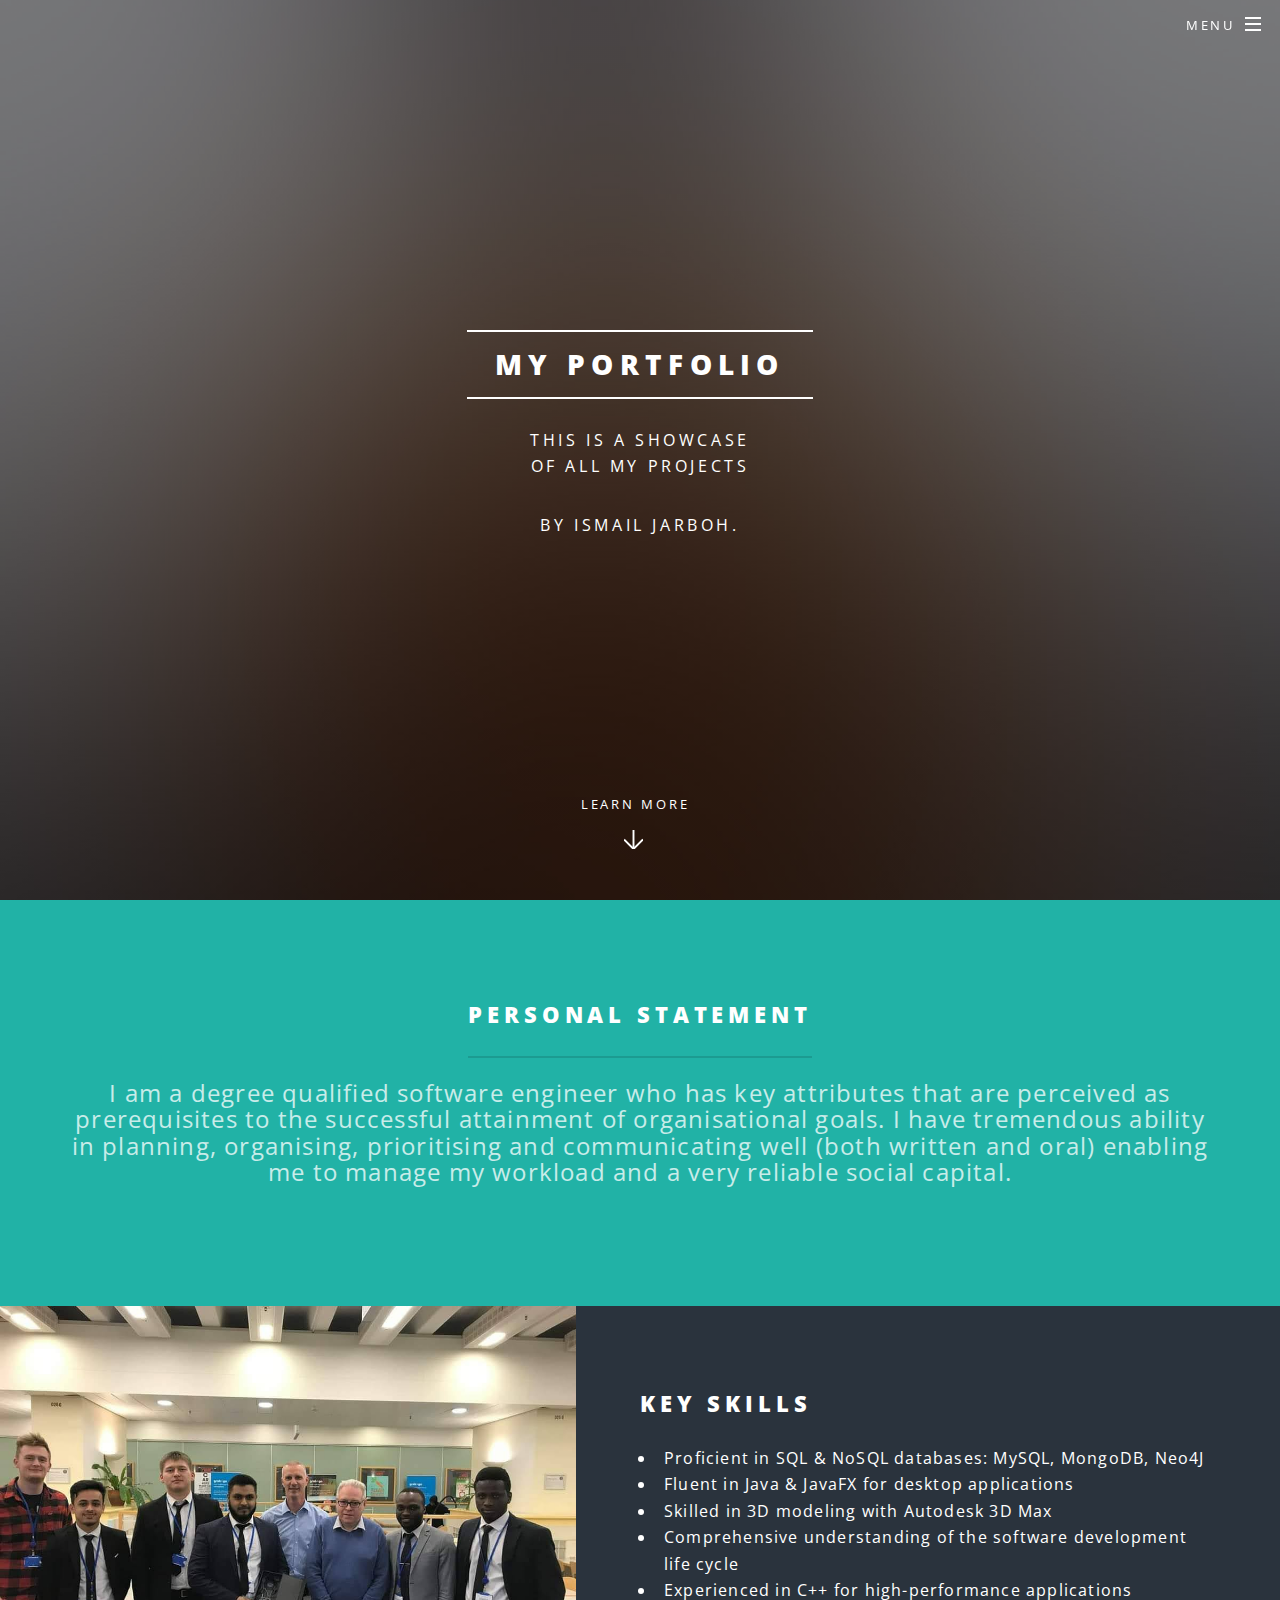
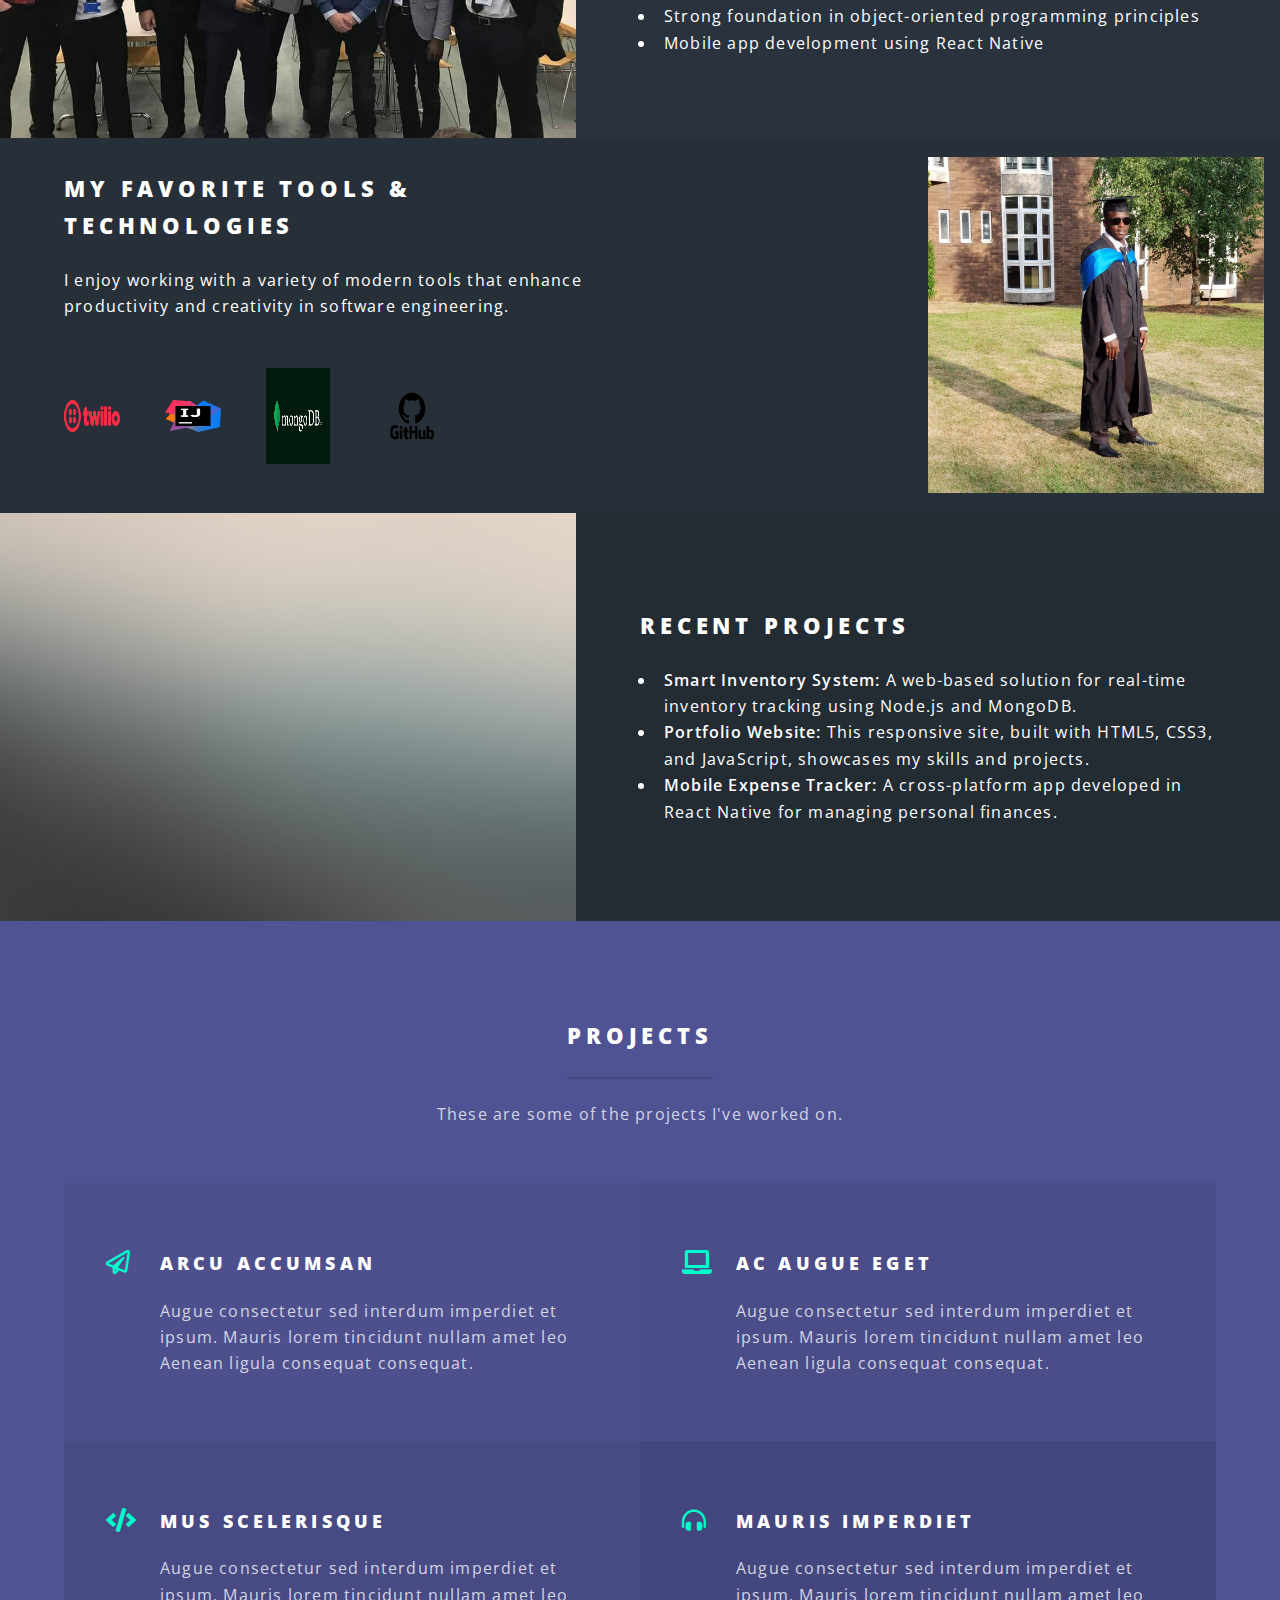
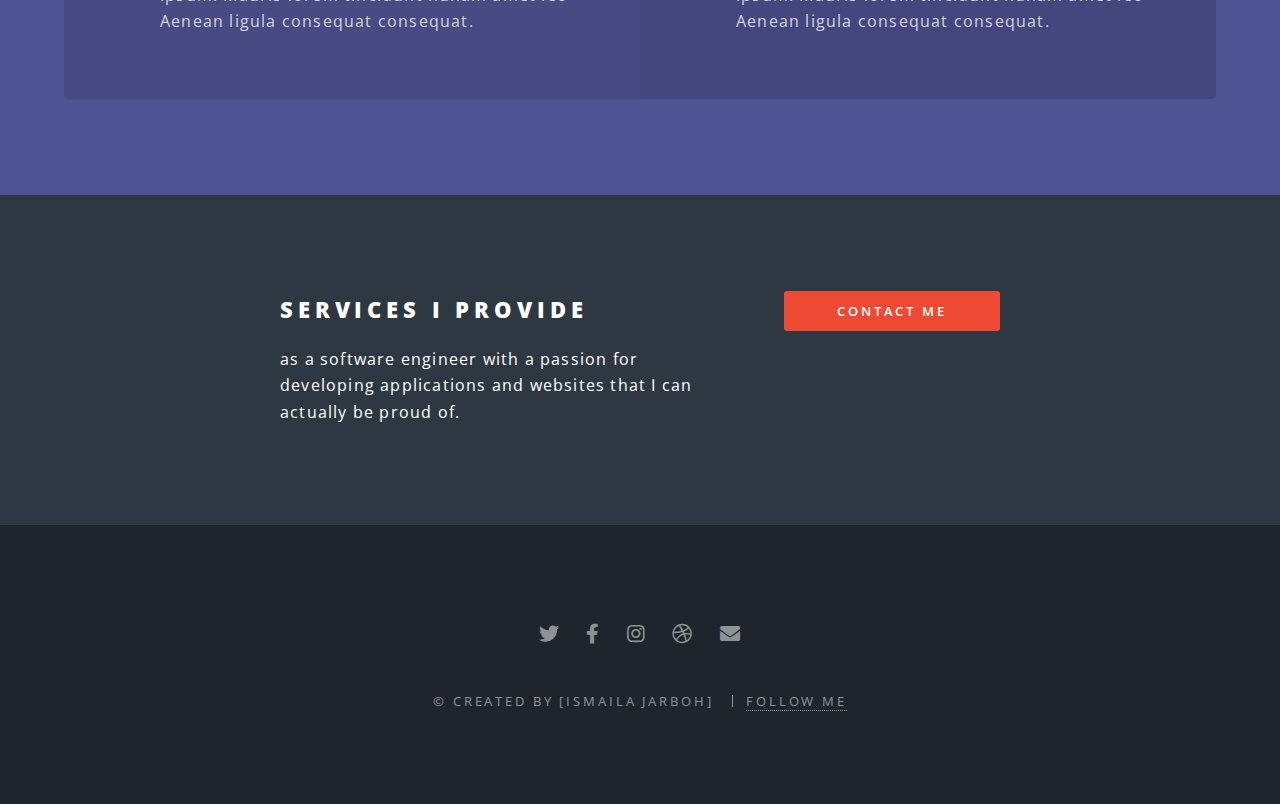
<file: index.html>
<!DOCTYPE HTML>

<html>

<head>
	<title>Ismaila Jarboh</title>
	<meta charset="utf-8" />
	<meta name="viewport" content="width=device-width, initial-scale=1, user-scalable=no" />
	<link rel="stylesheet" href="assets/css/main.css" />
	<noscript>
		<link rel="stylesheet" href="assets/css/noscript.css" />
	</noscript>
</head>

<body class="landing is-preload">

	<!-- Page Wrapper -->
	<div id="page-wrapper">

		<!-- Header -->
		<header id="header" class="alt">
			<h1><a href="index.html">Ismaila Jarboh - My Portfolio</a></h1>
			<nav id="nav">
				<ul>
					<li class="special">
						<a href="#menu" class="menuToggle"><span>Menu</span></a>
						<div id="menu">
							<ul>
								<li><a href="index.html">Home</a></li>
								<li><a href="about.html">About</a></li>
								<li><a href="case_study.html">Case Study</a></li>
								<li><a href="blog.html">Blog</a></li>
								<li><a href="contact.html">Contact</a></li>
							</ul>
						</div>
					</li>
				</ul>
			</nav>
		</header>

		<!-- Banner -->
		<section id="banner">
			<div class="inner">
				<h2>My Portfolio</h2>
				<p>This is a Showcase<br />
					of all my projects<br />
				<p> By Ismail Jarboh.
			</div>
			<a href="#one" class="more scrolly">Learn More</a>
		</section>

		<!-- One -->
		<section id="one" class="wrapper style1 special">
			<div class="inner">
				<header class="major">
					<h2>Personal Statement</h2>
					<p style="font-size: 1.5em;">
						I am a degree qualified software engineer  who has key attributes that are perceived as prerequisites to the successful attainment of organisational goals. I have tremendous ability in planning, organising, prioritising and communicating well (both written and oral) enabling me to manage my workload and a very reliable social capital.
					</p>
				</header>
				
			</div>
		</section>

		<!-- Two -->
		<section id="two" class="wrapper alt style2">
    <section class="spotlight">
        <div class="image">
            <img src="images/img11.jpg" alt="Database and Programming Skills" />
        </div>
        <div class="content">
            <h2>Key Skills</h2>
            <ul>
                <li>Proficient in SQL & NoSQL databases: MySQL, MongoDB, Neo4J</li>
                <li>Fluent in Java & JavaFX for desktop applications</li>
                <li>Skilled in 3D modeling with Autodesk 3D Max</li>
                <li>Comprehensive understanding of the software development life cycle</li>
                <li>Experienced in C++ for high-performance applications</li>
                <li>Strong foundation in object-oriented programming principles</li>
                <li>Mobile app development using React Native</li>
            </ul>
        </div>
    </section>
    <section class="spotlight">
        <div class="image" id="graduation" style="display: flex; justify-content: flex-end; align-items: center; padding-right: 1em;">
            <img src="images/graduation.jpg" style="width: 60%; height: 30%; display: block; margin: 0;" alt="Favorite Tools" />
        </div>
        <div class="content">
            <h2>My Favorite Tools & Technologies</h2>
            <p>
                I enjoy working with a variety of modern tools that enhance productivity and creativity in software engineering.
            </p>
            <ul class="icons major">
                <li><img src="images/twilio1.png" alt="Twilio" style="width: 3.5em; height: 2em; vertical-align: middle;" /></li>
                <li><img src="images/intellij.png" alt="IntelliJ" style="width: 3.5em; height: 2em; vertical-align: middle;" /></li>
                <li><img src="images/mongodb1.png" alt="MongoDB" style="width: 4em; height: 6em; vertical-align: middle;" /></li>
                <li><img src="images/git.png" alt="Git" style="width: 4.5em; height: 3em; vertical-align: middle;" /></li>
            </ul>
        </div>
    </section>
    <section class="spotlight">
        <div class="image">
            <img src="images/pic03.jpg" alt="Personal Projects" />
        </div>
        <div class="content">
            <h2>Recent Projects</h2>
            <ul>
                <li>
                    <strong>Smart Inventory System:</strong> A web-based solution for real-time inventory tracking using Node.js and MongoDB.
                </li>
                <li>
                    <strong>Portfolio Website:</strong> This responsive site, built with HTML5, CSS3, and JavaScript, showcases my skills and projects.
                </li>
                <li>
                    <strong>Mobile Expense Tracker:</strong> A cross-platform app developed in React Native for managing personal finances.
                </li>
            </ul>
        </div>
    </section>
</section>

		<!-- Three -->
		<section id="three" class="wrapper style3 special">
			<div class="inner">
				<header class="major">
					<h2>Projects</h2>
					<p>These are some of the projects I've worked on.</p>
				</header>
				<ul class="features">
					<li class="icon fa-paper-plane">
						<h3>Arcu accumsan</h3>
						<p>Augue consectetur sed interdum imperdiet et ipsum. Mauris lorem tincidunt nullam amet leo
							Aenean ligula consequat consequat.</p>
					</li>
					<li class="icon solid fa-laptop">
						<h3>Ac Augue Eget</h3>
						<p>Augue consectetur sed interdum imperdiet et ipsum. Mauris lorem tincidunt nullam amet leo
							Aenean ligula consequat consequat.</p>
					</li>
					<li class="icon solid fa-code">
						<h3>Mus Scelerisque</h3>
						<p>Augue consectetur sed interdum imperdiet et ipsum. Mauris lorem tincidunt nullam amet leo
							Aenean ligula consequat consequat.</p>
					</li>
					<li class="icon solid fa-headphones-alt">
						<h3>Mauris Imperdiet</h3>
						<p>Augue consectetur sed interdum imperdiet et ipsum. Mauris lorem tincidunt nullam amet leo
							Aenean ligula consequat consequat.</p>
					</li>
					
				</ul>
			</div>
		</section>

		<!-- CTA -->
		<section id="cta" class="wrapper style4">
			<div class="inner">
				<header>
					<h2>Services I provide</h2>
					<p>
						as a software engineer with a passion for developing applications and websites that I can actually be proud of.

					</p>
				</header>
				<ul class="actions stacked">
					<li><a href="#" class="button fit primary">Contact Me</a></li>
				</ul>
			</div>
		</section>

		<!-- Footer -->
		<footer id="footer">
			<ul class="icons">
				<li><a href="#" class="icon brands fa-twitter"><span class="label">Twitter</span></a></li>
				<li><a href="#" class="icon brands fa-facebook-f"><span class="label">Facebook</span></a></li>
				<li><a href="#" class="icon brands fa-instagram"><span class="label">Instagram</span></a></li>
				<li><a href="#" class="icon brands fa-dribbble"><span class="label">Dribbble</span></a></li>
				<li><a href="#" class="icon solid fa-envelope"><span class="label">Email</span></a></li>
			</ul>
			<ul class="copyright">
				<li>&copy; Created by [Ismaila Jarboh]</li>
				<li><a href="https://www.linkedin.com/in/ismaila-jarboh-9828ba213/">Follow me</a></li>
			</ul>
		</footer>

	</div>

	<!-- Scripts -->
	<script src="assets/js/jquery.min.js"></script>
	<script src="assets/js/jquery.scrollex.min.js"></script>
	<script src="assets/js/jquery.scrolly.min.js"></script>
	<script src="assets/js/browser.min.js"></script>
	<script src="assets/js/breakpoints.min.js"></script>
	<script src="assets/js/util.js"></script>
	<script src="assets/js/main.js"></script>

</body>

</html>
</file>
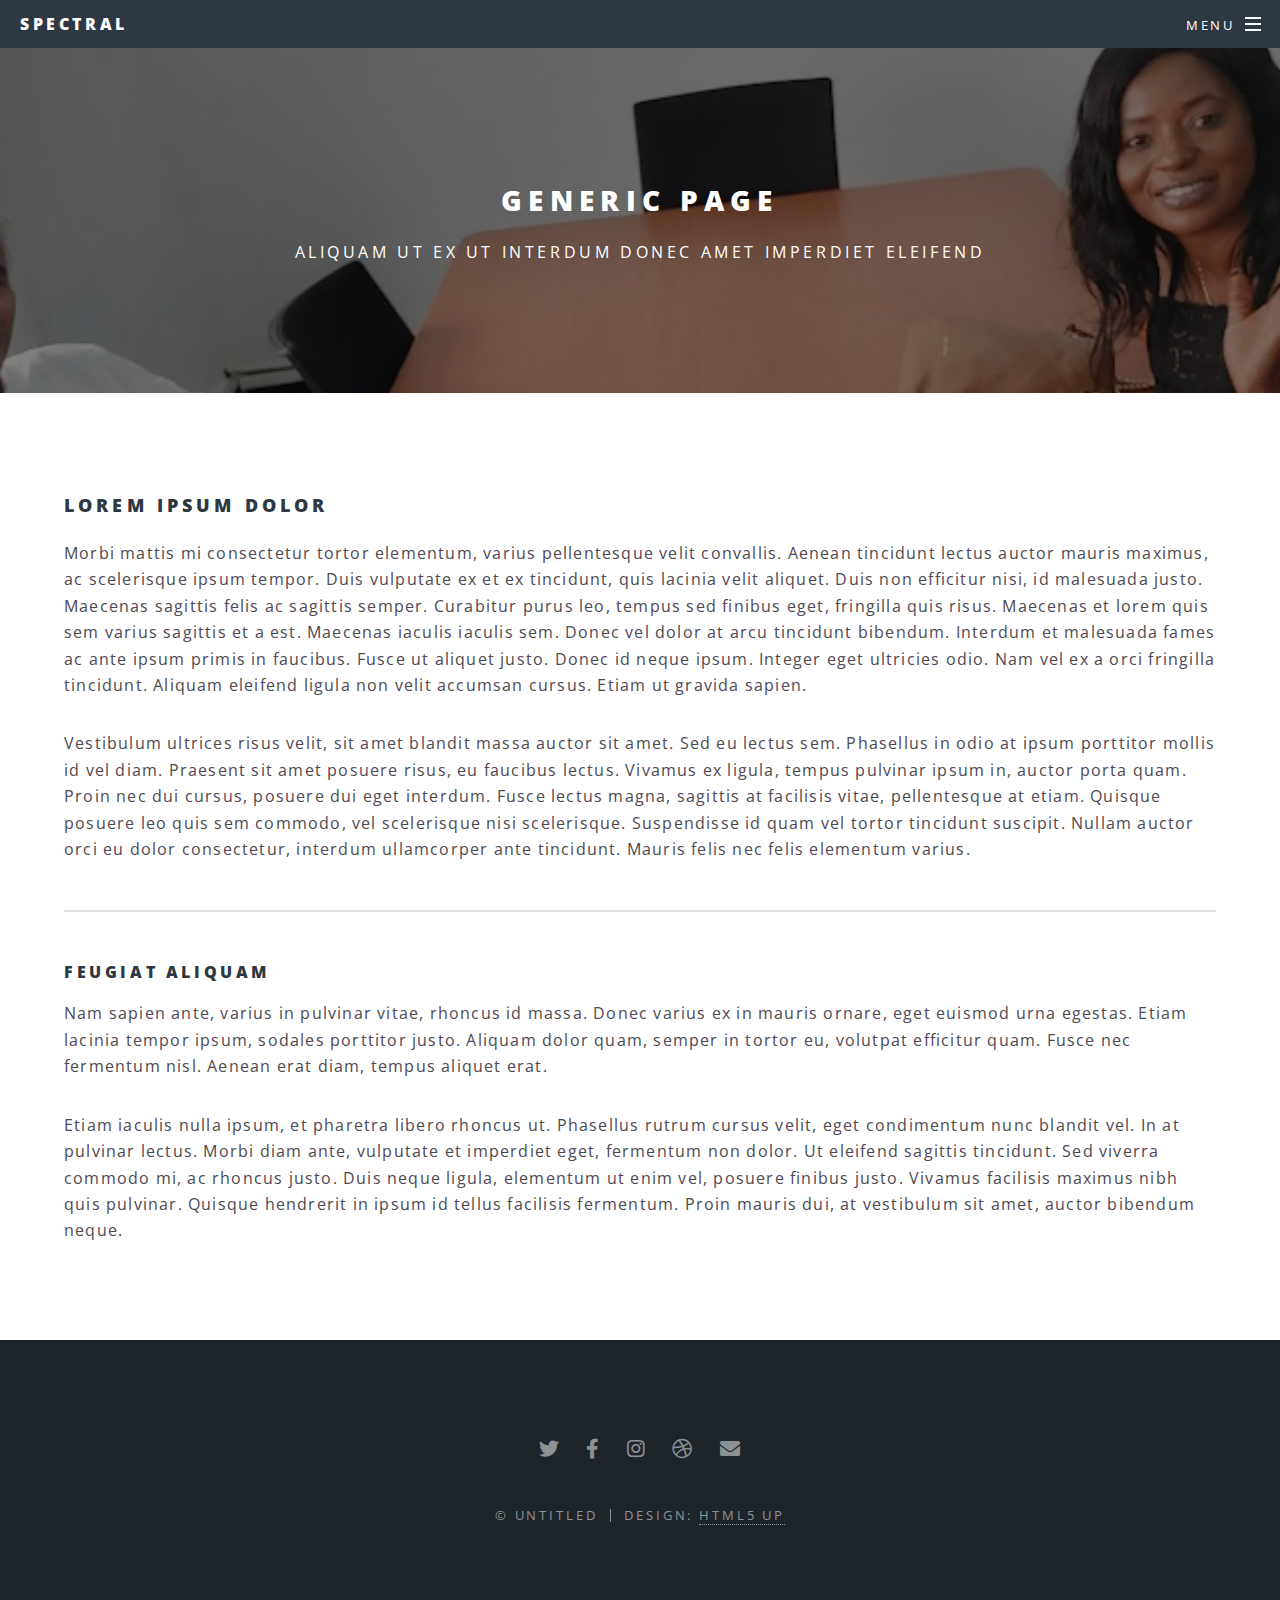
<file: about.html>
<!DOCTYPE HTML>
<!--
	Spectral by HTML5 UP
	html5up.net | @ajlkn
	Free for personal and commercial use under the CCA 3.0 license (html5up.net/license)
-->
<html>
	<head>
		<title>Generic - Spectral by HTML5 UP</title>
		<meta charset="utf-8" />
		<meta name="viewport" content="width=device-width, initial-scale=1, user-scalable=no" />
		<link rel="stylesheet" href="assets/css/main.css" />
		<noscript><link rel="stylesheet" href="assets/css/noscript.css" /></noscript>
	</head>
	<body class="is-preload">

		<!-- Page Wrapper -->
			<div id="page-wrapper">

				<!-- Header -->
					<header id="header">
						<h1><a href="index.html">Spectral</a></h1>
						<nav id="nav">
							<ul>
								<li class="special">
									<a href="#menu" class="menuToggle"><span>Menu</span></a>
									<div id="menu">
										<ul>
											<li><a href="index.html">Home</a></li>
											<li><a href="generic.html">Generic</a></li>
											<li><a href="elements.html">Elements</a></li>
											<li><a href="#">Sign Up</a></li>
											<li><a href="#">Log In</a></li>
										</ul>
									</div>
								</li>
							</ul>
						</nav>
					</header>

				<!-- Main -->
					<article id="main">
						<header>
							<h2>Generic Page</h2>
							<p>Aliquam ut ex ut interdum donec amet imperdiet eleifend</p>
						</header>
						<section class="wrapper style5">
							<div class="inner">

								<h3>Lorem ipsum dolor</h3>
								<p>Morbi mattis mi consectetur tortor elementum, varius pellentesque velit convallis. Aenean tincidunt lectus auctor mauris maximus, ac scelerisque ipsum tempor. Duis vulputate ex et ex tincidunt, quis lacinia velit aliquet. Duis non efficitur nisi, id malesuada justo. Maecenas sagittis felis ac sagittis semper. Curabitur purus leo, tempus sed finibus eget, fringilla quis risus. Maecenas et lorem quis sem varius sagittis et a est. Maecenas iaculis iaculis sem. Donec vel dolor at arcu tincidunt bibendum. Interdum et malesuada fames ac ante ipsum primis in faucibus. Fusce ut aliquet justo. Donec id neque ipsum. Integer eget ultricies odio. Nam vel ex a orci fringilla tincidunt. Aliquam eleifend ligula non velit accumsan cursus. Etiam ut gravida sapien.</p>

								<p>Vestibulum ultrices risus velit, sit amet blandit massa auctor sit amet. Sed eu lectus sem. Phasellus in odio at ipsum porttitor mollis id vel diam. Praesent sit amet posuere risus, eu faucibus lectus. Vivamus ex ligula, tempus pulvinar ipsum in, auctor porta quam. Proin nec dui cursus, posuere dui eget interdum. Fusce lectus magna, sagittis at facilisis vitae, pellentesque at etiam. Quisque posuere leo quis sem commodo, vel scelerisque nisi scelerisque. Suspendisse id quam vel tortor tincidunt suscipit. Nullam auctor orci eu dolor consectetur, interdum ullamcorper ante tincidunt. Mauris felis nec felis elementum varius.</p>

								<hr />

								<h4>Feugiat aliquam</h4>
								<p>Nam sapien ante, varius in pulvinar vitae, rhoncus id massa. Donec varius ex in mauris ornare, eget euismod urna egestas. Etiam lacinia tempor ipsum, sodales porttitor justo. Aliquam dolor quam, semper in tortor eu, volutpat efficitur quam. Fusce nec fermentum nisl. Aenean erat diam, tempus aliquet erat.</p>

								<p>Etiam iaculis nulla ipsum, et pharetra libero rhoncus ut. Phasellus rutrum cursus velit, eget condimentum nunc blandit vel. In at pulvinar lectus. Morbi diam ante, vulputate et imperdiet eget, fermentum non dolor. Ut eleifend sagittis tincidunt. Sed viverra commodo mi, ac rhoncus justo. Duis neque ligula, elementum ut enim vel, posuere finibus justo. Vivamus facilisis maximus nibh quis pulvinar. Quisque hendrerit in ipsum id tellus facilisis fermentum. Proin mauris dui, at vestibulum sit amet, auctor bibendum neque.</p>

							</div>
						</section>
					</article>

				<!-- Footer -->
					<footer id="footer">
						<ul class="icons">
							<li><a href="#" class="icon brands fa-twitter"><span class="label">Twitter</span></a></li>
							<li><a href="#" class="icon brands fa-facebook-f"><span class="label">Facebook</span></a></li>
							<li><a href="#" class="icon brands fa-instagram"><span class="label">Instagram</span></a></li>
							<li><a href="#" class="icon brands fa-dribbble"><span class="label">Dribbble</span></a></li>
							<li><a href="#" class="icon solid fa-envelope"><span class="label">Email</span></a></li>
						</ul>
						<ul class="copyright">
							<li>&copy; Untitled</li><li>Design: <a href="http://html5up.net">HTML5 UP</a></li>
						</ul>
					</footer>

			</div>

		<!-- Scripts -->
			<script src="assets/js/jquery.min.js"></script>
			<script src="assets/js/jquery.scrollex.min.js"></script>
			<script src="assets/js/jquery.scrolly.min.js"></script>
			<script src="assets/js/browser.min.js"></script>
			<script src="assets/js/breakpoints.min.js"></script>
			<script src="assets/js/util.js"></script>
			<script src="assets/js/main.js"></script>

	</body>
</html>
</file>
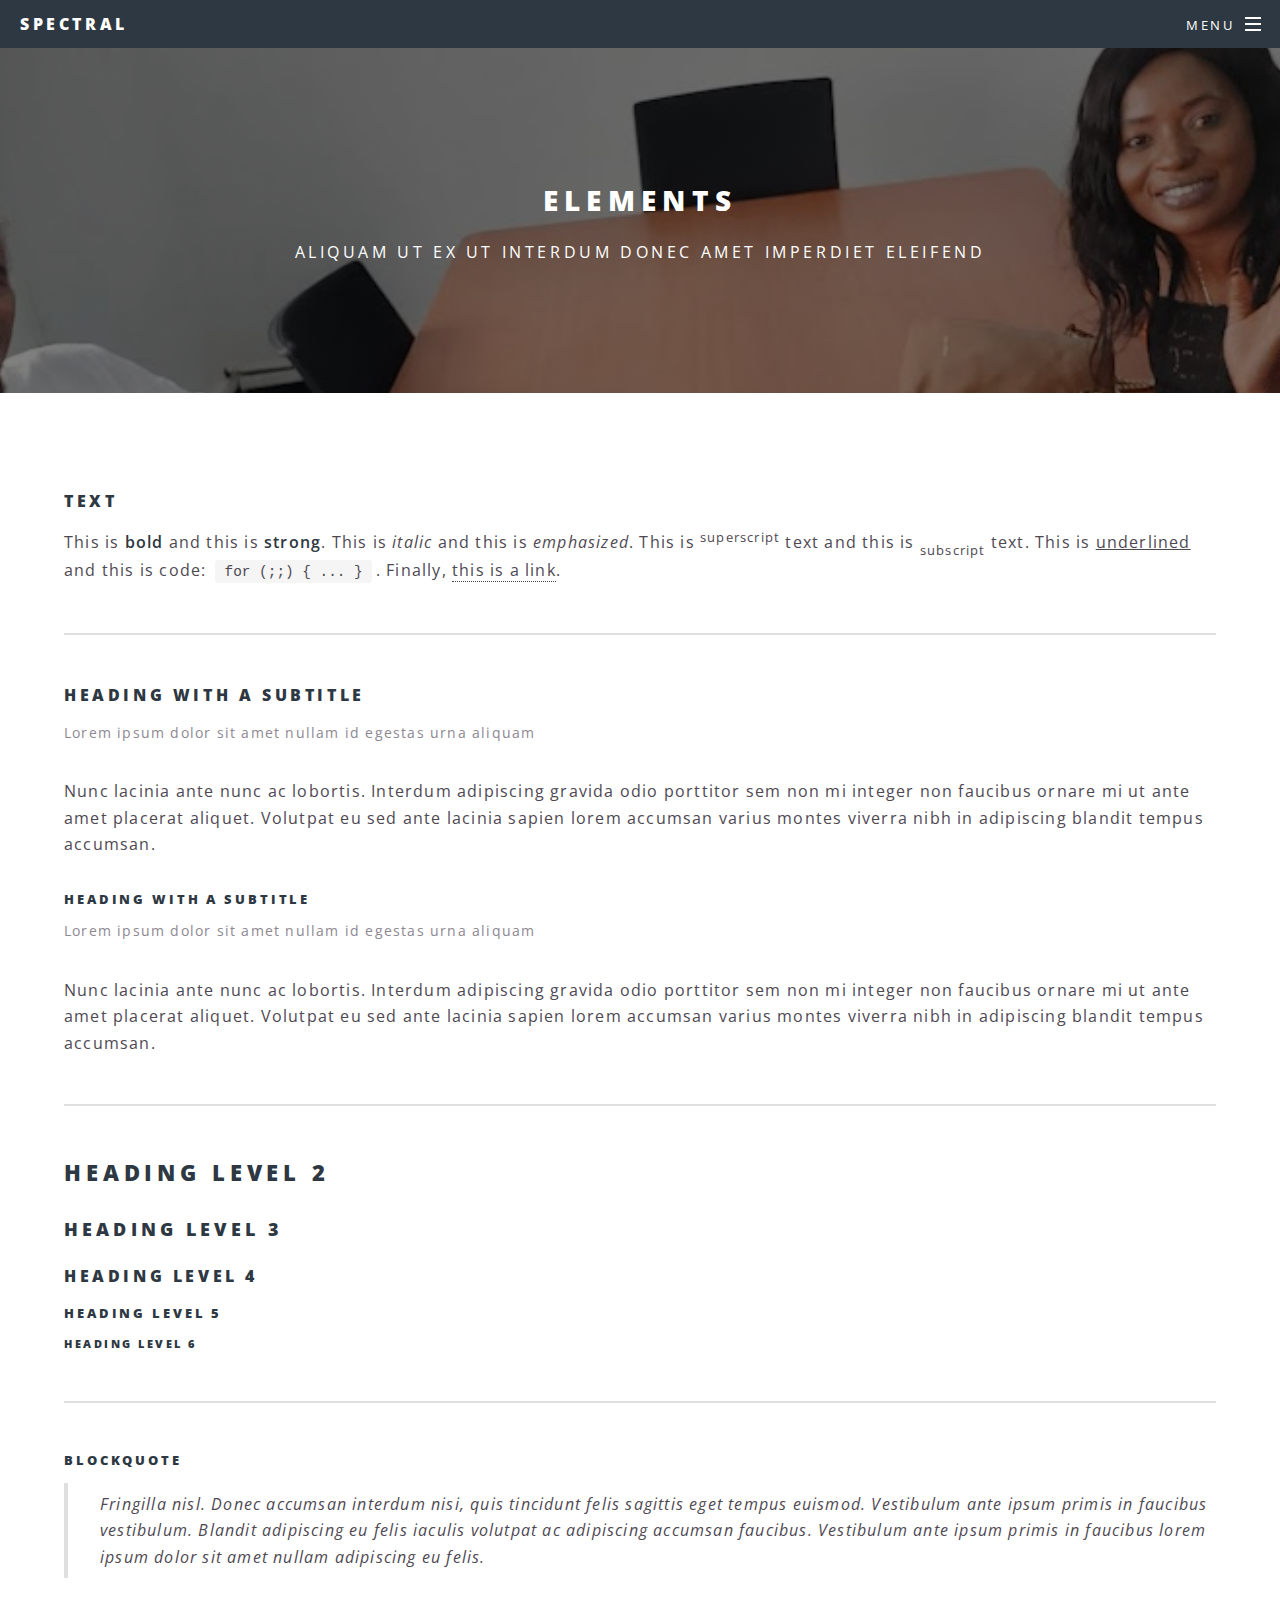
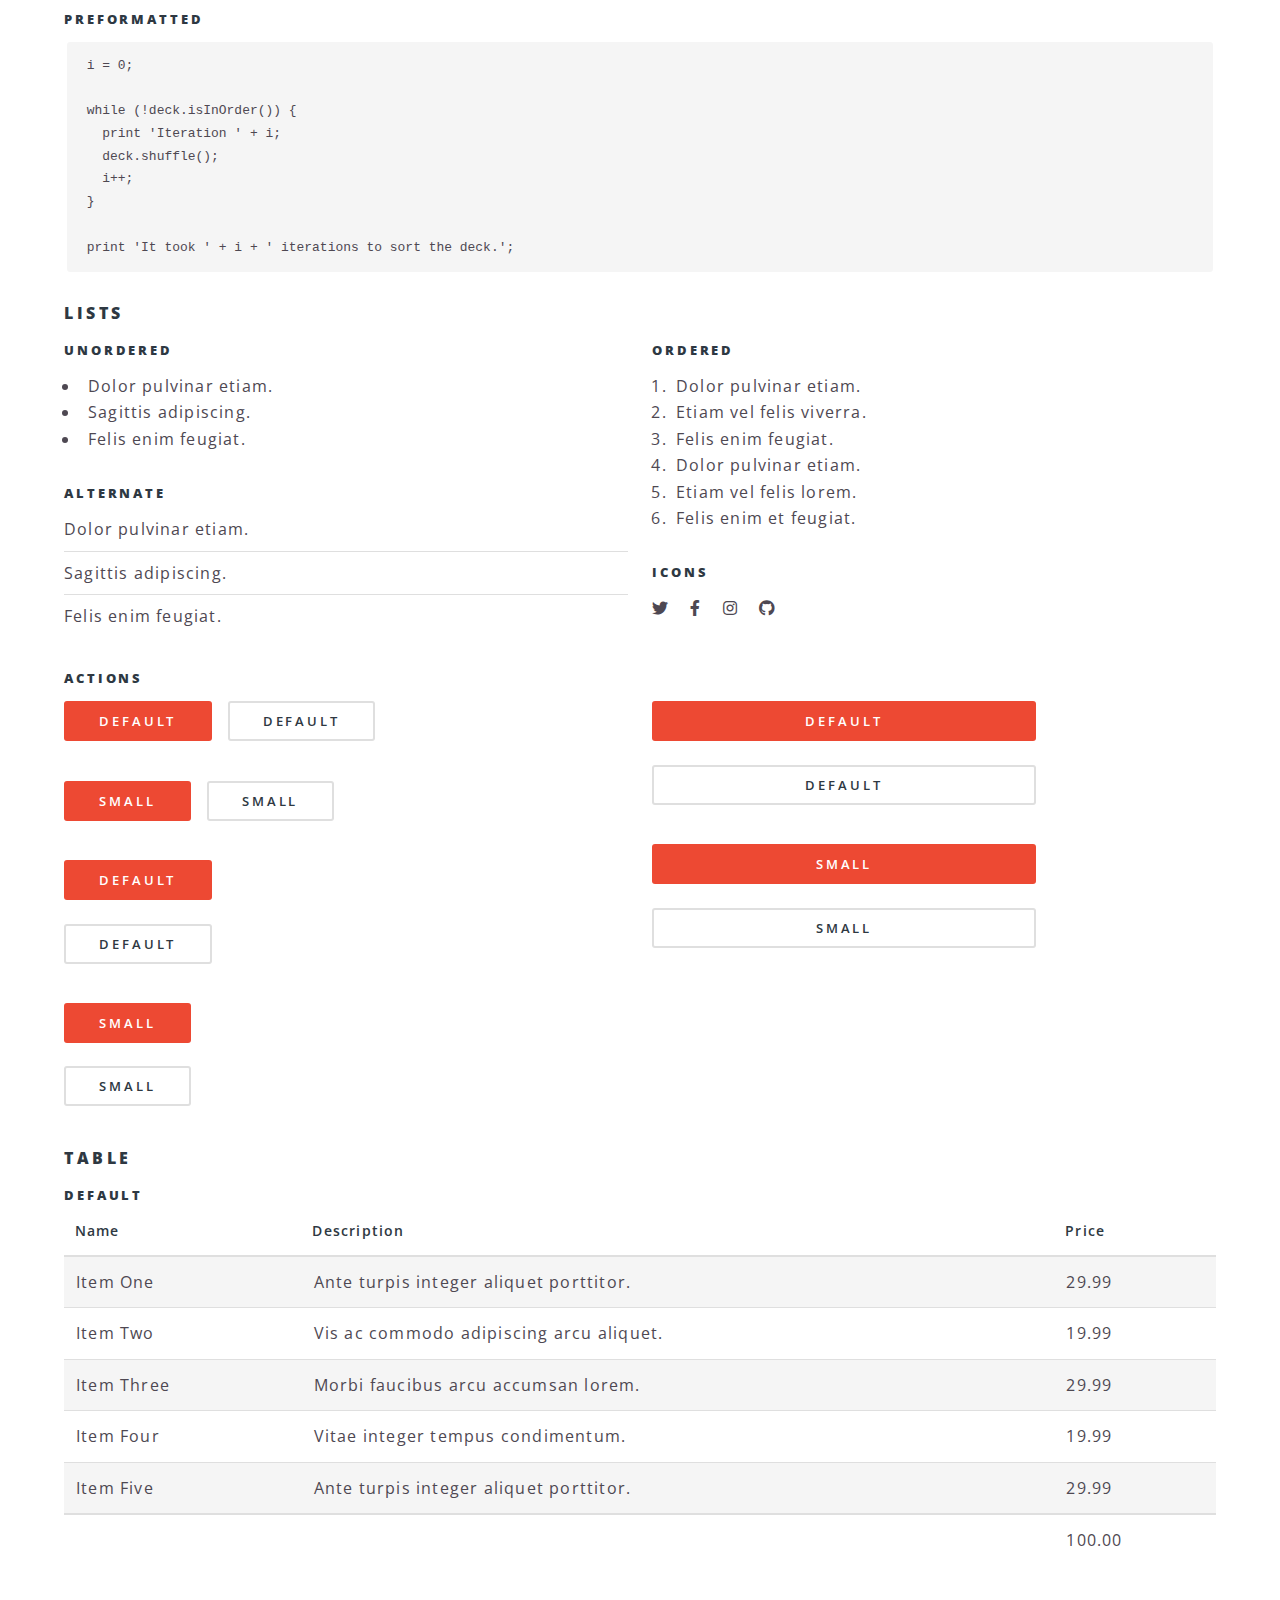
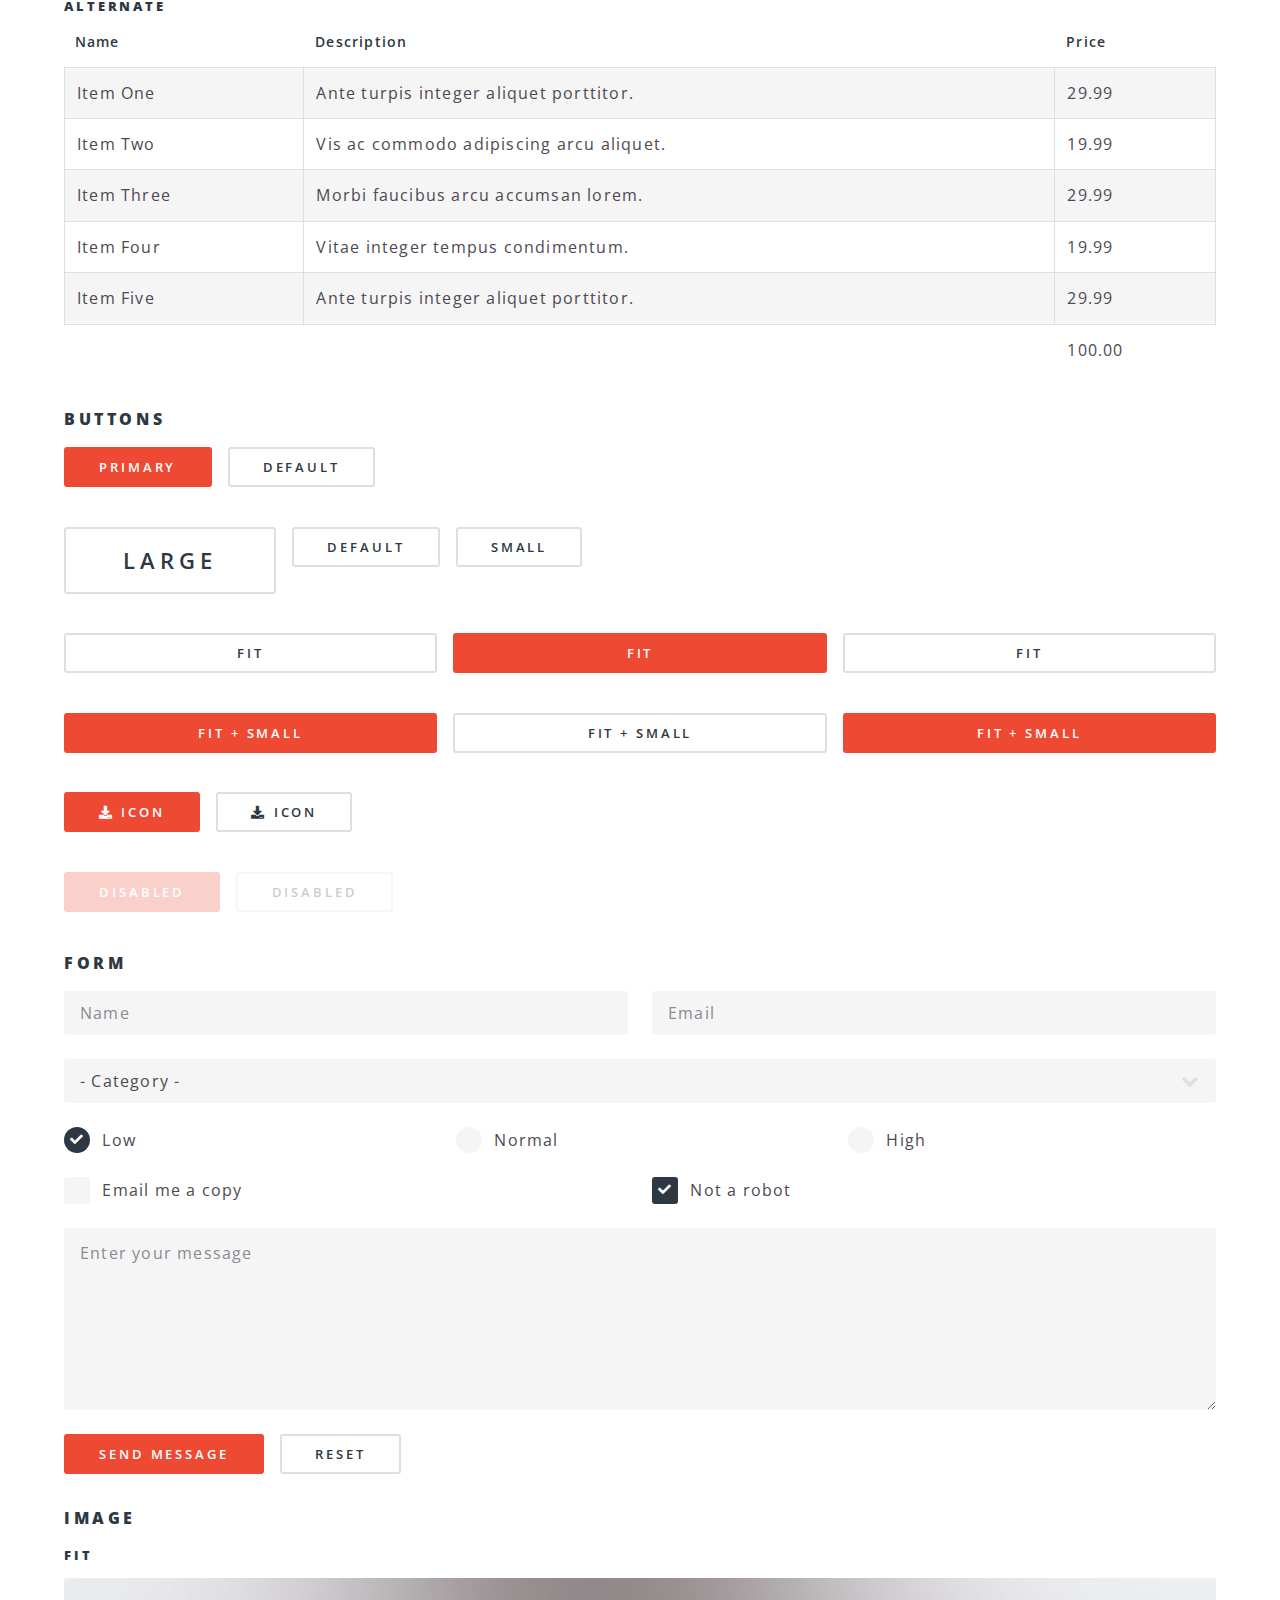
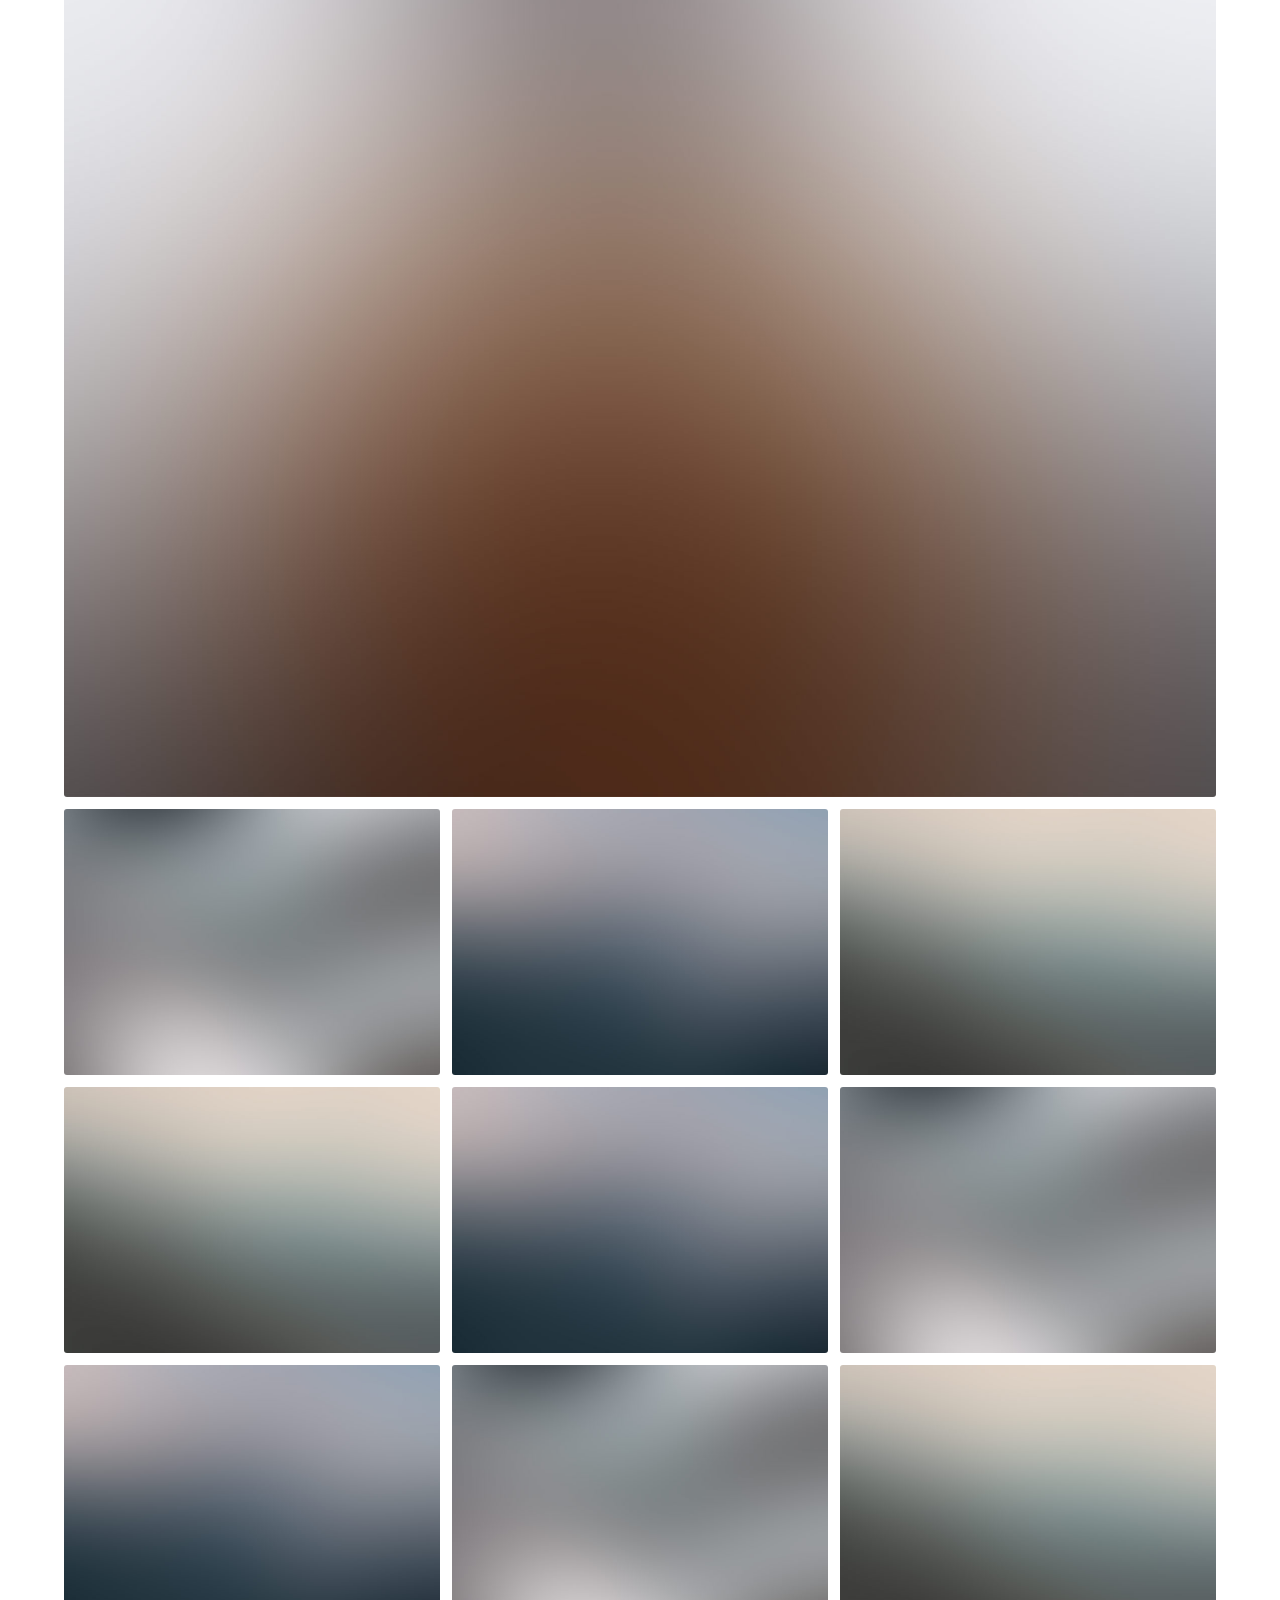
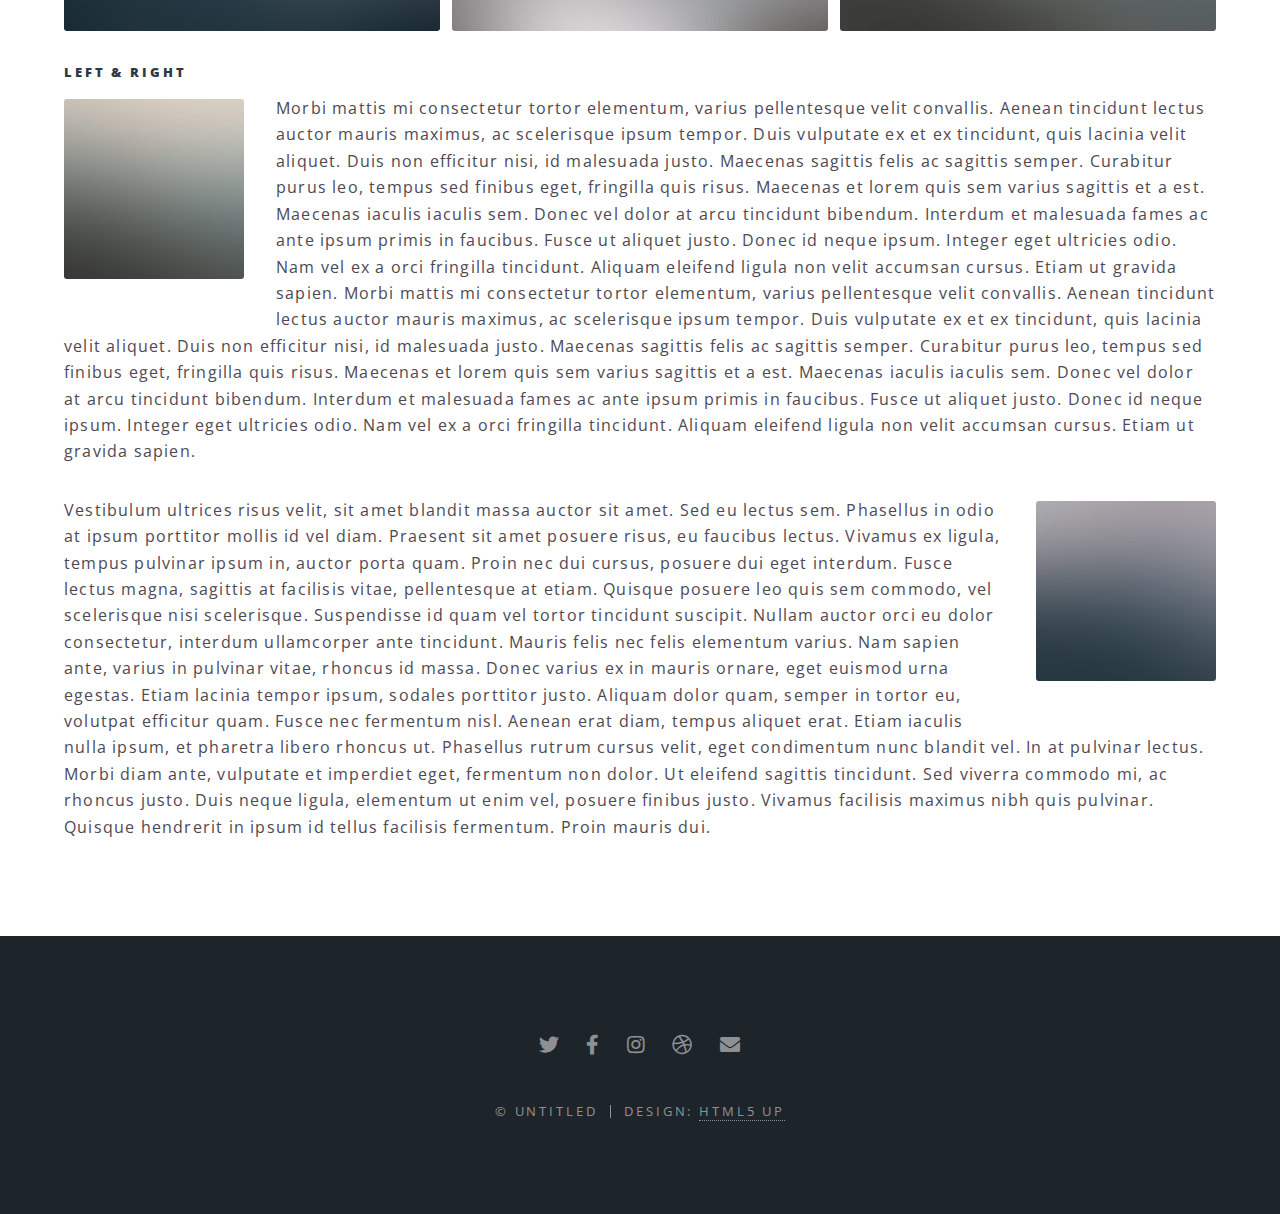
<file: blog.html>
<!DOCTYPE HTML>
<!--
	Spectral by HTML5 UP
	html5up.net | @ajlkn
	Free for personal and commercial use under the CCA 3.0 license (html5up.net/license)
-->
<html>
	<head>
		<title>Elements - Spectral by HTML5 UP</title>
		<meta charset="utf-8" />
		<meta name="viewport" content="width=device-width, initial-scale=1, user-scalable=no" />
		<link rel="stylesheet" href="assets/css/main.css" />
		<noscript><link rel="stylesheet" href="assets/css/noscript.css" /></noscript>
	</head>
	<body class="is-preload">

		<!-- Page Wrapper -->
			<div id="page-wrapper">

				<!-- Header -->
					<header id="header">
						<h1><a href="index.html">Spectral</a></h1>
						<nav id="nav">
							<ul>
								<li class="special">
									<a href="#menu" class="menuToggle"><span>Menu</span></a>
									<div id="menu">
										<ul>
											<li><a href="index.html">Home</a></li>
											<li><a href="generic.html">Generic</a></li>
											<li><a href="elements.html">Elements</a></li>
											<li><a href="#">Sign Up</a></li>
											<li><a href="#">Log In</a></li>
										</ul>
									</div>
								</li>
							</ul>
						</nav>
					</header>

				<!-- Main -->
					<article id="main">
						<header>
							<h2>Elements</h2>
							<p>Aliquam ut ex ut interdum donec amet imperdiet eleifend</p>
						</header>
						<section class="wrapper style5">
							<div class="inner">

								<section>
									<h4>Text</h4>
									<p>This is <b>bold</b> and this is <strong>strong</strong>. This is <i>italic</i> and this is <em>emphasized</em>.
									This is <sup>superscript</sup> text and this is <sub>subscript</sub> text.
									This is <u>underlined</u> and this is code: <code>for (;;) { ... }</code>. Finally, <a href="#">this is a link</a>.</p>
									<hr />
									<header>
										<h4>Heading with a Subtitle</h4>
										<p>Lorem ipsum dolor sit amet nullam id egestas urna aliquam</p>
									</header>
									<p>Nunc lacinia ante nunc ac lobortis. Interdum adipiscing gravida odio porttitor sem non mi integer non faucibus ornare mi ut ante amet placerat aliquet. Volutpat eu sed ante lacinia sapien lorem accumsan varius montes viverra nibh in adipiscing blandit tempus accumsan.</p>
									<header>
										<h5>Heading with a Subtitle</h5>
										<p>Lorem ipsum dolor sit amet nullam id egestas urna aliquam</p>
									</header>
									<p>Nunc lacinia ante nunc ac lobortis. Interdum adipiscing gravida odio porttitor sem non mi integer non faucibus ornare mi ut ante amet placerat aliquet. Volutpat eu sed ante lacinia sapien lorem accumsan varius montes viverra nibh in adipiscing blandit tempus accumsan.</p>
									<hr />
									<h2>Heading Level 2</h2>
									<h3>Heading Level 3</h3>
									<h4>Heading Level 4</h4>
									<h5>Heading Level 5</h5>
									<h6>Heading Level 6</h6>
									<hr />
									<h5>Blockquote</h5>
									<blockquote>Fringilla nisl. Donec accumsan interdum nisi, quis tincidunt felis sagittis eget tempus euismod. Vestibulum ante ipsum primis in faucibus vestibulum. Blandit adipiscing eu felis iaculis volutpat ac adipiscing accumsan faucibus. Vestibulum ante ipsum primis in faucibus lorem ipsum dolor sit amet nullam adipiscing eu felis.</blockquote>
									<h5>Preformatted</h5>
									<pre><code>i = 0;

while (!deck.isInOrder()) {
  print 'Iteration ' + i;
  deck.shuffle();
  i++;
}

print 'It took ' + i + ' iterations to sort the deck.';</code></pre>
								</section>

								<section>
									<h4>Lists</h4>
									<div class="row">
										<div class="col-6 col-12-medium">
											<h5>Unordered</h5>
											<ul>
												<li>Dolor pulvinar etiam.</li>
												<li>Sagittis adipiscing.</li>
												<li>Felis enim feugiat.</li>
											</ul>
											<h5>Alternate</h5>
											<ul class="alt">
												<li>Dolor pulvinar etiam.</li>
												<li>Sagittis adipiscing.</li>
												<li>Felis enim feugiat.</li>
											</ul>
										</div>
										<div class="col-6 col-12-medium">
											<h5>Ordered</h5>
											<ol>
												<li>Dolor pulvinar etiam.</li>
												<li>Etiam vel felis viverra.</li>
												<li>Felis enim feugiat.</li>
												<li>Dolor pulvinar etiam.</li>
												<li>Etiam vel felis lorem.</li>
												<li>Felis enim et feugiat.</li>
											</ol>
											<h5>Icons</h5>
											<ul class="icons">
												<li><a href="#" class="icon brands fa-twitter"><span class="label">Twitter</span></a></li>
												<li><a href="#" class="icon brands fa-facebook-f"><span class="label">Facebook</span></a></li>
												<li><a href="#" class="icon brands fa-instagram"><span class="label">Instagram</span></a></li>
												<li><a href="#" class="icon brands fa-github"><span class="label">Github</span></a></li>
											</ul>
										</div>
									</div>
									<h5>Actions</h5>
									<div class="row">
										<div class="col-6 col-12-medium">
											<ul class="actions">
												<li><a href="#" class="button primary">Default</a></li>
												<li><a href="#" class="button">Default</a></li>
											</ul>
											<ul class="actions small">
												<li><a href="#" class="button primary small">Small</a></li>
												<li><a href="#" class="button small">Small</a></li>
											</ul>
											<ul class="actions stacked">
												<li><a href="#" class="button primary">Default</a></li>
												<li><a href="#" class="button">Default</a></li>
											</ul>
											<ul class="actions stacked">
												<li><a href="#" class="button primary small">Small</a></li>
												<li><a href="#" class="button small">Small</a></li>
											</ul>
										</div>
										<div class="col-6 col-12-medium">
											<ul class="actions stacked">
												<li><a href="#" class="button primary fit">Default</a></li>
												<li><a href="#" class="button fit">Default</a></li>
											</ul>
											<ul class="actions stacked">
												<li><a href="#" class="button primary small fit">Small</a></li>
												<li><a href="#" class="button small fit">Small</a></li>
											</ul>
										</div>
									</div>
								</section>

								<section>
									<h4>Table</h4>
									<h5>Default</h5>
									<div class="table-wrapper">
										<table>
											<thead>
												<tr>
													<th>Name</th>
													<th>Description</th>
													<th>Price</th>
												</tr>
											</thead>
											<tbody>
												<tr>
													<td>Item One</td>
													<td>Ante turpis integer aliquet porttitor.</td>
													<td>29.99</td>
												</tr>
												<tr>
													<td>Item Two</td>
													<td>Vis ac commodo adipiscing arcu aliquet.</td>
													<td>19.99</td>
												</tr>
												<tr>
													<td>Item Three</td>
													<td> Morbi faucibus arcu accumsan lorem.</td>
													<td>29.99</td>
												</tr>
												<tr>
													<td>Item Four</td>
													<td>Vitae integer tempus condimentum.</td>
													<td>19.99</td>
												</tr>
												<tr>
													<td>Item Five</td>
													<td>Ante turpis integer aliquet porttitor.</td>
													<td>29.99</td>
												</tr>
											</tbody>
											<tfoot>
												<tr>
													<td colspan="2"></td>
													<td>100.00</td>
												</tr>
											</tfoot>
										</table>
									</div>

									<h5>Alternate</h5>
									<div class="table-wrapper">
										<table class="alt">
											<thead>
												<tr>
													<th>Name</th>
													<th>Description</th>
													<th>Price</th>
												</tr>
											</thead>
											<tbody>
												<tr>
													<td>Item One</td>
													<td>Ante turpis integer aliquet porttitor.</td>
													<td>29.99</td>
												</tr>
												<tr>
													<td>Item Two</td>
													<td>Vis ac commodo adipiscing arcu aliquet.</td>
													<td>19.99</td>
												</tr>
												<tr>
													<td>Item Three</td>
													<td> Morbi faucibus arcu accumsan lorem.</td>
													<td>29.99</td>
												</tr>
												<tr>
													<td>Item Four</td>
													<td>Vitae integer tempus condimentum.</td>
													<td>19.99</td>
												</tr>
												<tr>
													<td>Item Five</td>
													<td>Ante turpis integer aliquet porttitor.</td>
													<td>29.99</td>
												</tr>
											</tbody>
											<tfoot>
												<tr>
													<td colspan="2"></td>
													<td>100.00</td>
												</tr>
											</tfoot>
										</table>
									</div>
								</section>

								<section>
									<h4>Buttons</h4>
									<ul class="actions">
										<li><a href="#" class="button primary">Primary</a></li>
										<li><a href="#" class="button">Default</a></li>
									</ul>
									<ul class="actions">
										<li><a href="#" class="button large">Large</a></li>
										<li><a href="#" class="button">Default</a></li>
										<li><a href="#" class="button small">Small</a></li>
									</ul>
									<ul class="actions fit">
										<li><a href="#" class="button fit">Fit</a></li>
										<li><a href="#" class="button primary fit">Fit</a></li>
										<li><a href="#" class="button fit">Fit</a></li>
									</ul>
									<ul class="actions fit small">
										<li><a href="#" class="button primary fit small">Fit + Small</a></li>
										<li><a href="#" class="button fit small">Fit + Small</a></li>
										<li><a href="#" class="button primary fit small">Fit + Small</a></li>
									</ul>
									<ul class="actions">
										<li><a href="#" class="button primary icon solid fa-download">Icon</a></li>
										<li><a href="#" class="button icon solid fa-download">Icon</a></li>
									</ul>
									<ul class="actions">
										<li><span class="button primary disabled">Disabled</span></li>
										<li><span class="button disabled">Disabled</span></li>
									</ul>
								</section>

								<section>
									<h4>Form</h4>
									<form method="post" action="#">
										<div class="row gtr-uniform">
											<div class="col-6 col-12-xsmall">
												<input type="text" name="demo-name" id="demo-name" value="" placeholder="Name" />
											</div>
											<div class="col-6 col-12-xsmall">
												<input type="email" name="demo-email" id="demo-email" value="" placeholder="Email" />
											</div>
											<div class="col-12">
												<select name="demo-category" id="demo-category">
													<option value="">- Category -</option>
													<option value="1">Manufacturing</option>
													<option value="1">Shipping</option>
													<option value="1">Administration</option>
													<option value="1">Human Resources</option>
												</select>
											</div>
											<div class="col-4 col-12-small">
												<input type="radio" id="demo-priority-low" name="demo-priority" checked>
												<label for="demo-priority-low">Low</label>
											</div>
											<div class="col-4 col-12-small">
												<input type="radio" id="demo-priority-normal" name="demo-priority">
												<label for="demo-priority-normal">Normal</label>
											</div>
											<div class="col-4 col-12-small">
												<input type="radio" id="demo-priority-high" name="demo-priority">
												<label for="demo-priority-high">High</label>
											</div>
											<div class="col-6 col-12-small">
												<input type="checkbox" id="demo-copy" name="demo-copy">
												<label for="demo-copy">Email me a copy</label>
											</div>
											<div class="col-6 col-12-small">
												<input type="checkbox" id="demo-human" name="demo-human" checked>
												<label for="demo-human">Not a robot</label>
											</div>
											<div class="col-12">
												<textarea name="demo-message" id="demo-message" placeholder="Enter your message" rows="6"></textarea>
											</div>
											<div class="col-12">
												<ul class="actions">
													<li><input type="submit" value="Send Message" class="primary" /></li>
													<li><input type="reset" value="Reset" /></li>
												</ul>
											</div>
										</div>
									</form>
								</section>

								<section>
									<h4>Image</h4>
									<h5>Fit</h5>
									<div class="box alt">
										<div class="row gtr-50 gtr-uniform">
											<div class="col-12"><span class="image fit"><img src="images/banner.jpg" alt="" /></span></div>
											<div class="col-4"><span class="image fit"><img src="images/pic01.jpg" alt="" /></span></div>
											<div class="col-4"><span class="image fit"><img src="images/pic02.jpg" alt="" /></span></div>
											<div class="col-4"><span class="image fit"><img src="images/pic03.jpg" alt="" /></span></div>
											<div class="col-4"><span class="image fit"><img src="images/pic03.jpg" alt="" /></span></div>
											<div class="col-4"><span class="image fit"><img src="images/pic02.jpg" alt="" /></span></div>
											<div class="col-4"><span class="image fit"><img src="images/pic01.jpg" alt="" /></span></div>
											<div class="col-4"><span class="image fit"><img src="images/pic02.jpg" alt="" /></span></div>
											<div class="col-4"><span class="image fit"><img src="images/pic01.jpg" alt="" /></span></div>
											<div class="col-4"><span class="image fit"><img src="images/pic03.jpg" alt="" /></span></div>
										</div>
									</div>
									<h5>Left &amp; Right</h5>
									<p><span class="image left"><img src="images/pic04.jpg" alt="" /></span>Morbi mattis mi consectetur tortor elementum, varius pellentesque velit convallis. Aenean tincidunt lectus auctor mauris maximus, ac scelerisque ipsum tempor. Duis vulputate ex et ex tincidunt, quis lacinia velit aliquet. Duis non efficitur nisi, id malesuada justo. Maecenas sagittis felis ac sagittis semper. Curabitur purus leo, tempus sed finibus eget, fringilla quis risus. Maecenas et lorem quis sem varius sagittis et a est. Maecenas iaculis iaculis sem. Donec vel dolor at arcu tincidunt bibendum. Interdum et malesuada fames ac ante ipsum primis in faucibus. Fusce ut aliquet justo. Donec id neque ipsum. Integer eget ultricies odio. Nam vel ex a orci fringilla tincidunt. Aliquam eleifend ligula non velit accumsan cursus. Etiam ut gravida sapien. Morbi mattis mi consectetur tortor elementum, varius pellentesque velit convallis. Aenean tincidunt lectus auctor mauris maximus, ac scelerisque ipsum tempor. Duis vulputate ex et ex tincidunt, quis lacinia velit aliquet. Duis non efficitur nisi, id malesuada justo. Maecenas sagittis felis ac sagittis semper. Curabitur purus leo, tempus sed finibus eget, fringilla quis risus. Maecenas et lorem quis sem varius sagittis et a est. Maecenas iaculis iaculis sem. Donec vel dolor at arcu tincidunt bibendum. Interdum et malesuada fames ac ante ipsum primis in faucibus. Fusce ut aliquet justo. Donec id neque ipsum. Integer eget ultricies odio. Nam vel ex a orci fringilla tincidunt. Aliquam eleifend ligula non velit accumsan cursus. Etiam ut gravida sapien.</p>
									<p><span class="image right"><img src="images/pic05.jpg" alt="" /></span>Vestibulum ultrices risus velit, sit amet blandit massa auctor sit amet. Sed eu lectus sem. Phasellus in odio at ipsum porttitor mollis id vel diam. Praesent sit amet posuere risus, eu faucibus lectus. Vivamus ex ligula, tempus pulvinar ipsum in, auctor porta quam. Proin nec dui cursus, posuere dui eget interdum. Fusce lectus magna, sagittis at facilisis vitae, pellentesque at etiam. Quisque posuere leo quis sem commodo, vel scelerisque nisi scelerisque. Suspendisse id quam vel tortor tincidunt suscipit. Nullam auctor orci eu dolor consectetur, interdum ullamcorper ante tincidunt. Mauris felis nec felis elementum varius. Nam sapien ante, varius in pulvinar vitae, rhoncus id massa. Donec varius ex in mauris ornare, eget euismod urna egestas. Etiam lacinia tempor ipsum, sodales porttitor justo. Aliquam dolor quam, semper in tortor eu, volutpat efficitur quam. Fusce nec fermentum nisl. Aenean erat diam, tempus aliquet erat. Etiam iaculis nulla ipsum, et pharetra libero rhoncus ut. Phasellus rutrum cursus velit, eget condimentum nunc blandit vel. In at pulvinar lectus. Morbi diam ante, vulputate et imperdiet eget, fermentum non dolor. Ut eleifend sagittis tincidunt. Sed viverra commodo mi, ac rhoncus justo. Duis neque ligula, elementum ut enim vel, posuere finibus justo. Vivamus facilisis maximus nibh quis pulvinar. Quisque hendrerit in ipsum id tellus facilisis fermentum. Proin mauris dui.</p>
								</section>

							</div>
						</section>
					</article>

				<!-- Footer -->
					<footer id="footer">
						<ul class="icons">
							<li><a href="#" class="icon brands fa-twitter"><span class="label">Twitter</span></a></li>
							<li><a href="#" class="icon brands fa-facebook-f"><span class="label">Facebook</span></a></li>
							<li><a href="#" class="icon brands fa-instagram"><span class="label">Instagram</span></a></li>
							<li><a href="#" class="icon brands fa-dribbble"><span class="label">Dribbble</span></a></li>
							<li><a href="#" class="icon solid fa-envelope"><span class="label">Email</span></a></li>
						</ul>
						<ul class="copyright">
							<li>&copy; Untitled</li><li>Design: <a href="http://html5up.net">HTML5 UP</a></li>
						</ul>
					</footer>

			</div>

		<!-- Scripts -->
			<script src="assets/js/jquery.min.js"></script>
			<script src="assets/js/jquery.scrollex.min.js"></script>
			<script src="assets/js/jquery.scrolly.min.js"></script>
			<script src="assets/js/browser.min.js"></script>
			<script src="assets/js/breakpoints.min.js"></script>
			<script src="assets/js/util.js"></script>
			<script src="assets/js/main.js"></script>

	</body>
</html>
</file>
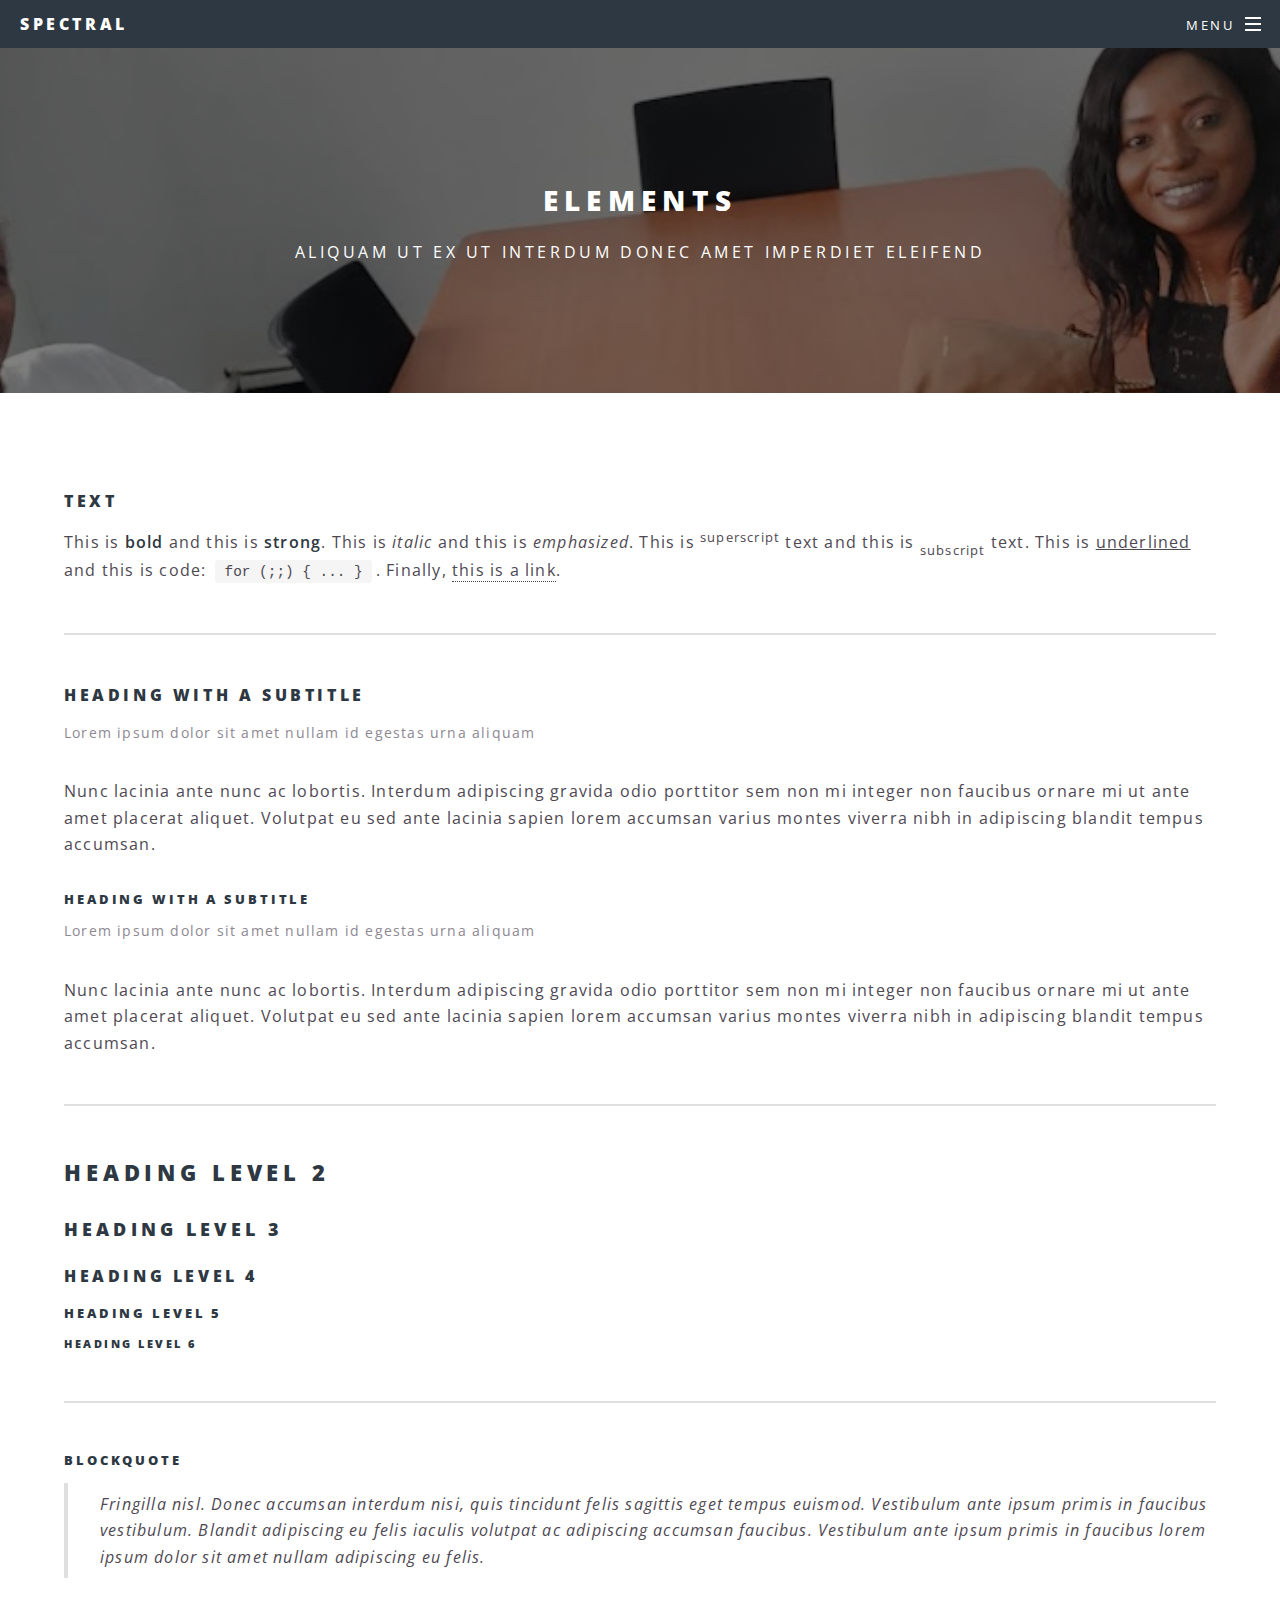
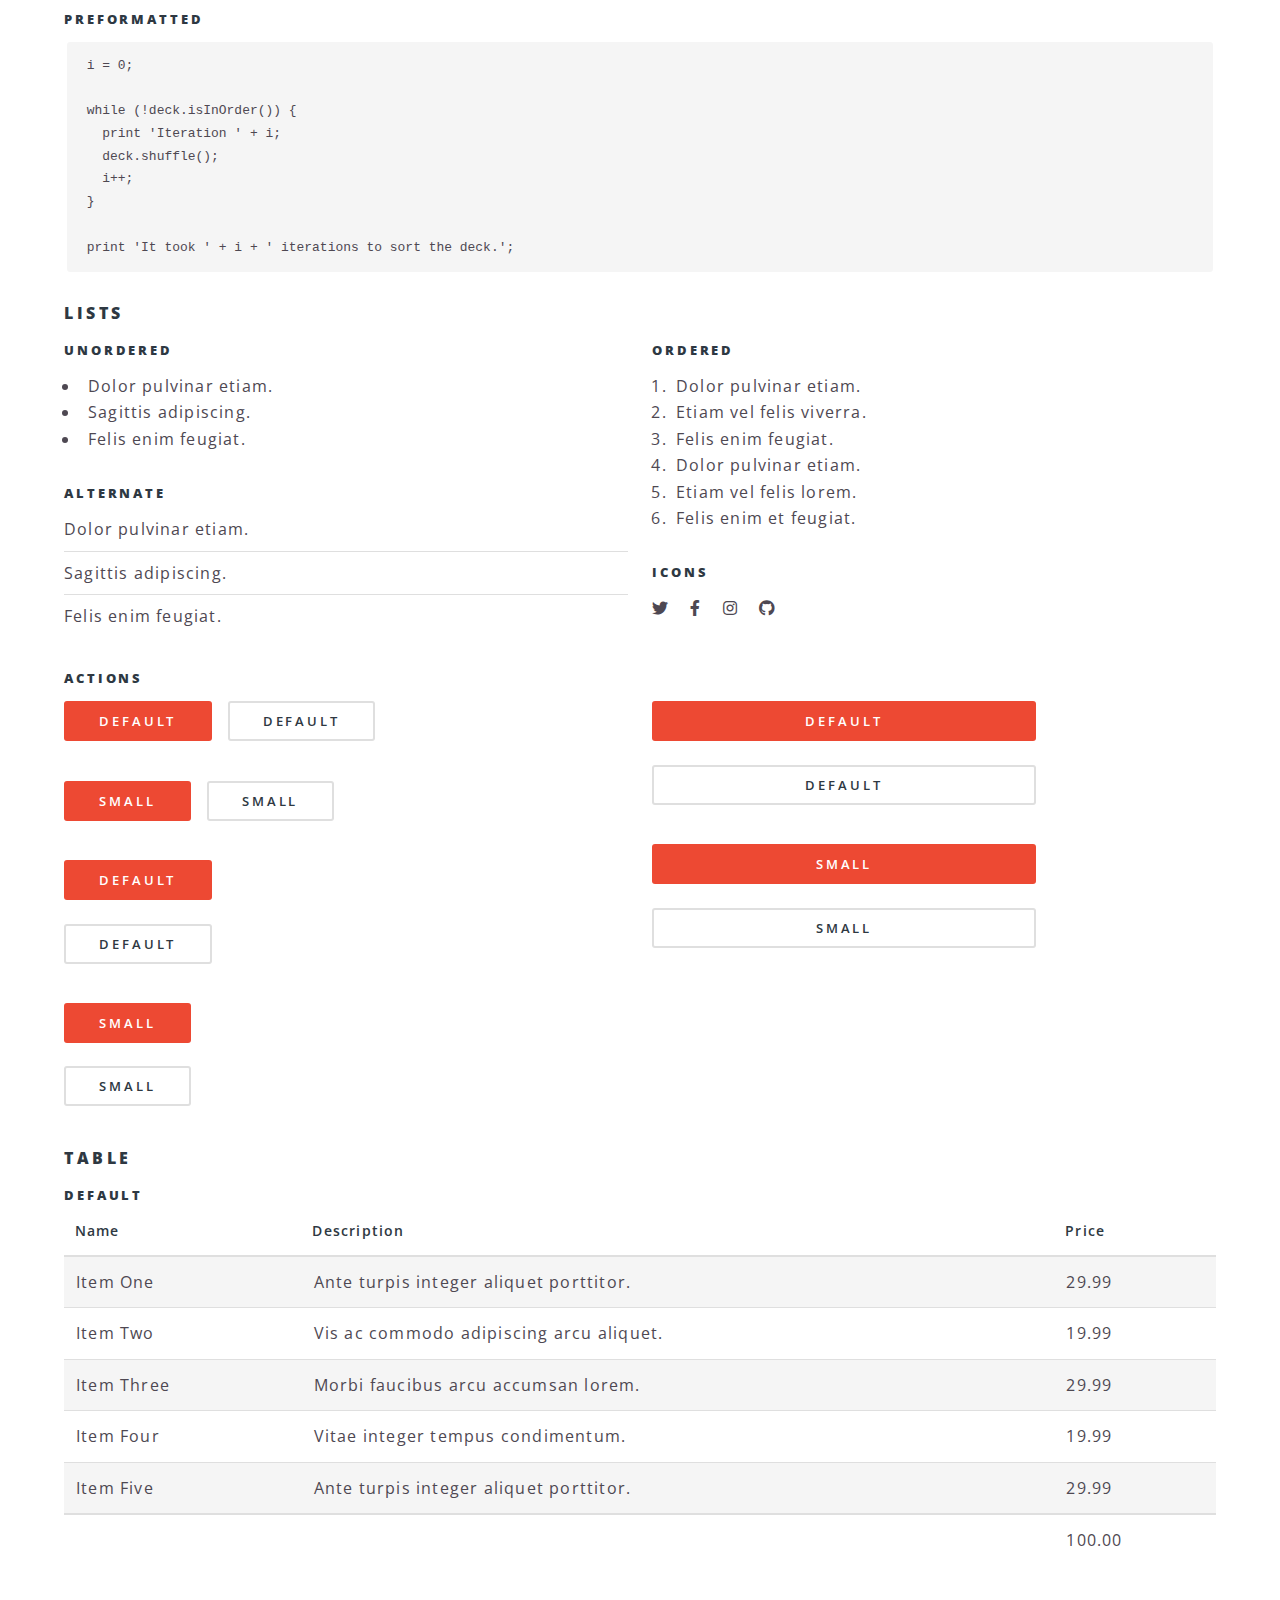
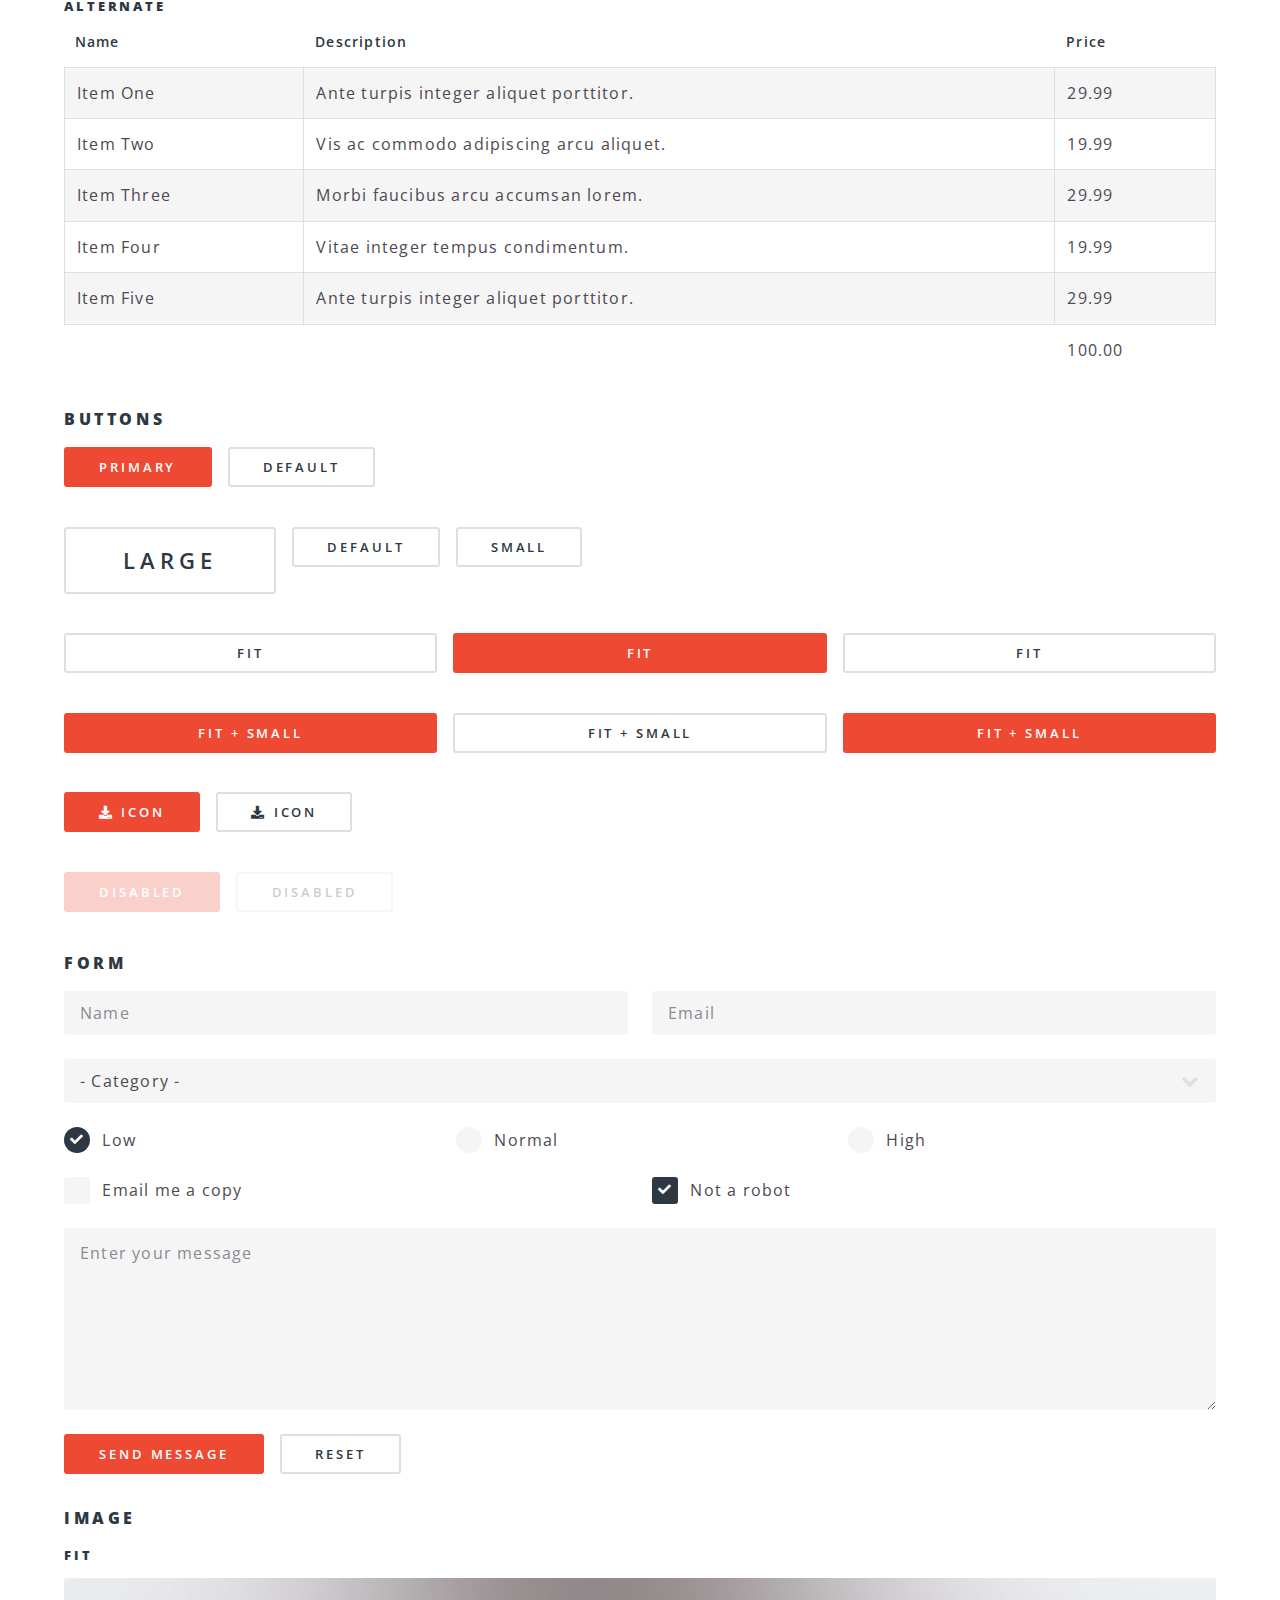
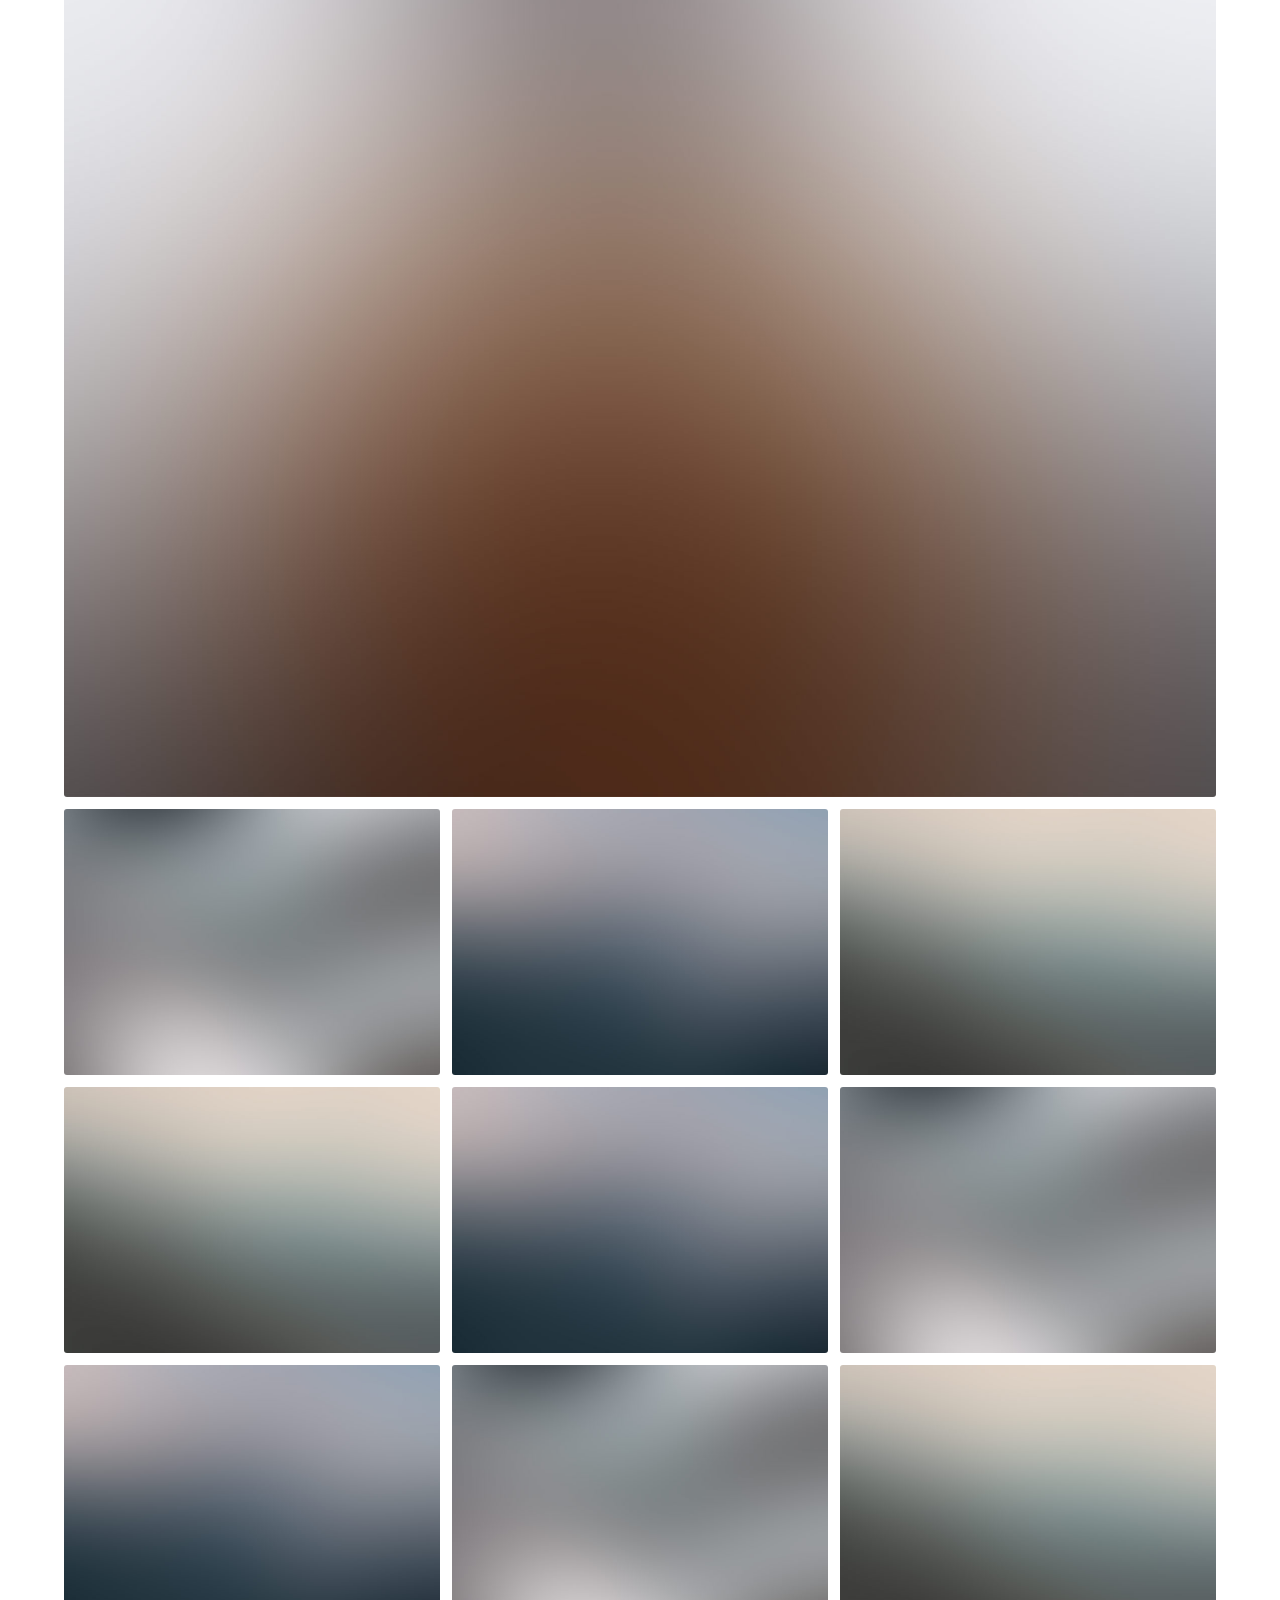
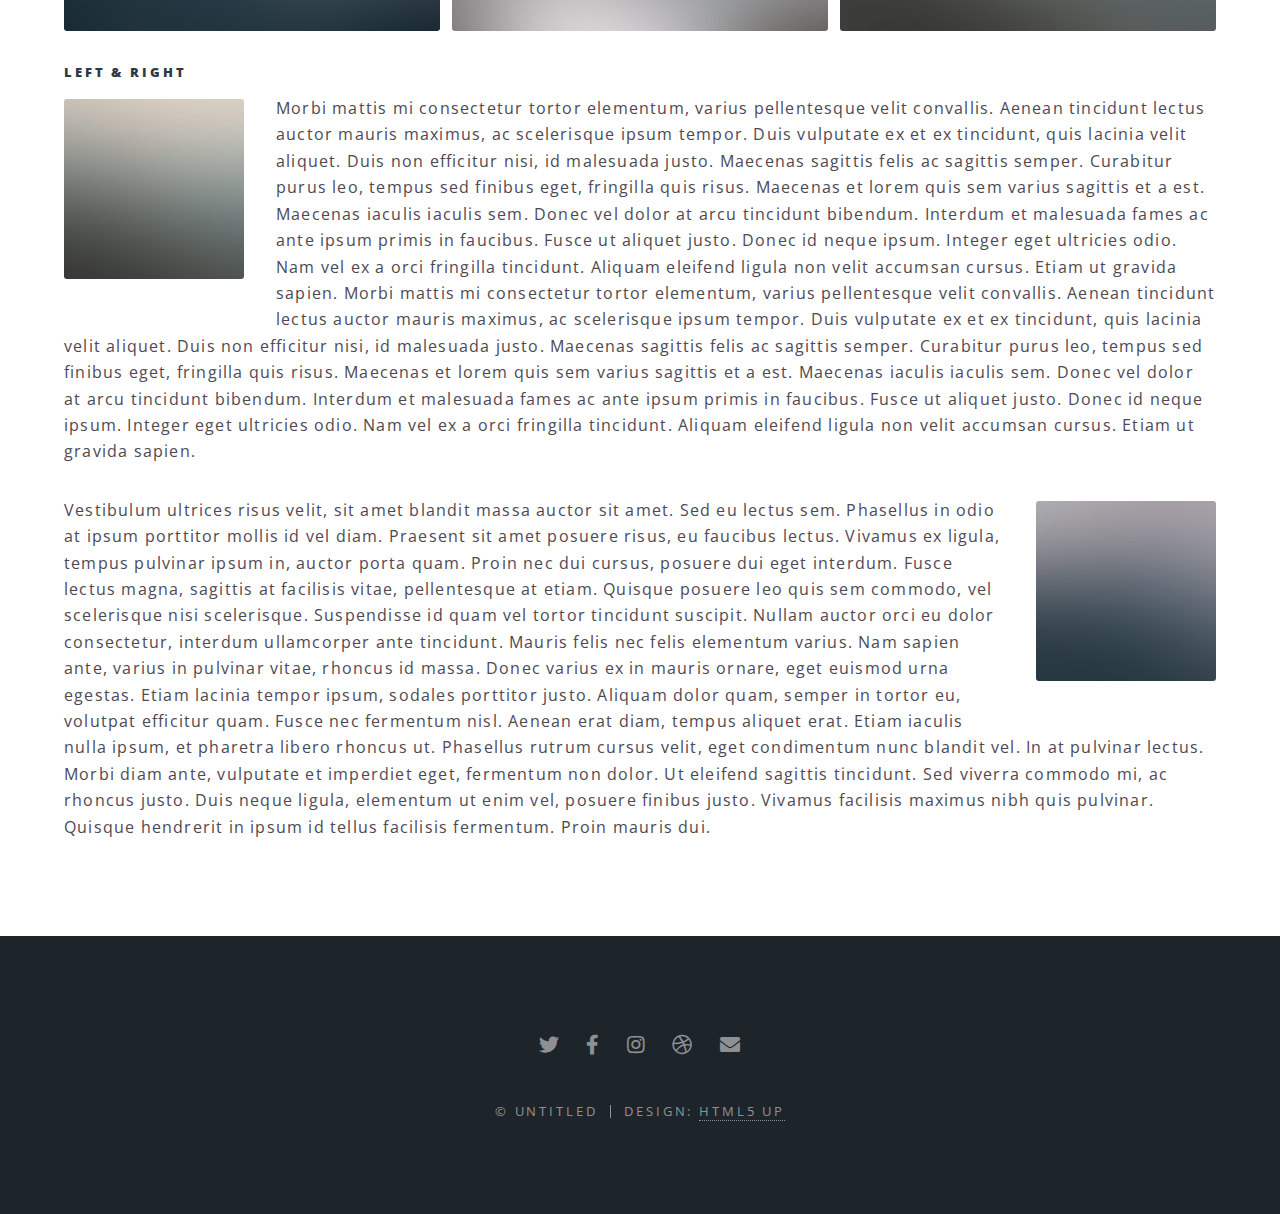
<file: elements.html>
<!DOCTYPE HTML>
<!--
	Spectral by HTML5 UP
	html5up.net | @ajlkn
	Free for personal and commercial use under the CCA 3.0 license (html5up.net/license)
-->
<html>
	<head>
		<title>Elements - Spectral by HTML5 UP</title>
		<meta charset="utf-8" />
		<meta name="viewport" content="width=device-width, initial-scale=1, user-scalable=no" />
		<link rel="stylesheet" href="assets/css/main.css" />
		<noscript><link rel="stylesheet" href="assets/css/noscript.css" /></noscript>
	</head>
	<body class="is-preload">

		<!-- Page Wrapper -->
			<div id="page-wrapper">

				<!-- Header -->
					<header id="header">
						<h1><a href="index.html">Spectral</a></h1>
						<nav id="nav">
							<ul>
								<li class="special">
									<a href="#menu" class="menuToggle"><span>Menu</span></a>
									<div id="menu">
										<ul>
											<li><a href="index.html">Home</a></li>
											<li><a href="generic.html">Generic</a></li>
											<li><a href="elements.html">Elements</a></li>
											<li><a href="#">Sign Up</a></li>
											<li><a href="#">Log In</a></li>
										</ul>
									</div>
								</li>
							</ul>
						</nav>
					</header>

				<!-- Main -->
					<article id="main">
						<header>
							<h2>Elements</h2>
							<p>Aliquam ut ex ut interdum donec amet imperdiet eleifend</p>
						</header>
						<section class="wrapper style5">
							<div class="inner">

								<section>
									<h4>Text</h4>
									<p>This is <b>bold</b> and this is <strong>strong</strong>. This is <i>italic</i> and this is <em>emphasized</em>.
									This is <sup>superscript</sup> text and this is <sub>subscript</sub> text.
									This is <u>underlined</u> and this is code: <code>for (;;) { ... }</code>. Finally, <a href="#">this is a link</a>.</p>
									<hr />
									<header>
										<h4>Heading with a Subtitle</h4>
										<p>Lorem ipsum dolor sit amet nullam id egestas urna aliquam</p>
									</header>
									<p>Nunc lacinia ante nunc ac lobortis. Interdum adipiscing gravida odio porttitor sem non mi integer non faucibus ornare mi ut ante amet placerat aliquet. Volutpat eu sed ante lacinia sapien lorem accumsan varius montes viverra nibh in adipiscing blandit tempus accumsan.</p>
									<header>
										<h5>Heading with a Subtitle</h5>
										<p>Lorem ipsum dolor sit amet nullam id egestas urna aliquam</p>
									</header>
									<p>Nunc lacinia ante nunc ac lobortis. Interdum adipiscing gravida odio porttitor sem non mi integer non faucibus ornare mi ut ante amet placerat aliquet. Volutpat eu sed ante lacinia sapien lorem accumsan varius montes viverra nibh in adipiscing blandit tempus accumsan.</p>
									<hr />
									<h2>Heading Level 2</h2>
									<h3>Heading Level 3</h3>
									<h4>Heading Level 4</h4>
									<h5>Heading Level 5</h5>
									<h6>Heading Level 6</h6>
									<hr />
									<h5>Blockquote</h5>
									<blockquote>Fringilla nisl. Donec accumsan interdum nisi, quis tincidunt felis sagittis eget tempus euismod. Vestibulum ante ipsum primis in faucibus vestibulum. Blandit adipiscing eu felis iaculis volutpat ac adipiscing accumsan faucibus. Vestibulum ante ipsum primis in faucibus lorem ipsum dolor sit amet nullam adipiscing eu felis.</blockquote>
									<h5>Preformatted</h5>
									<pre><code>i = 0;

while (!deck.isInOrder()) {
  print 'Iteration ' + i;
  deck.shuffle();
  i++;
}

print 'It took ' + i + ' iterations to sort the deck.';</code></pre>
								</section>

								<section>
									<h4>Lists</h4>
									<div class="row">
										<div class="col-6 col-12-medium">
											<h5>Unordered</h5>
											<ul>
												<li>Dolor pulvinar etiam.</li>
												<li>Sagittis adipiscing.</li>
												<li>Felis enim feugiat.</li>
											</ul>
											<h5>Alternate</h5>
											<ul class="alt">
												<li>Dolor pulvinar etiam.</li>
												<li>Sagittis adipiscing.</li>
												<li>Felis enim feugiat.</li>
											</ul>
										</div>
										<div class="col-6 col-12-medium">
											<h5>Ordered</h5>
											<ol>
												<li>Dolor pulvinar etiam.</li>
												<li>Etiam vel felis viverra.</li>
												<li>Felis enim feugiat.</li>
												<li>Dolor pulvinar etiam.</li>
												<li>Etiam vel felis lorem.</li>
												<li>Felis enim et feugiat.</li>
											</ol>
											<h5>Icons</h5>
											<ul class="icons">
												<li><a href="#" class="icon brands fa-twitter"><span class="label">Twitter</span></a></li>
												<li><a href="#" class="icon brands fa-facebook-f"><span class="label">Facebook</span></a></li>
												<li><a href="#" class="icon brands fa-instagram"><span class="label">Instagram</span></a></li>
												<li><a href="#" class="icon brands fa-github"><span class="label">Github</span></a></li>
											</ul>
										</div>
									</div>
									<h5>Actions</h5>
									<div class="row">
										<div class="col-6 col-12-medium">
											<ul class="actions">
												<li><a href="#" class="button primary">Default</a></li>
												<li><a href="#" class="button">Default</a></li>
											</ul>
											<ul class="actions small">
												<li><a href="#" class="button primary small">Small</a></li>
												<li><a href="#" class="button small">Small</a></li>
											</ul>
											<ul class="actions stacked">
												<li><a href="#" class="button primary">Default</a></li>
												<li><a href="#" class="button">Default</a></li>
											</ul>
											<ul class="actions stacked">
												<li><a href="#" class="button primary small">Small</a></li>
												<li><a href="#" class="button small">Small</a></li>
											</ul>
										</div>
										<div class="col-6 col-12-medium">
											<ul class="actions stacked">
												<li><a href="#" class="button primary fit">Default</a></li>
												<li><a href="#" class="button fit">Default</a></li>
											</ul>
											<ul class="actions stacked">
												<li><a href="#" class="button primary small fit">Small</a></li>
												<li><a href="#" class="button small fit">Small</a></li>
											</ul>
										</div>
									</div>
								</section>

								<section>
									<h4>Table</h4>
									<h5>Default</h5>
									<div class="table-wrapper">
										<table>
											<thead>
												<tr>
													<th>Name</th>
													<th>Description</th>
													<th>Price</th>
												</tr>
											</thead>
											<tbody>
												<tr>
													<td>Item One</td>
													<td>Ante turpis integer aliquet porttitor.</td>
													<td>29.99</td>
												</tr>
												<tr>
													<td>Item Two</td>
													<td>Vis ac commodo adipiscing arcu aliquet.</td>
													<td>19.99</td>
												</tr>
												<tr>
													<td>Item Three</td>
													<td> Morbi faucibus arcu accumsan lorem.</td>
													<td>29.99</td>
												</tr>
												<tr>
													<td>Item Four</td>
													<td>Vitae integer tempus condimentum.</td>
													<td>19.99</td>
												</tr>
												<tr>
													<td>Item Five</td>
													<td>Ante turpis integer aliquet porttitor.</td>
													<td>29.99</td>
												</tr>
											</tbody>
											<tfoot>
												<tr>
													<td colspan="2"></td>
													<td>100.00</td>
												</tr>
											</tfoot>
										</table>
									</div>

									<h5>Alternate</h5>
									<div class="table-wrapper">
										<table class="alt">
											<thead>
												<tr>
													<th>Name</th>
													<th>Description</th>
													<th>Price</th>
												</tr>
											</thead>
											<tbody>
												<tr>
													<td>Item One</td>
													<td>Ante turpis integer aliquet porttitor.</td>
													<td>29.99</td>
												</tr>
												<tr>
													<td>Item Two</td>
													<td>Vis ac commodo adipiscing arcu aliquet.</td>
													<td>19.99</td>
												</tr>
												<tr>
													<td>Item Three</td>
													<td> Morbi faucibus arcu accumsan lorem.</td>
													<td>29.99</td>
												</tr>
												<tr>
													<td>Item Four</td>
													<td>Vitae integer tempus condimentum.</td>
													<td>19.99</td>
												</tr>
												<tr>
													<td>Item Five</td>
													<td>Ante turpis integer aliquet porttitor.</td>
													<td>29.99</td>
												</tr>
											</tbody>
											<tfoot>
												<tr>
													<td colspan="2"></td>
													<td>100.00</td>
												</tr>
											</tfoot>
										</table>
									</div>
								</section>

								<section>
									<h4>Buttons</h4>
									<ul class="actions">
										<li><a href="#" class="button primary">Primary</a></li>
										<li><a href="#" class="button">Default</a></li>
									</ul>
									<ul class="actions">
										<li><a href="#" class="button large">Large</a></li>
										<li><a href="#" class="button">Default</a></li>
										<li><a href="#" class="button small">Small</a></li>
									</ul>
									<ul class="actions fit">
										<li><a href="#" class="button fit">Fit</a></li>
										<li><a href="#" class="button primary fit">Fit</a></li>
										<li><a href="#" class="button fit">Fit</a></li>
									</ul>
									<ul class="actions fit small">
										<li><a href="#" class="button primary fit small">Fit + Small</a></li>
										<li><a href="#" class="button fit small">Fit + Small</a></li>
										<li><a href="#" class="button primary fit small">Fit + Small</a></li>
									</ul>
									<ul class="actions">
										<li><a href="#" class="button primary icon solid fa-download">Icon</a></li>
										<li><a href="#" class="button icon solid fa-download">Icon</a></li>
									</ul>
									<ul class="actions">
										<li><span class="button primary disabled">Disabled</span></li>
										<li><span class="button disabled">Disabled</span></li>
									</ul>
								</section>

								<section>
									<h4>Form</h4>
									<form method="post" action="#">
										<div class="row gtr-uniform">
											<div class="col-6 col-12-xsmall">
												<input type="text" name="demo-name" id="demo-name" value="" placeholder="Name" />
											</div>
											<div class="col-6 col-12-xsmall">
												<input type="email" name="demo-email" id="demo-email" value="" placeholder="Email" />
											</div>
											<div class="col-12">
												<select name="demo-category" id="demo-category">
													<option value="">- Category -</option>
													<option value="1">Manufacturing</option>
													<option value="1">Shipping</option>
													<option value="1">Administration</option>
													<option value="1">Human Resources</option>
												</select>
											</div>
											<div class="col-4 col-12-small">
												<input type="radio" id="demo-priority-low" name="demo-priority" checked>
												<label for="demo-priority-low">Low</label>
											</div>
											<div class="col-4 col-12-small">
												<input type="radio" id="demo-priority-normal" name="demo-priority">
												<label for="demo-priority-normal">Normal</label>
											</div>
											<div class="col-4 col-12-small">
												<input type="radio" id="demo-priority-high" name="demo-priority">
												<label for="demo-priority-high">High</label>
											</div>
											<div class="col-6 col-12-small">
												<input type="checkbox" id="demo-copy" name="demo-copy">
												<label for="demo-copy">Email me a copy</label>
											</div>
											<div class="col-6 col-12-small">
												<input type="checkbox" id="demo-human" name="demo-human" checked>
												<label for="demo-human">Not a robot</label>
											</div>
											<div class="col-12">
												<textarea name="demo-message" id="demo-message" placeholder="Enter your message" rows="6"></textarea>
											</div>
											<div class="col-12">
												<ul class="actions">
													<li><input type="submit" value="Send Message" class="primary" /></li>
													<li><input type="reset" value="Reset" /></li>
												</ul>
											</div>
										</div>
									</form>
								</section>

								<section>
									<h4>Image</h4>
									<h5>Fit</h5>
									<div class="box alt">
										<div class="row gtr-50 gtr-uniform">
											<div class="col-12"><span class="image fit"><img src="images/banner.jpg" alt="" /></span></div>
											<div class="col-4"><span class="image fit"><img src="images/pic01.jpg" alt="" /></span></div>
											<div class="col-4"><span class="image fit"><img src="images/pic02.jpg" alt="" /></span></div>
											<div class="col-4"><span class="image fit"><img src="images/pic03.jpg" alt="" /></span></div>
											<div class="col-4"><span class="image fit"><img src="images/pic03.jpg" alt="" /></span></div>
											<div class="col-4"><span class="image fit"><img src="images/pic02.jpg" alt="" /></span></div>
											<div class="col-4"><span class="image fit"><img src="images/pic01.jpg" alt="" /></span></div>
											<div class="col-4"><span class="image fit"><img src="images/pic02.jpg" alt="" /></span></div>
											<div class="col-4"><span class="image fit"><img src="images/pic01.jpg" alt="" /></span></div>
											<div class="col-4"><span class="image fit"><img src="images/pic03.jpg" alt="" /></span></div>
										</div>
									</div>
									<h5>Left &amp; Right</h5>
									<p><span class="image left"><img src="images/pic04.jpg" alt="" /></span>Morbi mattis mi consectetur tortor elementum, varius pellentesque velit convallis. Aenean tincidunt lectus auctor mauris maximus, ac scelerisque ipsum tempor. Duis vulputate ex et ex tincidunt, quis lacinia velit aliquet. Duis non efficitur nisi, id malesuada justo. Maecenas sagittis felis ac sagittis semper. Curabitur purus leo, tempus sed finibus eget, fringilla quis risus. Maecenas et lorem quis sem varius sagittis et a est. Maecenas iaculis iaculis sem. Donec vel dolor at arcu tincidunt bibendum. Interdum et malesuada fames ac ante ipsum primis in faucibus. Fusce ut aliquet justo. Donec id neque ipsum. Integer eget ultricies odio. Nam vel ex a orci fringilla tincidunt. Aliquam eleifend ligula non velit accumsan cursus. Etiam ut gravida sapien. Morbi mattis mi consectetur tortor elementum, varius pellentesque velit convallis. Aenean tincidunt lectus auctor mauris maximus, ac scelerisque ipsum tempor. Duis vulputate ex et ex tincidunt, quis lacinia velit aliquet. Duis non efficitur nisi, id malesuada justo. Maecenas sagittis felis ac sagittis semper. Curabitur purus leo, tempus sed finibus eget, fringilla quis risus. Maecenas et lorem quis sem varius sagittis et a est. Maecenas iaculis iaculis sem. Donec vel dolor at arcu tincidunt bibendum. Interdum et malesuada fames ac ante ipsum primis in faucibus. Fusce ut aliquet justo. Donec id neque ipsum. Integer eget ultricies odio. Nam vel ex a orci fringilla tincidunt. Aliquam eleifend ligula non velit accumsan cursus. Etiam ut gravida sapien.</p>
									<p><span class="image right"><img src="images/pic05.jpg" alt="" /></span>Vestibulum ultrices risus velit, sit amet blandit massa auctor sit amet. Sed eu lectus sem. Phasellus in odio at ipsum porttitor mollis id vel diam. Praesent sit amet posuere risus, eu faucibus lectus. Vivamus ex ligula, tempus pulvinar ipsum in, auctor porta quam. Proin nec dui cursus, posuere dui eget interdum. Fusce lectus magna, sagittis at facilisis vitae, pellentesque at etiam. Quisque posuere leo quis sem commodo, vel scelerisque nisi scelerisque. Suspendisse id quam vel tortor tincidunt suscipit. Nullam auctor orci eu dolor consectetur, interdum ullamcorper ante tincidunt. Mauris felis nec felis elementum varius. Nam sapien ante, varius in pulvinar vitae, rhoncus id massa. Donec varius ex in mauris ornare, eget euismod urna egestas. Etiam lacinia tempor ipsum, sodales porttitor justo. Aliquam dolor quam, semper in tortor eu, volutpat efficitur quam. Fusce nec fermentum nisl. Aenean erat diam, tempus aliquet erat. Etiam iaculis nulla ipsum, et pharetra libero rhoncus ut. Phasellus rutrum cursus velit, eget condimentum nunc blandit vel. In at pulvinar lectus. Morbi diam ante, vulputate et imperdiet eget, fermentum non dolor. Ut eleifend sagittis tincidunt. Sed viverra commodo mi, ac rhoncus justo. Duis neque ligula, elementum ut enim vel, posuere finibus justo. Vivamus facilisis maximus nibh quis pulvinar. Quisque hendrerit in ipsum id tellus facilisis fermentum. Proin mauris dui.</p>
								</section>

							</div>
						</section>
					</article>

				<!-- Footer -->
					<footer id="footer">
						<ul class="icons">
							<li><a href="#" class="icon brands fa-twitter"><span class="label">Twitter</span></a></li>
							<li><a href="#" class="icon brands fa-facebook-f"><span class="label">Facebook</span></a></li>
							<li><a href="#" class="icon brands fa-instagram"><span class="label">Instagram</span></a></li>
							<li><a href="#" class="icon brands fa-dribbble"><span class="label">Dribbble</span></a></li>
							<li><a href="#" class="icon solid fa-envelope"><span class="label">Email</span></a></li>
						</ul>
						<ul class="copyright">
							<li>&copy; Untitled</li><li>Design: <a href="http://html5up.net">HTML5 UP</a></li>
						</ul>
					</footer>

			</div>

		<!-- Scripts -->
			<script src="assets/js/jquery.min.js"></script>
			<script src="assets/js/jquery.scrollex.min.js"></script>
			<script src="assets/js/jquery.scrolly.min.js"></script>
			<script src="assets/js/browser.min.js"></script>
			<script src="assets/js/breakpoints.min.js"></script>
			<script src="assets/js/util.js"></script>
			<script src="assets/js/main.js"></script>

	</body>
</html>
</file>
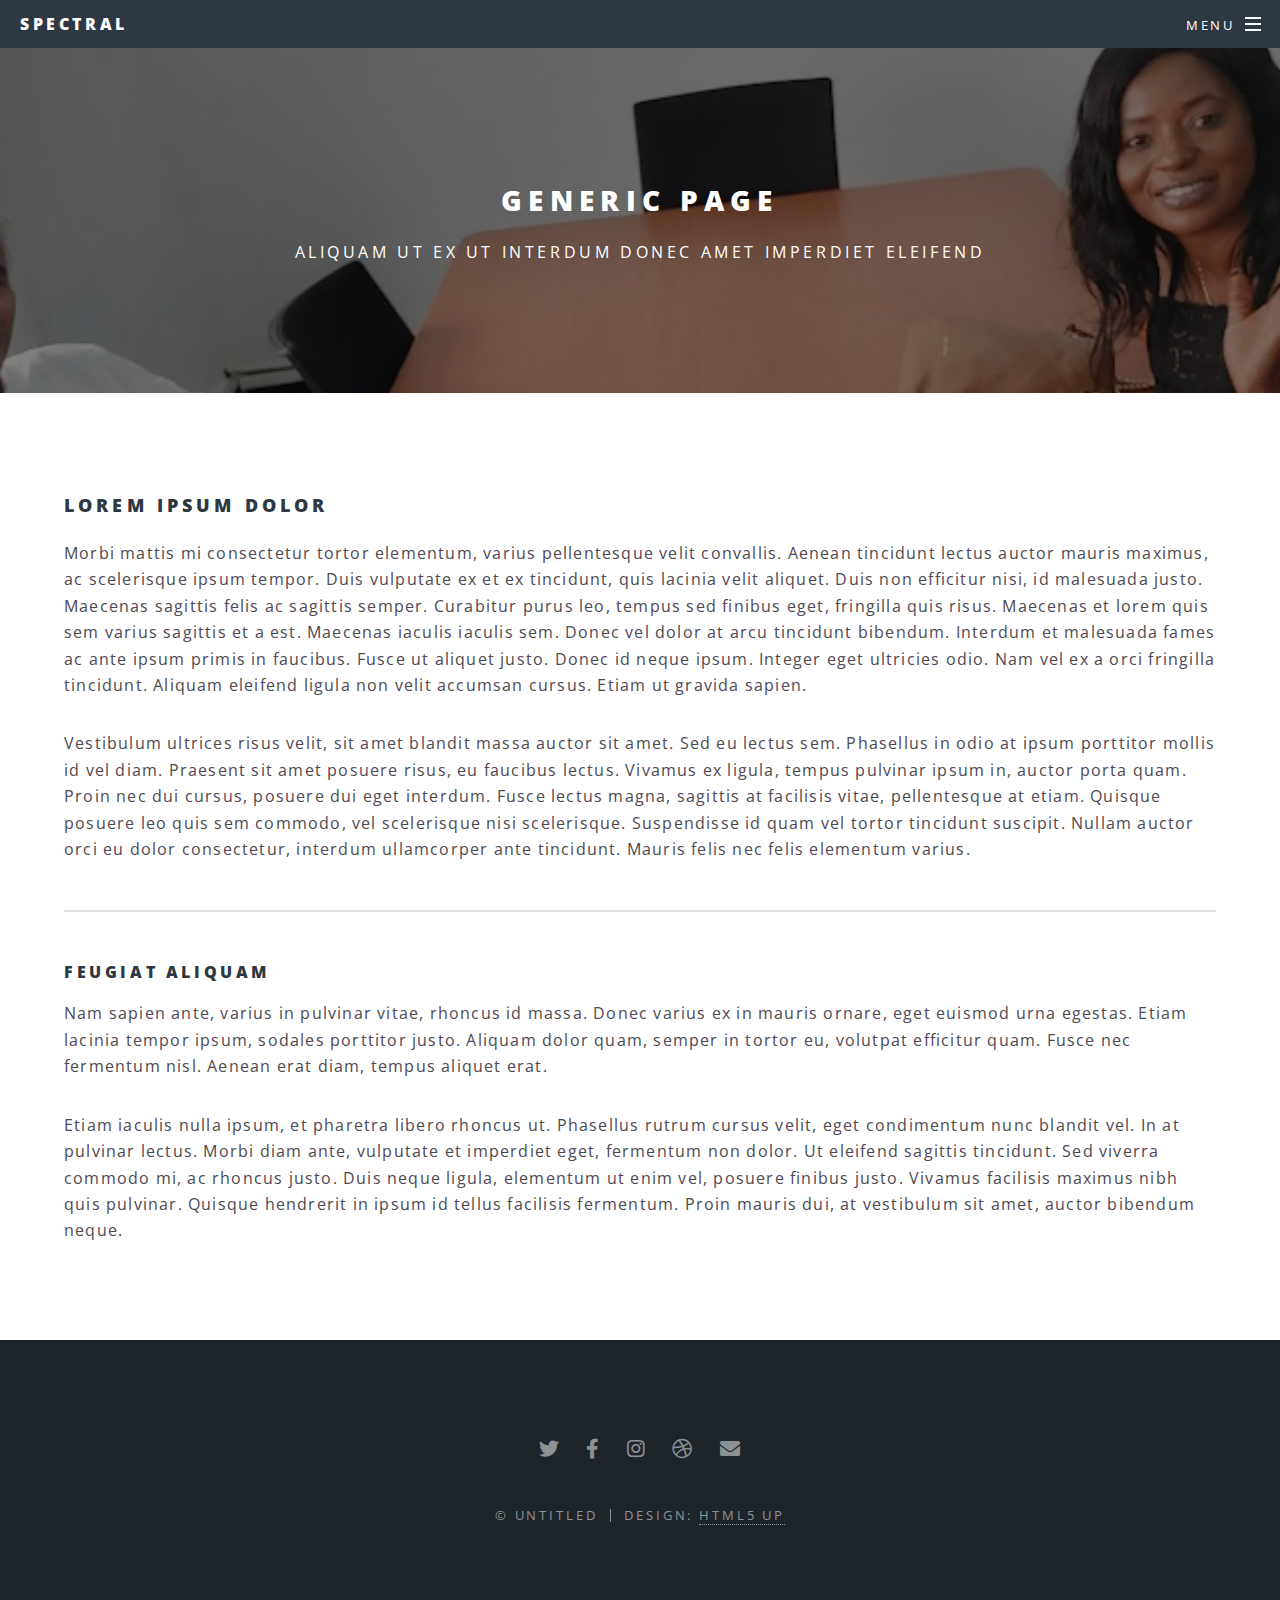
<file: generic.html>
<!DOCTYPE HTML>
<!--
	Spectral by HTML5 UP
	html5up.net | @ajlkn
	Free for personal and commercial use under the CCA 3.0 license (html5up.net/license)
-->
<html>
	<head>
		<title>Generic - Spectral by HTML5 UP</title>
		<meta charset="utf-8" />
		<meta name="viewport" content="width=device-width, initial-scale=1, user-scalable=no" />
		<link rel="stylesheet" href="assets/css/main.css" />
		<noscript><link rel="stylesheet" href="assets/css/noscript.css" /></noscript>
	</head>
	<body class="is-preload">

		<!-- Page Wrapper -->
			<div id="page-wrapper">

				<!-- Header -->
					<header id="header">
						<h1><a href="index.html">Spectral</a></h1>
						<nav id="nav">
							<ul>
								<li class="special">
									<a href="#menu" class="menuToggle"><span>Menu</span></a>
									<div id="menu">
										<ul>
											<li><a href="index.html">Home</a></li>
											<li><a href="generic.html">Generic</a></li>
											<li><a href="elements.html">Elements</a></li>
											<li><a href="#">Sign Up</a></li>
											<li><a href="#">Log In</a></li>
										</ul>
									</div>
								</li>
							</ul>
						</nav>
					</header>

				<!-- Main -->
					<article id="main">
						<header>
							<h2>Generic Page</h2>
							<p>Aliquam ut ex ut interdum donec amet imperdiet eleifend</p>
						</header>
						<section class="wrapper style5">
							<div class="inner">

								<h3>Lorem ipsum dolor</h3>
								<p>Morbi mattis mi consectetur tortor elementum, varius pellentesque velit convallis. Aenean tincidunt lectus auctor mauris maximus, ac scelerisque ipsum tempor. Duis vulputate ex et ex tincidunt, quis lacinia velit aliquet. Duis non efficitur nisi, id malesuada justo. Maecenas sagittis felis ac sagittis semper. Curabitur purus leo, tempus sed finibus eget, fringilla quis risus. Maecenas et lorem quis sem varius sagittis et a est. Maecenas iaculis iaculis sem. Donec vel dolor at arcu tincidunt bibendum. Interdum et malesuada fames ac ante ipsum primis in faucibus. Fusce ut aliquet justo. Donec id neque ipsum. Integer eget ultricies odio. Nam vel ex a orci fringilla tincidunt. Aliquam eleifend ligula non velit accumsan cursus. Etiam ut gravida sapien.</p>

								<p>Vestibulum ultrices risus velit, sit amet blandit massa auctor sit amet. Sed eu lectus sem. Phasellus in odio at ipsum porttitor mollis id vel diam. Praesent sit amet posuere risus, eu faucibus lectus. Vivamus ex ligula, tempus pulvinar ipsum in, auctor porta quam. Proin nec dui cursus, posuere dui eget interdum. Fusce lectus magna, sagittis at facilisis vitae, pellentesque at etiam. Quisque posuere leo quis sem commodo, vel scelerisque nisi scelerisque. Suspendisse id quam vel tortor tincidunt suscipit. Nullam auctor orci eu dolor consectetur, interdum ullamcorper ante tincidunt. Mauris felis nec felis elementum varius.</p>

								<hr />

								<h4>Feugiat aliquam</h4>
								<p>Nam sapien ante, varius in pulvinar vitae, rhoncus id massa. Donec varius ex in mauris ornare, eget euismod urna egestas. Etiam lacinia tempor ipsum, sodales porttitor justo. Aliquam dolor quam, semper in tortor eu, volutpat efficitur quam. Fusce nec fermentum nisl. Aenean erat diam, tempus aliquet erat.</p>

								<p>Etiam iaculis nulla ipsum, et pharetra libero rhoncus ut. Phasellus rutrum cursus velit, eget condimentum nunc blandit vel. In at pulvinar lectus. Morbi diam ante, vulputate et imperdiet eget, fermentum non dolor. Ut eleifend sagittis tincidunt. Sed viverra commodo mi, ac rhoncus justo. Duis neque ligula, elementum ut enim vel, posuere finibus justo. Vivamus facilisis maximus nibh quis pulvinar. Quisque hendrerit in ipsum id tellus facilisis fermentum. Proin mauris dui, at vestibulum sit amet, auctor bibendum neque.</p>

							</div>
						</section>
					</article>

				<!-- Footer -->
					<footer id="footer">
						<ul class="icons">
							<li><a href="#" class="icon brands fa-twitter"><span class="label">Twitter</span></a></li>
							<li><a href="#" class="icon brands fa-facebook-f"><span class="label">Facebook</span></a></li>
							<li><a href="#" class="icon brands fa-instagram"><span class="label">Instagram</span></a></li>
							<li><a href="#" class="icon brands fa-dribbble"><span class="label">Dribbble</span></a></li>
							<li><a href="#" class="icon solid fa-envelope"><span class="label">Email</span></a></li>
						</ul>
						<ul class="copyright">
							<li>&copy; Untitled</li><li>Design: <a href="http://html5up.net">HTML5 UP</a></li>
						</ul>
					</footer>

			</div>

		<!-- Scripts -->
			<script src="assets/js/jquery.min.js"></script>
			<script src="assets/js/jquery.scrollex.min.js"></script>
			<script src="assets/js/jquery.scrolly.min.js"></script>
			<script src="assets/js/browser.min.js"></script>
			<script src="assets/js/breakpoints.min.js"></script>
			<script src="assets/js/util.js"></script>
			<script src="assets/js/main.js"></script>

	</body>
</html>
</file>
<file: assets/css/noscript.css>
/*
	Spectral by HTML5 UP
	html5up.net | @ajlkn
	Free for personal and commercial use under the CCA 3.0 license (html5up.net/license)
*/

/* Banner */

	body.is-preload #banner h2 {
		-moz-transform: none;
		-webkit-transform: none;
		-ms-transform: none;
		transform: none;
		opacity: 1;
	}

		body.is-preload #banner h2:before, body.is-preload #banner h2:after {
			width: 100%;
		}

	body.is-preload #banner .more {
		-moz-transform: none;
		-webkit-transform: none;
		-ms-transform: none;
		transform: none;
		opacity: 1;
	}

	body.is-preload #banner:after {
		opacity: 0;
	}
</file>
<file: assets/css/main.css>
@import url(fontawesome-all.min.css);
@import url("https://fonts.googleapis.com/css?family=Open+Sans:400,400italic,600,600italic,800,800italic");

/*
	Spectral by HTML5 UP
	html5up.net | @ajlkn
	Free for personal and commercial use under the CCA 3.0 license (html5up.net/license)
*/

html,
body,
div,
span,
applet,
object,
iframe,
h1,
h2,
h3,
h4,
h5,
h6,
p,
blockquote,
pre,
a,
abbr,
acronym,
address,
big,
cite,
code,
del,
dfn,
em,
img,
ins,
kbd,
q,
s,
samp,
small,
strike,
strong,
sub,
sup,
tt,
var,
b,
u,
i,
center,
dl,
dt,
dd,
ol,
ul,
li,
fieldset,
form,
label,
legend,
table,
caption,
tbody,
tfoot,
thead,
tr,
th,
td,
article,
aside,
canvas,
details,
embed,
figure,
figcaption,
footer,
header,
hgroup,
menu,
nav,
output,
ruby,
section,
summary,
time,
mark,
audio,
video {
	margin: 0;
	padding: 0;
	border: 0;
	font-size: 100%;
	font: inherit;
	vertical-align: baseline;
}

article,
aside,
details,
figcaption,
figure,
footer,
header,
hgroup,
menu,
nav,
section {
	display: block;
}

body {
	line-height: 1;
}

ol,
ul {
	list-style: none;
}

blockquote,
q {
	quotes: none;
}

blockquote:before,
blockquote:after,
q:before,
q:after {
	content: '';
	content: none;
}

table {
	border-collapse: collapse;
	border-spacing: 0;
}

body {
	-webkit-text-size-adjust: none;
}

mark {
	background-color: transparent;
	color: inherit;
}

input::-moz-focus-inner {
	border: 0;
	padding: 0;
}

input,
select,
textarea {
	-moz-appearance: none;
	-webkit-appearance: none;
	-ms-appearance: none;
	appearance: none;
}

/* Basic */

@-ms-viewport {
	width: device-width;
}

html {
	box-sizing: border-box;
}

*,
*:before,
*:after {
	box-sizing: inherit;
}

body {
	background: #2e3842;
}

body.is-preload *,
body.is-preload *:before,
body.is-preload *:after {
	-moz-animation: none !important;
	-webkit-animation: none !important;
	-ms-animation: none !important;
	animation: none !important;
	-moz-transition: none !important;
	-webkit-transition: none !important;
	-ms-transition: none !important;
	transition: none !important;
}

body,
input,
select,
textarea {
	color: #fff;
	font-family: "Open Sans", Helvetica, sans-serif;
	font-size: 15pt;
	font-weight: 400;
	letter-spacing: 0.075em;
	line-height: 1.65em;
}

@media screen and (max-width: 1680px) {

	body,
	input,
	select,
	textarea {
		font-size: 13pt;
	}

}

@media screen and (max-width: 1280px) {

	body,
	input,
	select,
	textarea {
		font-size: 12pt;
	}

}

@media screen and (max-width: 736px) {

	body,
	input,
	select,
	textarea {
		font-size: 11pt;
		letter-spacing: 0.0375em;
	}

}

a {
	-moz-transition: color 0.2s ease, border-bottom-color 0.2s ease;
	-webkit-transition: color 0.2s ease, border-bottom-color 0.2s ease;
	-ms-transition: color 0.2s ease, border-bottom-color 0.2s ease;
	transition: color 0.2s ease, border-bottom-color 0.2s ease;
	border-bottom: dotted 1px;
	color: inherit;
	text-decoration: none;
}

a:hover {
	border-bottom-color: transparent;
}

strong,
b {
	color: #fff;
	font-weight: 600;
}

em,
i {
	font-style: italic;
}

p {
	margin: 0 0 2em 0;
}

h1,
h2,
h3,
h4,
h5,
h6 {
	color: #fff;
	font-weight: 800;
	letter-spacing: 0.225em;
	line-height: 1em;
	margin: 0 0 1em 0;
	text-transform: uppercase;
}

h1 a,
h2 a,
h3 a,
h4 a,
h5 a,
h6 a {
	color: inherit;
	text-decoration: none;
}

h2 {
	font-size: 1.35em;
	line-height: 1.75em;
}

@media screen and (max-width: 736px) {

	h2 {
		font-size: 1.1em;
		line-height: 1.65em;
	}

}

h3 {
	font-size: 1.15em;
	line-height: 1.75em;
}

@media screen and (max-width: 736px) {

	h3 {
		font-size: 1em;
		line-height: 1.65em;
	}

}

h4 {
	font-size: 1em;
	line-height: 1.5em;
}

h5 {
	font-size: 0.8em;
	line-height: 1.5em;
}

h6 {
	font-size: 0.7em;
	line-height: 1.5em;
}

sub {
	font-size: 0.8em;
	position: relative;
	top: 0.5em;
}

sup {
	font-size: 0.8em;
	position: relative;
	top: -0.5em;
}

hr {
	border: 0;
	border-bottom: solid 2px #fff;
	margin: 3em 0;
}

hr.major {
	margin: 4.5em 0;
}

blockquote {
	border-left: solid 4px #fff;
	font-style: italic;
	margin: 0 0 2em 0;
	padding: 0.5em 0 0.5em 2em;
}

code {
	background: rgba(144, 144, 144, 0.25);
	border-radius: 3px;
	font-family: "Courier New", monospace;
	font-size: 0.9em;
	letter-spacing: 0;
	margin: 0 0.25em;
	padding: 0.25em 0.65em;
}

pre {
	-webkit-overflow-scrolling: touch;
	font-family: "Courier New", monospace;
	font-size: 0.9em;
	margin: 0 0 2em 0;
}

pre code {
	display: block;
	line-height: 1.75em;
	padding: 1em 1.5em;
	overflow-x: auto;
}

.align-left {
	text-align: left;
}

.align-center {
	text-align: center;
}

.align-right {
	text-align: right;
}

/* Row */

.row {
	display: flex;
	flex-wrap: wrap;
	box-sizing: border-box;
	align-items: stretch;
}

.row>* {
	box-sizing: border-box;
}

.row.gtr-uniform>*> :last-child {
	margin-bottom: 0;
}

.row.aln-left {
	justify-content: flex-start;
}

.row.aln-center {
	justify-content: center;
}

.row.aln-right {
	justify-content: flex-end;
}

.row.aln-top {
	align-items: flex-start;
}

.row.aln-middle {
	align-items: center;
}

.row.aln-bottom {
	align-items: flex-end;
}

.row>.imp {
	order: -1;
}

.row>.col-1 {
	width: 8.33333%;
}

.row>.off-1 {
	margin-left: 8.33333%;
}

.row>.col-2 {
	width: 16.66667%;
}

.row>.off-2 {
	margin-left: 16.66667%;
}

.row>.col-3 {
	width: 25%;
}

.row>.off-3 {
	margin-left: 25%;
}

.row>.col-4 {
	width: 33.33333%;
}

.row>.off-4 {
	margin-left: 33.33333%;
}

.row>.col-5 {
	width: 41.66667%;
}

.row>.off-5 {
	margin-left: 41.66667%;
}

.row>.col-6 {
	width: 50%;
}

.row>.off-6 {
	margin-left: 50%;
}

.row>.col-7 {
	width: 58.33333%;
}

.row>.off-7 {
	margin-left: 58.33333%;
}

.row>.col-8 {
	width: 66.66667%;
}

.row>.off-8 {
	margin-left: 66.66667%;
}

.row>.col-9 {
	width: 75%;
}

.row>.off-9 {
	margin-left: 75%;
}

.row>.col-10 {
	width: 83.33333%;
}

.row>.off-10 {
	margin-left: 83.33333%;
}

.row>.col-11 {
	width: 91.66667%;
}

.row>.off-11 {
	margin-left: 91.66667%;
}

.row>.col-12 {
	width: 100%;
}

.row>.off-12 {
	margin-left: 100%;
}

.row.gtr-0 {
	margin-top: 0;
	margin-left: 0em;
}

.row.gtr-0>* {
	padding: 0 0 0 0em;
}

.row.gtr-0.gtr-uniform {
	margin-top: 0em;
}

.row.gtr-0.gtr-uniform>* {
	padding-top: 0em;
}

.row.gtr-25 {
	margin-top: 0;
	margin-left: -0.375em;
}

.row.gtr-25>* {
	padding: 0 0 0 0.375em;
}

.row.gtr-25.gtr-uniform {
	margin-top: -0.375em;
}

.row.gtr-25.gtr-uniform>* {
	padding-top: 0.375em;
}

.row.gtr-50 {
	margin-top: 0;
	margin-left: -0.75em;
}

.row.gtr-50>* {
	padding: 0 0 0 0.75em;
}

.row.gtr-50.gtr-uniform {
	margin-top: -0.75em;
}

.row.gtr-50.gtr-uniform>* {
	padding-top: 0.75em;
}

.row {
	margin-top: 0;
	margin-left: -1.5em;
}

.row>* {
	padding: 0 0 0 1.5em;
}

.row.gtr-uniform {
	margin-top: -1.5em;
}

.row.gtr-uniform>* {
	padding-top: 1.5em;
}

.row.gtr-150 {
	margin-top: 0;
	margin-left: -2.25em;
}

.row.gtr-150>* {
	padding: 0 0 0 2.25em;
}

.row.gtr-150.gtr-uniform {
	margin-top: -2.25em;
}

.row.gtr-150.gtr-uniform>* {
	padding-top: 2.25em;
}

.row.gtr-200 {
	margin-top: 0;
	margin-left: -3em;
}

.row.gtr-200>* {
	padding: 0 0 0 3em;
}

.row.gtr-200.gtr-uniform {
	margin-top: -3em;
}

.row.gtr-200.gtr-uniform>* {
	padding-top: 3em;
}

@media screen and (max-width: 1680px) {

	.row {
		display: flex;
		flex-wrap: wrap;
		box-sizing: border-box;
		align-items: stretch;
	}

	.row>* {
		box-sizing: border-box;
	}

	.row.gtr-uniform>*> :last-child {
		margin-bottom: 0;
	}

	.row.aln-left {
		justify-content: flex-start;
	}

	.row.aln-center {
		justify-content: center;
	}

	.row.aln-right {
		justify-content: flex-end;
	}

	.row.aln-top {
		align-items: flex-start;
	}

	.row.aln-middle {
		align-items: center;
	}

	.row.aln-bottom {
		align-items: flex-end;
	}

	.row>.imp-xlarge {
		order: -1;
	}

	.row>.col-1-xlarge {
		width: 8.33333%;
	}

	.row>.off-1-xlarge {
		margin-left: 8.33333%;
	}

	.row>.col-2-xlarge {
		width: 16.66667%;
	}

	.row>.off-2-xlarge {
		margin-left: 16.66667%;
	}

	.row>.col-3-xlarge {
		width: 25%;
	}

	.row>.off-3-xlarge {
		margin-left: 25%;
	}

	.row>.col-4-xlarge {
		width: 33.33333%;
	}

	.row>.off-4-xlarge {
		margin-left: 33.33333%;
	}

	.row>.col-5-xlarge {
		width: 41.66667%;
	}

	.row>.off-5-xlarge {
		margin-left: 41.66667%;
	}

	.row>.col-6-xlarge {
		width: 50%;
	}

	.row>.off-6-xlarge {
		margin-left: 50%;
	}

	.row>.col-7-xlarge {
		width: 58.33333%;
	}

	.row>.off-7-xlarge {
		margin-left: 58.33333%;
	}

	.row>.col-8-xlarge {
		width: 66.66667%;
	}

	.row>.off-8-xlarge {
		margin-left: 66.66667%;
	}

	.row>.col-9-xlarge {
		width: 75%;
	}

	.row>.off-9-xlarge {
		margin-left: 75%;
	}

	.row>.col-10-xlarge {
		width: 83.33333%;
	}

	.row>.off-10-xlarge {
		margin-left: 83.33333%;
	}

	.row>.col-11-xlarge {
		width: 91.66667%;
	}

	.row>.off-11-xlarge {
		margin-left: 91.66667%;
	}

	.row>.col-12-xlarge {
		width: 100%;
	}

	.row>.off-12-xlarge {
		margin-left: 100%;
	}

	.row.gtr-0 {
		margin-top: 0;
		margin-left: 0em;
	}

	.row.gtr-0>* {
		padding: 0 0 0 0em;
	}

	.row.gtr-0.gtr-uniform {
		margin-top: 0em;
	}

	.row.gtr-0.gtr-uniform>* {
		padding-top: 0em;
	}

	.row.gtr-25 {
		margin-top: 0;
		margin-left: -0.375em;
	}

	.row.gtr-25>* {
		padding: 0 0 0 0.375em;
	}

	.row.gtr-25.gtr-uniform {
		margin-top: -0.375em;
	}

	.row.gtr-25.gtr-uniform>* {
		padding-top: 0.375em;
	}

	.row.gtr-50 {
		margin-top: 0;
		margin-left: -0.75em;
	}

	.row.gtr-50>* {
		padding: 0 0 0 0.75em;
	}

	.row.gtr-50.gtr-uniform {
		margin-top: -0.75em;
	}

	.row.gtr-50.gtr-uniform>* {
		padding-top: 0.75em;
	}

	.row {
		margin-top: 0;
		margin-left: -1.5em;
	}

	.row>* {
		padding: 0 0 0 1.5em;
	}

	.row.gtr-uniform {
		margin-top: -1.5em;
	}

	.row.gtr-uniform>* {
		padding-top: 1.5em;
	}

	.row.gtr-150 {
		margin-top: 0;
		margin-left: -2.25em;
	}

	.row.gtr-150>* {
		padding: 0 0 0 2.25em;
	}

	.row.gtr-150.gtr-uniform {
		margin-top: -2.25em;
	}

	.row.gtr-150.gtr-uniform>* {
		padding-top: 2.25em;
	}

	.row.gtr-200 {
		margin-top: 0;
		margin-left: -3em;
	}

	.row.gtr-200>* {
		padding: 0 0 0 3em;
	}

	.row.gtr-200.gtr-uniform {
		margin-top: -3em;
	}

	.row.gtr-200.gtr-uniform>* {
		padding-top: 3em;
	}

}

@media screen and (max-width: 1280px) {

	.row {
		display: flex;
		flex-wrap: wrap;
		box-sizing: border-box;
		align-items: stretch;
	}

	.row>* {
		box-sizing: border-box;
	}

	.row.gtr-uniform>*> :last-child {
		margin-bottom: 0;
	}

	.row.aln-left {
		justify-content: flex-start;
	}

	.row.aln-center {
		justify-content: center;
	}

	.row.aln-right {
		justify-content: flex-end;
	}

	.row.aln-top {
		align-items: flex-start;
	}

	.row.aln-middle {
		align-items: center;
	}

	.row.aln-bottom {
		align-items: flex-end;
	}

	.row>.imp-large {
		order: -1;
	}

	.row>.col-1-large {
		width: 8.33333%;
	}

	.row>.off-1-large {
		margin-left: 8.33333%;
	}

	.row>.col-2-large {
		width: 16.66667%;
	}

	.row>.off-2-large {
		margin-left: 16.66667%;
	}

	.row>.col-3-large {
		width: 25%;
	}

	.row>.off-3-large {
		margin-left: 25%;
	}

	.row>.col-4-large {
		width: 33.33333%;
	}

	.row>.off-4-large {
		margin-left: 33.33333%;
	}

	.row>.col-5-large {
		width: 41.66667%;
	}

	.row>.off-5-large {
		margin-left: 41.66667%;
	}

	.row>.col-6-large {
		width: 50%;
	}

	.row>.off-6-large {
		margin-left: 50%;
	}

	.row>.col-7-large {
		width: 58.33333%;
	}

	.row>.off-7-large {
		margin-left: 58.33333%;
	}

	.row>.col-8-large {
		width: 66.66667%;
	}

	.row>.off-8-large {
		margin-left: 66.66667%;
	}

	.row>.col-9-large {
		width: 75%;
	}

	.row>.off-9-large {
		margin-left: 75%;
	}

	.row>.col-10-large {
		width: 83.33333%;
	}

	.row>.off-10-large {
		margin-left: 83.33333%;
	}

	.row>.col-11-large {
		width: 91.66667%;
	}

	.row>.off-11-large {
		margin-left: 91.66667%;
	}

	.row>.col-12-large {
		width: 100%;
	}

	.row>.off-12-large {
		margin-left: 100%;
	}

	.row.gtr-0 {
		margin-top: 0;
		margin-left: 0em;
	}

	.row.gtr-0>* {
		padding: 0 0 0 0em;
	}

	.row.gtr-0.gtr-uniform {
		margin-top: 0em;
	}

	.row.gtr-0.gtr-uniform>* {
		padding-top: 0em;
	}

	.row.gtr-25 {
		margin-top: 0;
		margin-left: -0.375em;
	}

	.row.gtr-25>* {
		padding: 0 0 0 0.375em;
	}

	.row.gtr-25.gtr-uniform {
		margin-top: -0.375em;
	}

	.row.gtr-25.gtr-uniform>* {
		padding-top: 0.375em;
	}

	.row.gtr-50 {
		margin-top: 0;
		margin-left: -0.75em;
	}

	.row.gtr-50>* {
		padding: 0 0 0 0.75em;
	}

	.row.gtr-50.gtr-uniform {
		margin-top: -0.75em;
	}

	.row.gtr-50.gtr-uniform>* {
		padding-top: 0.75em;
	}

	.row {
		margin-top: 0;
		margin-left: -1.5em;
	}

	.row>* {
		padding: 0 0 0 1.5em;
	}

	.row.gtr-uniform {
		margin-top: -1.5em;
	}

	.row.gtr-uniform>* {
		padding-top: 1.5em;
	}

	.row.gtr-150 {
		margin-top: 0;
		margin-left: -2.25em;
	}

	.row.gtr-150>* {
		padding: 0 0 0 2.25em;
	}

	.row.gtr-150.gtr-uniform {
		margin-top: -2.25em;
	}

	.row.gtr-150.gtr-uniform>* {
		padding-top: 2.25em;
	}

	.row.gtr-200 {
		margin-top: 0;
		margin-left: -3em;
	}

	.row.gtr-200>* {
		padding: 0 0 0 3em;
	}

	.row.gtr-200.gtr-uniform {
		margin-top: -3em;
	}

	.row.gtr-200.gtr-uniform>* {
		padding-top: 3em;
	}

}

@media screen and (max-width: 980px) {

	.row {
		display: flex;
		flex-wrap: wrap;
		box-sizing: border-box;
		align-items: stretch;
	}

	.row>* {
		box-sizing: border-box;
	}

	.row.gtr-uniform>*> :last-child {
		margin-bottom: 0;
	}

	.row.aln-left {
		justify-content: flex-start;
	}

	.row.aln-center {
		justify-content: center;
	}

	.row.aln-right {
		justify-content: flex-end;
	}

	.row.aln-top {
		align-items: flex-start;
	}

	.row.aln-middle {
		align-items: center;
	}

	.row.aln-bottom {
		align-items: flex-end;
	}

	.row>.imp-medium {
		order: -1;
	}

	.row>.col-1-medium {
		width: 8.33333%;
	}

	.row>.off-1-medium {
		margin-left: 8.33333%;
	}

	.row>.col-2-medium {
		width: 16.66667%;
	}

	.row>.off-2-medium {
		margin-left: 16.66667%;
	}

	.row>.col-3-medium {
		width: 25%;
	}

	.row>.off-3-medium {
		margin-left: 25%;
	}

	.row>.col-4-medium {
		width: 33.33333%;
	}

	.row>.off-4-medium {
		margin-left: 33.33333%;
	}

	.row>.col-5-medium {
		width: 41.66667%;
	}

	.row>.off-5-medium {
		margin-left: 41.66667%;
	}

	.row>.col-6-medium {
		width: 50%;
	}

	.row>.off-6-medium {
		margin-left: 50%;
	}

	.row>.col-7-medium {
		width: 58.33333%;
	}

	.row>.off-7-medium {
		margin-left: 58.33333%;
	}

	.row>.col-8-medium {
		width: 66.66667%;
	}

	.row>.off-8-medium {
		margin-left: 66.66667%;
	}

	.row>.col-9-medium {
		width: 75%;
	}

	.row>.off-9-medium {
		margin-left: 75%;
	}

	.row>.col-10-medium {
		width: 83.33333%;
	}

	.row>.off-10-medium {
		margin-left: 83.33333%;
	}

	.row>.col-11-medium {
		width: 91.66667%;
	}

	.row>.off-11-medium {
		margin-left: 91.66667%;
	}

	.row>.col-12-medium {
		width: 100%;
	}

	.row>.off-12-medium {
		margin-left: 100%;
	}

	.row.gtr-0 {
		margin-top: 0;
		margin-left: 0em;
	}

	.row.gtr-0>* {
		padding: 0 0 0 0em;
	}

	.row.gtr-0.gtr-uniform {
		margin-top: 0em;
	}

	.row.gtr-0.gtr-uniform>* {
		padding-top: 0em;
	}

	.row.gtr-25 {
		margin-top: 0;
		margin-left: -0.375em;
	}

	.row.gtr-25>* {
		padding: 0 0 0 0.375em;
	}

	.row.gtr-25.gtr-uniform {
		margin-top: -0.375em;
	}

	.row.gtr-25.gtr-uniform>* {
		padding-top: 0.375em;
	}

	.row.gtr-50 {
		margin-top: 0;
		margin-left: -0.75em;
	}

	.row.gtr-50>* {
		padding: 0 0 0 0.75em;
	}

	.row.gtr-50.gtr-uniform {
		margin-top: -0.75em;
	}

	.row.gtr-50.gtr-uniform>* {
		padding-top: 0.75em;
	}

	.row {
		margin-top: 0;
		margin-left: -1.5em;
	}

	.row>* {
		padding: 0 0 0 1.5em;
	}

	.row.gtr-uniform {
		margin-top: -1.5em;
	}

	.row.gtr-uniform>* {
		padding-top: 1.5em;
	}

	.row.gtr-150 {
		margin-top: 0;
		margin-left: -2.25em;
	}

	.row.gtr-150>* {
		padding: 0 0 0 2.25em;
	}

	.row.gtr-150.gtr-uniform {
		margin-top: -2.25em;
	}

	.row.gtr-150.gtr-uniform>* {
		padding-top: 2.25em;
	}

	.row.gtr-200 {
		margin-top: 0;
		margin-left: -3em;
	}

	.row.gtr-200>* {
		padding: 0 0 0 3em;
	}

	.row.gtr-200.gtr-uniform {
		margin-top: -3em;
	}

	.row.gtr-200.gtr-uniform>* {
		padding-top: 3em;
	}

}

@media screen and (max-width: 736px) {

	.row {
		display: flex;
		flex-wrap: wrap;
		box-sizing: border-box;
		align-items: stretch;
	}

	.row>* {
		box-sizing: border-box;
	}

	.row.gtr-uniform>*> :last-child {
		margin-bottom: 0;
	}

	.row.aln-left {
		justify-content: flex-start;
	}

	.row.aln-center {
		justify-content: center;
	}

	.row.aln-right {
		justify-content: flex-end;
	}

	.row.aln-top {
		align-items: flex-start;
	}

	.row.aln-middle {
		align-items: center;
	}

	.row.aln-bottom {
		align-items: flex-end;
	}

	.row>.imp-small {
		order: -1;
	}

	.row>.col-1-small {
		width: 8.33333%;
	}

	.row>.off-1-small {
		margin-left: 8.33333%;
	}

	.row>.col-2-small {
		width: 16.66667%;
	}

	.row>.off-2-small {
		margin-left: 16.66667%;
	}

	.row>.col-3-small {
		width: 25%;
	}

	.row>.off-3-small {
		margin-left: 25%;
	}

	.row>.col-4-small {
		width: 33.33333%;
	}

	.row>.off-4-small {
		margin-left: 33.33333%;
	}

	.row>.col-5-small {
		width: 41.66667%;
	}

	.row>.off-5-small {
		margin-left: 41.66667%;
	}

	.row>.col-6-small {
		width: 50%;
	}

	.row>.off-6-small {
		margin-left: 50%;
	}

	.row>.col-7-small {
		width: 58.33333%;
	}

	.row>.off-7-small {
		margin-left: 58.33333%;
	}

	.row>.col-8-small {
		width: 66.66667%;
	}

	.row>.off-8-small {
		margin-left: 66.66667%;
	}

	.row>.col-9-small {
		width: 75%;
	}

	.row>.off-9-small {
		margin-left: 75%;
	}

	.row>.col-10-small {
		width: 83.33333%;
	}

	.row>.off-10-small {
		margin-left: 83.33333%;
	}

	.row>.col-11-small {
		width: 91.66667%;
	}

	.row>.off-11-small {
		margin-left: 91.66667%;
	}

	.row>.col-12-small {
		width: 100%;
	}

	.row>.off-12-small {
		margin-left: 100%;
	}

	.row.gtr-0 {
		margin-top: 0;
		margin-left: 0em;
	}

	.row.gtr-0>* {
		padding: 0 0 0 0em;
	}

	.row.gtr-0.gtr-uniform {
		margin-top: 0em;
	}

	.row.gtr-0.gtr-uniform>* {
		padding-top: 0em;
	}

	.row.gtr-25 {
		margin-top: 0;
		margin-left: -0.375em;
	}

	.row.gtr-25>* {
		padding: 0 0 0 0.375em;
	}

	.row.gtr-25.gtr-uniform {
		margin-top: -0.375em;
	}

	.row.gtr-25.gtr-uniform>* {
		padding-top: 0.375em;
	}

	.row.gtr-50 {
		margin-top: 0;
		margin-left: -0.75em;
	}

	.row.gtr-50>* {
		padding: 0 0 0 0.75em;
	}

	.row.gtr-50.gtr-uniform {
		margin-top: -0.75em;
	}

	.row.gtr-50.gtr-uniform>* {
		padding-top: 0.75em;
	}

	.row {
		margin-top: 0;
		margin-left: -1.5em;
	}

	.row>* {
		padding: 0 0 0 1.5em;
	}

	.row.gtr-uniform {
		margin-top: -1.5em;
	}

	.row.gtr-uniform>* {
		padding-top: 1.5em;
	}

	.row.gtr-150 {
		margin-top: 0;
		margin-left: -2.25em;
	}

	.row.gtr-150>* {
		padding: 0 0 0 2.25em;
	}

	.row.gtr-150.gtr-uniform {
		margin-top: -2.25em;
	}

	.row.gtr-150.gtr-uniform>* {
		padding-top: 2.25em;
	}

	.row.gtr-200 {
		margin-top: 0;
		margin-left: -3em;
	}

	.row.gtr-200>* {
		padding: 0 0 0 3em;
	}

	.row.gtr-200.gtr-uniform {
		margin-top: -3em;
	}

	.row.gtr-200.gtr-uniform>* {
		padding-top: 3em;
	}

}

@media screen and (max-width: 480px) {

	.row {
		display: flex;
		flex-wrap: wrap;
		box-sizing: border-box;
		align-items: stretch;
	}

	.row>* {
		box-sizing: border-box;
	}

	.row.gtr-uniform>*> :last-child {
		margin-bottom: 0;
	}

	.row.aln-left {
		justify-content: flex-start;
	}

	.row.aln-center {
		justify-content: center;
	}

	.row.aln-right {
		justify-content: flex-end;
	}

	.row.aln-top {
		align-items: flex-start;
	}

	.row.aln-middle {
		align-items: center;
	}

	.row.aln-bottom {
		align-items: flex-end;
	}

	.row>.imp-xsmall {
		order: -1;
	}

	.row>.col-1-xsmall {
		width: 8.33333%;
	}

	.row>.off-1-xsmall {
		margin-left: 8.33333%;
	}

	.row>.col-2-xsmall {
		width: 16.66667%;
	}

	.row>.off-2-xsmall {
		margin-left: 16.66667%;
	}

	.row>.col-3-xsmall {
		width: 25%;
	}

	.row>.off-3-xsmall {
		margin-left: 25%;
	}

	.row>.col-4-xsmall {
		width: 33.33333%;
	}

	.row>.off-4-xsmall {
		margin-left: 33.33333%;
	}

	.row>.col-5-xsmall {
		width: 41.66667%;
	}

	.row>.off-5-xsmall {
		margin-left: 41.66667%;
	}

	.row>.col-6-xsmall {
		width: 50%;
	}

	.row>.off-6-xsmall {
		margin-left: 50%;
	}

	.row>.col-7-xsmall {
		width: 58.33333%;
	}

	.row>.off-7-xsmall {
		margin-left: 58.33333%;
	}

	.row>.col-8-xsmall {
		width: 66.66667%;
	}

	.row>.off-8-xsmall {
		margin-left: 66.66667%;
	}

	.row>.col-9-xsmall {
		width: 75%;
	}

	.row>.off-9-xsmall {
		margin-left: 75%;
	}

	.row>.col-10-xsmall {
		width: 83.33333%;
	}

	.row>.off-10-xsmall {
		margin-left: 83.33333%;
	}

	.row>.col-11-xsmall {
		width: 91.66667%;
	}

	.row>.off-11-xsmall {
		margin-left: 91.66667%;
	}

	.row>.col-12-xsmall {
		width: 100%;
	}

	.row>.off-12-xsmall {
		margin-left: 100%;
	}

	.row.gtr-0 {
		margin-top: 0;
		margin-left: 0em;
	}

	.row.gtr-0>* {
		padding: 0 0 0 0em;
	}

	.row.gtr-0.gtr-uniform {
		margin-top: 0em;
	}

	.row.gtr-0.gtr-uniform>* {
		padding-top: 0em;
	}

	.row.gtr-25 {
		margin-top: 0;
		margin-left: -0.375em;
	}

	.row.gtr-25>* {
		padding: 0 0 0 0.375em;
	}

	.row.gtr-25.gtr-uniform {
		margin-top: -0.375em;
	}

	.row.gtr-25.gtr-uniform>* {
		padding-top: 0.375em;
	}

	.row.gtr-50 {
		margin-top: 0;
		margin-left: -0.75em;
	}

	.row.gtr-50>* {
		padding: 0 0 0 0.75em;
	}

	.row.gtr-50.gtr-uniform {
		margin-top: -0.75em;
	}

	.row.gtr-50.gtr-uniform>* {
		padding-top: 0.75em;
	}

	.row {
		margin-top: 0;
		margin-left: -1.5em;
	}

	.row>* {
		padding: 0 0 0 1.5em;
	}

	.row.gtr-uniform {
		margin-top: -1.5em;
	}

	.row.gtr-uniform>* {
		padding-top: 1.5em;
	}

	.row.gtr-150 {
		margin-top: 0;
		margin-left: -2.25em;
	}

	.row.gtr-150>* {
		padding: 0 0 0 2.25em;
	}

	.row.gtr-150.gtr-uniform {
		margin-top: -2.25em;
	}

	.row.gtr-150.gtr-uniform>* {
		padding-top: 2.25em;
	}

	.row.gtr-200 {
		margin-top: 0;
		margin-left: -3em;
	}

	.row.gtr-200>* {
		padding: 0 0 0 3em;
	}

	.row.gtr-200.gtr-uniform {
		margin-top: -3em;
	}

	.row.gtr-200.gtr-uniform>* {
		padding-top: 3em;
	}

}

/* Section/Article */

section.special,
article.special {
	text-align: center;
}

header p {
	color: rgba(255, 255, 255, 0.5);
	position: relative;
	top: -0.25em;
}

header h3+p {
	font-size: 1.1em;
}

header h4+p,
header h5+p,
header h6+p {
	font-size: 0.9em;
}

header.major {
	margin: 0 0 3.5em 0;
}

header.major h2,
header.major h3,
header.major h4,
header.major h5,
header.major h6 {
	border-bottom: solid 2px #fff;
	display: inline-block;
	padding-bottom: 1em;
	position: relative;
}

header.major h2:after,
header.major h3:after,
header.major h4:after,
header.major h5:after,
header.major h6:after {
	content: '';
	display: block;
	height: 1px;
}

header.major p {
	color: #fff;
	top: 0;
}

@media screen and (max-width: 736px) {

	header.major {
		margin: 0 0 2em 0;
	}

}

@media screen and (max-width: 980px) {

	header br {
		display: none;
	}

}

/* Form */

form {
	margin: 0 0 2em 0;
}

label {
	color: #fff;
	display: block;
	font-size: 0.9em;
	font-weight: 600;
	margin: 0 0 1em 0;
}

input[type="text"],
input[type="password"],
input[type="email"],
select,
textarea {
	-moz-appearance: none;
	-webkit-appearance: none;
	-ms-appearance: none;
	appearance: none;
	background-color: rgba(144, 144, 144, 0.25);
	border-radius: 3px;
	border: none;
	color: inherit;
	display: block;
	outline: 0;
	padding: 0 1em;
	text-decoration: none;
	width: 100%;
}

input[type="text"]:invalid,
input[type="password"]:invalid,
input[type="email"]:invalid,
select:invalid,
textarea:invalid {
	box-shadow: none;
}

input[type="text"]:focus,
input[type="password"]:focus,
input[type="email"]:focus,
select:focus,
textarea:focus {
	box-shadow: 0 0 0 2px #21b2a6;
}

select {
	background-size: 1.25em;
	background-repeat: no-repeat;
	background-position: calc(100% - 1em) center;
	height: 2.75em;
	padding-right: 2.75em;
	text-overflow: ellipsis;
}

select:focus::-ms-value {
	background-color: transparent;
}

select::-ms-expand {
	display: none;
}

input[type="text"],
input[type="password"],
input[type="email"],
select {
	height: 2.75em;
}

textarea {
	padding: 0.75em 1em;
}

input[type="checkbox"],
input[type="radio"] {
	-moz-appearance: none;
	-webkit-appearance: none;
	-ms-appearance: none;
	appearance: none;
	display: block;
	float: left;
	margin-right: -2em;
	opacity: 0;
	width: 1em;
	z-index: -1;
}

input[type="checkbox"]+label,
input[type="radio"]+label {
	text-decoration: none;
	color: #fff;
	cursor: pointer;
	display: inline-block;
	font-size: 1em;
	font-weight: 400;
	padding-left: 2.4em;
	padding-right: 0.75em;
	position: relative;
}

input[type="checkbox"]+label:before,
input[type="radio"]+label:before {
	-moz-osx-font-smoothing: grayscale;
	-webkit-font-smoothing: antialiased;
	display: inline-block;
	font-style: normal;
	font-variant: normal;
	text-rendering: auto;
	line-height: 1;
	text-transform: none !important;
	font-family: 'Font Awesome 5 Free';
	font-weight: 900;
}

input[type="checkbox"]+label:before,
input[type="radio"]+label:before {
	background: rgba(144, 144, 144, 0.25);
	border-radius: 3px;
	content: '';
	display: inline-block;
	font-size: 0.8em;
	height: 2.0625em;
	left: 0;
	line-height: 2.0625em;
	position: absolute;
	text-align: center;
	top: 0;
	width: 2.0625em;
}

input[type="checkbox"]:checked+label:before,
input[type="radio"]:checked+label:before {
	background: #2e3842;
	color: #fff;
	content: '\f00c';
}

input[type="checkbox"]:focus+label:before,
input[type="radio"]:focus+label:before {
	box-shadow: 0 0 0 2px #21b2a6;
}

input[type="checkbox"]+label:before {
	border-radius: 3px;
}

input[type="radio"]+label:before {
	border-radius: 100%;
}

::-webkit-input-placeholder {
	color: rgba(255, 255, 255, 0.5) !important;
	opacity: 1.0;
}

:-moz-placeholder {
	color: rgba(255, 255, 255, 0.5) !important;
	opacity: 1.0;
}

::-moz-placeholder {
	color: rgba(255, 255, 255, 0.5) !important;
	opacity: 1.0;
}

:-ms-input-placeholder {
	color: rgba(255, 255, 255, 0.5) !important;
	opacity: 1.0;
}

/* Box */

.box {
	border-radius: 3px;
	border: solid 2px #fff;
	margin-bottom: 2em;
	padding: 1.5em;
}

.box> :last-child,
.box> :last-child> :last-child,
.box> :last-child> :last-child> :last-child {
	margin-bottom: 0;
}

.box.alt {
	border: 0;
	border-radius: 0;
	padding: 0;
}

/* Icon */

.icon {
	text-decoration: none;
	border-bottom: none;
	position: relative;
}

.icon:before {
	-moz-osx-font-smoothing: grayscale;
	-webkit-font-smoothing: antialiased;
	display: inline-block;
	font-style: normal;
	font-variant: normal;
	text-rendering: auto;
	line-height: 1;
	text-transform: none !important;
	font-family: 'Font Awesome 5 Free';
	font-weight: 400;
}

.icon>.label {
	display: none;
}

.icon:before {
	line-height: inherit;
}

.icon.solid:before {
	font-weight: 900;
}

.icon.brands:before {
	font-family: 'Font Awesome 5 Brands';
}

.icon.major {
	-moz-transform: rotate(-45deg);
	-webkit-transform: rotate(-45deg);
	-ms-transform: rotate(-45deg);
	transform: rotate(-45deg);
	border-radius: 3px;
	border: solid 2px #fff;
	display: inline-block;
	font-size: 1.35em;
	height: calc(3em + 2px);
	line-height: 3em;
	text-align: center;
	width: calc(2em + 2px);
}

.icon.major:before {
	-moz-transform: rotate(45deg);
	-webkit-transform: rotate(45deg);
	-ms-transform: rotate(45deg);
	transform: rotate(45deg);
	display: inline-block;
	font-size: 1.5em;
}

@media screen and (max-width: 736px) {

	.icon.major {
		font-size: 1em;
	}

}

.icon.style1 {
	color: #00ffcc;
}

.icon.style2 {
	color: #00f0ff;
}

.icon.style3 {
	color: #76ddff;
}

/* Image */

.image {
	border-radius: 3px;
	border: 0;
	display: inline-block;
	position: relative;
}

.image img {
	border-radius: 3px;
	display: block;
}

.image.left {
	float: left;
	margin: 0 2em 2em 0;
	top: 0.25em;
}

.image.right {
	float: right;
	margin: 0 0 2em 2em;
	top: 0.25em;
}

.image.left,
.image.right {
	max-width: 40%;
}

.image.left img,
.image.right img {
	width: 100%;
}

.image.fit {
	display: block;
	margin: 0 0 2em 0;
	width: 100%;
}

.image.fit img {
	width: 100%;
}

/* List */

ol {
	list-style: decimal;
	margin: 0 0 2em 0;
	padding-left: 1.25em;
}

ol li {
	padding-left: 0.25em;
}

ul {
	list-style: disc;
	margin: 0 0 2em 0;
	padding-left: 1em;
}

ul li {
	padding-left: 0.5em;
}

ul.alt {
	list-style: none;
	padding-left: 0;
}

ul.alt li {
	border-top: solid 1px #fff;
	padding: 0.5em 0;
}

ul.alt li:first-child {
	border-top: 0;
	padding-top: 0;
}

dl {
	margin: 0 0 2em 0;
}

/* Actions */

ul.actions {
	display: -moz-flex;
	display: -webkit-flex;
	display: -ms-flex;
	display: flex;
	cursor: default;
	list-style: none;
	margin-left: -1em;
	padding-left: 0;
}

ul.actions li {
	padding: 0 0 0 1em;
	vertical-align: middle;
}

ul.actions.special {
	-moz-justify-content: center;
	-webkit-justify-content: center;
	-ms-justify-content: center;
	justify-content: center;
	width: 100%;
	margin-left: 0;
}

ul.actions.special li:first-child {
	padding-left: 0;
}

ul.actions.stacked {
	-moz-flex-direction: column;
	-webkit-flex-direction: column;
	-ms-flex-direction: column;
	flex-direction: column;
	margin-left: 0;
}

ul.actions.stacked li {
	padding: 1em 0 0 0;
}

ul.actions.stacked li:first-child {
	padding-top: 0;
}

ul.actions.fit {
	width: calc(100% + 1em);
}

ul.actions.fit li {
	-moz-flex-grow: 1;
	-webkit-flex-grow: 1;
	-ms-flex-grow: 1;
	flex-grow: 1;
	-moz-flex-shrink: 1;
	-webkit-flex-shrink: 1;
	-ms-flex-shrink: 1;
	flex-shrink: 1;
	width: 100%;
}

ul.actions.fit li>* {
	width: 100%;
}

ul.actions.fit.stacked {
	width: 100%;
}

@media screen and (max-width: 480px) {

	ul.actions:not(.fixed) {
		-moz-flex-direction: column;
		-webkit-flex-direction: column;
		-ms-flex-direction: column;
		flex-direction: column;
		margin-left: 0;
		width: 100% !important;
	}

	ul.actions:not(.fixed) li {
		-moz-flex-grow: 1;
		-webkit-flex-grow: 1;
		-ms-flex-grow: 1;
		flex-grow: 1;
		-moz-flex-shrink: 1;
		-webkit-flex-shrink: 1;
		-ms-flex-shrink: 1;
		flex-shrink: 1;
		padding: 1em 0 0 0;
		text-align: center;
		width: 100%;
	}

	ul.actions:not(.fixed) li>* {
		width: 100%;
	}

	ul.actions:not(.fixed) li:first-child {
		padding-top: 0;
	}

	ul.actions:not(.fixed) li input[type="submit"],
	ul.actions:not(.fixed) li input[type="reset"],
	ul.actions:not(.fixed) li input[type="button"],
	ul.actions:not(.fixed) li button,
	ul.actions:not(.fixed) li .button {
		width: 100%;
	}

	ul.actions:not(.fixed) li input[type="submit"].icon:before,
	ul.actions:not(.fixed) li input[type="reset"].icon:before,
	ul.actions:not(.fixed) li input[type="button"].icon:before,
	ul.actions:not(.fixed) li button.icon:before,
	ul.actions:not(.fixed) li .button.icon:before {
		margin-left: -0.5em;
	}

}

/* Icons */

ul.icons {
	cursor: default;
	list-style: none;
	padding-left: 0;
}

ul.icons li {
	display: inline-block;
	padding: 0 1em 0 0;
}

ul.icons li:last-child {
	padding-right: 0 !important;
}

ul.icons.major {
	padding: 1em 0;
}

ul.icons.major li {
	padding-right: 2.5em;
}

@media screen and (max-width: 600px) {

	ul.icons.major li {
		padding: 0 1em !important;
	}

}

/* Table */

.table-wrapper {
	-webkit-overflow-scrolling: touch;
	overflow-x: auto;
}

table {
	margin: 0 0 2em 0;
	width: 100%;
}

table tbody tr {
	border: solid 1px #fff;
	border-left: 0;
	border-right: 0;
}

table tbody tr:nth-child(2n + 1) {
	background-color: rgba(144, 144, 144, 0.25);
}

table td {
	padding: 0.75em 0.75em;
}

table th {
	color: #fff;
	font-size: 0.9em;
	font-weight: 600;
	padding: 0 0.75em 0.75em 0.75em;
	text-align: left;
}

table thead {
	border-bottom: solid 2px #fff;
}

table tfoot {
	border-top: solid 2px #fff;
}

table.alt {
	border-collapse: separate;
}

table.alt tbody tr td {
	border: solid 1px #fff;
	border-left-width: 0;
	border-top-width: 0;
}

table.alt tbody tr td:first-child {
	border-left-width: 1px;
}

table.alt tbody tr:first-child td {
	border-top-width: 1px;
}

table.alt thead {
	border-bottom: 0;
}

table.alt tfoot {
	border-top: 0;
}

/* Button */

input[type="submit"],
input[type="reset"],
input[type="button"],
button,
.button {
	-moz-appearance: none;
	-webkit-appearance: none;
	-ms-appearance: none;
	appearance: none;
	-moz-transition: background-color 0.2s ease-in-out, color 0.2s ease-in-out;
	-webkit-transition: background-color 0.2s ease-in-out, color 0.2s ease-in-out;
	-ms-transition: background-color 0.2s ease-in-out, color 0.2s ease-in-out;
	transition: background-color 0.2s ease-in-out, color 0.2s ease-in-out;
	background-color: transparent;
	border-radius: 3px;
	border: 0;
	box-shadow: inset 0 0 0 2px #fff;
	color: #fff;
	cursor: pointer;
	display: inline-block;
	font-size: 0.8em;
	font-weight: 600;
	height: 3.125em;
	letter-spacing: 0.225em;
	line-height: 3.125em;
	max-width: 30em;
	padding: 0 2.75em;
	text-align: center;
	text-decoration: none;
	text-transform: uppercase;
	white-space: nowrap;
	overflow: hidden;
	text-overflow: ellipsis;
}

input[type="submit"]:hover,
input[type="reset"]:hover,
input[type="button"]:hover,
button:hover,
.button:hover {
	background-color: rgba(144, 144, 144, 0.25);
}

input[type="submit"]:active,
input[type="reset"]:active,
input[type="button"]:active,
button:active,
.button:active {
	background-color: rgba(144, 144, 144, 0.5);
}

input[type="submit"].icon:before,
input[type="reset"].icon:before,
input[type="button"].icon:before,
button.icon:before,
.button.icon:before {
	margin-right: 0.5em;
}

input[type="submit"].fit,
input[type="reset"].fit,
input[type="button"].fit,
button.fit,
.button.fit {
	width: 100%;
}

input[type="submit"].small,
input[type="reset"].small,
input[type="button"].small,
button.small,
.button.small {
	font-size: 0.8em;
}

input[type="submit"].large,
input[type="reset"].large,
input[type="button"].large,
button.large,
.button.large {
	font-size: 1.35em;
}

input[type="submit"].primary,
input[type="reset"].primary,
input[type="button"].primary,
button.primary,
.button.primary {
	background-color: #ed4933;
	box-shadow: none !important;
	color: #ffffff !important;
}

input[type="submit"].primary:hover,
input[type="reset"].primary:hover,
input[type="button"].primary:hover,
button.primary:hover,
.button.primary:hover {
	background-color: #ef5e4a !important;
}

input[type="submit"].primary:active,
input[type="reset"].primary:active,
input[type="button"].primary:active,
button.primary:active,
.button.primary:active {
	background-color: #eb341c !important;
}

input[type="submit"].disabled,
input[type="submit"]:disabled,
input[type="reset"].disabled,
input[type="reset"]:disabled,
input[type="button"].disabled,
input[type="button"]:disabled,
button.disabled,
button:disabled,
.button.disabled,
.button:disabled {
	pointer-events: none;
	opacity: 0.25;
}

@media screen and (max-width: 736px) {

	input[type="submit"],
	input[type="reset"],
	input[type="button"],
	button,
	.button {
		height: 3.75em;
		line-height: 3.75em;
	}

}

/* Features */

.features {
	display: -moz-flex;
	display: -webkit-flex;
	display: -ms-flex;
	display: flex;
	-moz-flex-wrap: wrap;
	-webkit-flex-wrap: wrap;
	-ms-flex-wrap: wrap;
	flex-wrap: wrap;
	-moz-justify-content: center;
	-webkit-justify-content: center;
	-ms-justify-content: center;
	justify-content: center;
	list-style: none;
	padding: 0;
	width: 100%;
}

.features li {
	padding: 4em 4em 2em 6em;
	display: block;
	position: relative;
	text-align: left;
	width: 50%;
}

.features li:nth-child(1) {
	background-color: rgba(0, 0, 0, 0.035);
}

.features li:nth-child(2) {
	background-color: rgba(0, 0, 0, 0.07);
}

.features li:nth-child(3) {
	background-color: rgba(0, 0, 0, 0.105);
}

.features li:nth-child(4) {
	background-color: rgba(0, 0, 0, 0.14);
}

.features li:nth-child(5) {
	background-color: rgba(0, 0, 0, 0.175);
}

.features li:nth-child(6) {
	background-color: rgba(0, 0, 0, 0.21);
}

.features li:nth-child(7) {
	background-color: rgba(0, 0, 0, 0.245);
}

.features li:nth-child(8) {
	background-color: rgba(0, 0, 0, 0.28);
}

.features li:nth-child(9) {
	background-color: rgba(0, 0, 0, 0.315);
}

.features li:nth-child(10) {
	background-color: rgba(0, 0, 0, 0.35);
}

.features li:before {
	display: block;
	color: #00ffcc;
	position: absolute;
	left: 1.75em;
	top: 2.75em;
	font-size: 1.5em;
}

.features li:nth-child(1) {
	border-top-left-radius: 3px;
}

.features li:nth-child(2) {
	border-top-right-radius: 3px;
}

.features li:nth-last-child(1) {
	border-bottom-right-radius: 3px;
}

.features li:nth-last-child(2) {
	border-bottom-left-radius: 3px;
}

@media screen and (max-width: 980px) {

	.features li {
		padding: 3em 2em 1em 2em;
		text-align: center;
	}

	.features li:before {
		left: 0;
		margin: 0 0 1em 0;
		position: relative;
		top: 0;
	}

}

@media screen and (max-width: 736px) {

	.features li {
		padding: 3em 0 1em 0;
		background-color: transparent !important;
		border-top: solid 2px #fff;
		width: 100%;
	}

	.features li:first-child {
		border-top: 0;
	}

}

/* Spotlight */

.spotlight {
	-moz-align-items: center;
	-webkit-align-items: center;
	-ms-align-items: center;
	align-items: center;
	display: -moz-flex;
	display: -webkit-flex;
	display: -ms-flex;
	display: flex;
}

.spotlight .image {
	-moz-order: 1;
	-webkit-order: 1;
	-ms-order: 1;
	order: 1;
	border-radius: 0;
	width: 40%;
}

.spotlight .image img {
	border-radius: 0;
	width: 100%;
}

.spotlight .content {
	padding: 2em 4em 0.1em 4em;
	-moz-order: 2;
	-webkit-order: 2;
	-ms-order: 2;
	order: 2;
	max-width: 48em;
	width: 60%;
}

.spotlight:nth-child(2n) {
	-moz-flex-direction: row-reverse;
	-webkit-flex-direction: row-reverse;
	-ms-flex-direction: row-reverse;
	flex-direction: row-reverse;
}

.spotlight:nth-child(1) {
	background-color: rgba(0, 0, 0, 0.075);
}

.spotlight:nth-child(2) {
	background-color: rgba(0, 0, 0, 0.15);
}

.spotlight:nth-child(3) {
	background-color: rgba(0, 0, 0, 0.225);
}

.spotlight:nth-child(4) {
	background-color: rgba(0, 0, 0, 0.3);
}

.spotlight:nth-child(5) {
	background-color: rgba(0, 0, 0, 0.375);
}

.spotlight:nth-child(6) {
	background-color: rgba(0, 0, 0, 0.45);
}

.spotlight:nth-child(7) {
	background-color: rgba(0, 0, 0, 0.525);
}

.spotlight:nth-child(8) {
	background-color: rgba(0, 0, 0, 0.6);
}

.spotlight:nth-child(9) {
	background-color: rgba(0, 0, 0, 0.675);
}

.spotlight:nth-child(10) {
	background-color: rgba(0, 0, 0, 0.75);
}

@media screen and (max-width: 1280px) {

	.spotlight .image {
		width: 45%;
	}

	.spotlight .content {
		width: 55%;
	}

}

@media screen and (max-width: 980px) {

	.spotlight {
		display: block;
	}

	.spotlight br {
		display: none;
	}

	.spotlight .image {
		width: 100%;
	}

	.spotlight .content {
		padding: 4em 3em 2em 3em;
		max-width: none;
		text-align: center;
		width: 100%;
	}

}

@media screen and (max-width: 736px) {

	.spotlight .content {
		padding: 3em 2em 1em 2em;
	}

}

/* Wrapper */

.wrapper {
	padding: 6em 0 4em 0;
}

.wrapper>.inner {
	width: 60em;
	margin: 0 auto;
}

@media screen and (max-width: 1280px) {

	.wrapper>.inner {
		width: 90%;
	}

}

@media screen and (max-width: 980px) {

	.wrapper>.inner {
		width: 100%;
	}

}

.wrapper.alt {
	padding: 0;
}

.wrapper.style1 {
	background-color: #21b2a6;
	color: #c8ece9;
}

.wrapper.style1 strong,
.wrapper.style1 b {
	color: #ffffff;
}

.wrapper.style1 h2,
.wrapper.style1 h3,
.wrapper.style1 h4,
.wrapper.style1 h5,
.wrapper.style1 h6 {
	color: #ffffff;
}

.wrapper.style1 hr {
	border-color: rgba(0, 0, 0, 0.125);
}

.wrapper.style1 blockquote {
	border-color: rgba(0, 0, 0, 0.125);
}

.wrapper.style1 code {
	background: rgba(255, 255, 255, 0.075);
}

.wrapper.style1 header p {
	color: #a6e0db;
}

.wrapper.style1 header.major h2,
.wrapper.style1 header.major h3,
.wrapper.style1 header.major h4,
.wrapper.style1 header.major h5,
.wrapper.style1 header.major h6 {
	border-color: rgba(0, 0, 0, 0.125);
}

.wrapper.style1 header.major p {
	color: #c8ece9;
}

.wrapper.style1 label {
	color: #ffffff;
}

.wrapper.style1 input[type="text"],
.wrapper.style1 input[type="password"],
.wrapper.style1 input[type="email"],
.wrapper.style1 select,
.wrapper.style1 textarea {
	background-color: rgba(255, 255, 255, 0.075);
}

.wrapper.style1 select {
	background-image: url("data:image/svg+xml;charset=utf8,%3Csvg xmlns='http://www.w3.org/2000/svg' width='40' height='40' preserveAspectRatio='none' viewBox='0 0 40 40'%3E%3Cpath d='M9.4,12.3l10.4,10.4l10.4-10.4c0.2-0.2,0.5-0.4,0.9-0.4c0.3,0,0.6,0.1,0.9,0.4l3.3,3.3c0.2,0.2,0.4,0.5,0.4,0.9 c0,0.4-0.1,0.6-0.4,0.9L20.7,31.9c-0.2,0.2-0.5,0.4-0.9,0.4c-0.3,0-0.6-0.1-0.9-0.4L4.3,17.3c-0.2-0.2-0.4-0.5-0.4-0.9 c0-0.4,0.1-0.6,0.4-0.9l3.3-3.3c0.2-0.2,0.5-0.4,0.9-0.4S9.1,12.1,9.4,12.3z' fill='rgba(0, 0, 0, 0.125)' /%3E%3C/svg%3E");
}

.wrapper.style1 select option {
	color: #ffffff;
	background: #21b2a6;
}

.wrapper.style1 input[type="checkbox"]+label,
.wrapper.style1 input[type="radio"]+label {
	color: #c8ece9;
}

.wrapper.style1 input[type="checkbox"]+label:before,
.wrapper.style1 input[type="radio"]+label:before {
	background: rgba(255, 255, 255, 0.075);
}

.wrapper.style1 input[type="checkbox"]:checked+label:before,
.wrapper.style1 input[type="radio"]:checked+label:before {
	background: #ffffff;
	color: #21b2a6;
}

.wrapper.style1 ::-webkit-input-placeholder {
	color: #a6e0db !important;
}

.wrapper.style1 :-moz-placeholder {
	color: #a6e0db !important;
}

.wrapper.style1 ::-moz-placeholder {
	color: #a6e0db !important;
}

.wrapper.style1 :-ms-input-placeholder {
	color: #a6e0db !important;
}

.wrapper.style1 .formerize-placeholder {
	color: #a6e0db !important;
}

.wrapper.style1 .icon.major {
	border-color: rgba(0, 0, 0, 0.125);
}

.wrapper.style1 ul.alt li {
	border-color: rgba(0, 0, 0, 0.125);
}

.wrapper.style1 table tbody tr {
	border-color: rgba(0, 0, 0, 0.125);
}

.wrapper.style1 table tbody tr:nth-child(2n + 1) {
	background-color: rgba(255, 255, 255, 0.075);
}

.wrapper.style1 table th {
	color: #ffffff;
}

.wrapper.style1 table thead {
	border-color: rgba(0, 0, 0, 0.125);
}

.wrapper.style1 table tfoot {
	border-color: rgba(0, 0, 0, 0.125);
}

.wrapper.style1 table.alt tbody tr td {
	border-color: rgba(0, 0, 0, 0.125);
}

.wrapper.style1 input[type="submit"],
.wrapper.style1 input[type="reset"],
.wrapper.style1 input[type="button"],
.wrapper.style1 button,
.wrapper.style1 .button {
	box-shadow: inset 0 0 0 2px rgba(0, 0, 0, 0.125);
	color: #ffffff;
}

.wrapper.style1 input[type="submit"]:hover,
.wrapper.style1 input[type="reset"]:hover,
.wrapper.style1 input[type="button"]:hover,
.wrapper.style1 button:hover,
.wrapper.style1 .button:hover {
	background-color: rgba(255, 255, 255, 0.075);
}

.wrapper.style1 input[type="submit"]:active,
.wrapper.style1 input[type="reset"]:active,
.wrapper.style1 input[type="button"]:active,
.wrapper.style1 button:active,
.wrapper.style1 .button:active {
	background-color: rgba(255, 255, 255, 0.2);
}

@media screen and (max-width: 736px) {

	.wrapper.style1 .features li {
		border-top-color: rgba(0, 0, 0, 0.125);
	}

}

.wrapper.style2 {
	background-color: #2e3842;
}

.wrapper.style3 {
	background-color: #505393;
	color: #d3d4e4;
}

.wrapper.style3 strong,
.wrapper.style3 b {
	color: #ffffff;
}

.wrapper.style3 h2,
.wrapper.style3 h3,
.wrapper.style3 h4,
.wrapper.style3 h5,
.wrapper.style3 h6 {
	color: #ffffff;
}

.wrapper.style3 hr {
	border-color: rgba(0, 0, 0, 0.125);
}

.wrapper.style3 blockquote {
	border-color: rgba(0, 0, 0, 0.125);
}

.wrapper.style3 code {
	background: rgba(255, 255, 255, 0.075);
}

.wrapper.style3 header p {
	color: #b9bad4;
}

.wrapper.style3 header.major h2,
.wrapper.style3 header.major h3,
.wrapper.style3 header.major h4,
.wrapper.style3 header.major h5,
.wrapper.style3 header.major h6 {
	border-color: rgba(0, 0, 0, 0.125);
}

.wrapper.style3 header.major p {
	color: #d3d4e4;
}

.wrapper.style3 label {
	color: #ffffff;
}

.wrapper.style3 input[type="text"],
.wrapper.style3 input[type="password"],
.wrapper.style3 input[type="email"],
.wrapper.style3 select,
.wrapper.style3 textarea {
	background-color: rgba(255, 255, 255, 0.075);
}

.wrapper.style3 select {
	background-image: url("data:image/svg+xml;charset=utf8,%3Csvg xmlns='http://www.w3.org/2000/svg' width='40' height='40' preserveAspectRatio='none' viewBox='0 0 40 40'%3E%3Cpath d='M9.4,12.3l10.4,10.4l10.4-10.4c0.2-0.2,0.5-0.4,0.9-0.4c0.3,0,0.6,0.1,0.9,0.4l3.3,3.3c0.2,0.2,0.4,0.5,0.4,0.9 c0,0.4-0.1,0.6-0.4,0.9L20.7,31.9c-0.2,0.2-0.5,0.4-0.9,0.4c-0.3,0-0.6-0.1-0.9-0.4L4.3,17.3c-0.2-0.2-0.4-0.5-0.4-0.9 c0-0.4,0.1-0.6,0.4-0.9l3.3-3.3c0.2-0.2,0.5-0.4,0.9-0.4S9.1,12.1,9.4,12.3z' fill='rgba(0, 0, 0, 0.125)' /%3E%3C/svg%3E");
}

.wrapper.style3 select option {
	color: #ffffff;
	background: #505393;
}

.wrapper.style3 input[type="checkbox"]+label,
.wrapper.style3 input[type="radio"]+label {
	color: #d3d4e4;
}

.wrapper.style3 input[type="checkbox"]+label:before,
.wrapper.style3 input[type="radio"]+label:before {
	background: rgba(255, 255, 255, 0.075);
}

.wrapper.style3 input[type="checkbox"]:checked+label:before,
.wrapper.style3 input[type="radio"]:checked+label:before {
	background: #ffffff;
	color: #505393;
}

.wrapper.style3 ::-webkit-input-placeholder {
	color: #b9bad4 !important;
}

.wrapper.style3 :-moz-placeholder {
	color: #b9bad4 !important;
}

.wrapper.style3 ::-moz-placeholder {
	color: #b9bad4 !important;
}

.wrapper.style3 :-ms-input-placeholder {
	color: #b9bad4 !important;
}

.wrapper.style3 .formerize-placeholder {
	color: #b9bad4 !important;
}

.wrapper.style3 .icon.major {
	border-color: rgba(0, 0, 0, 0.125);
}

.wrapper.style3 ul.alt li {
	border-color: rgba(0, 0, 0, 0.125);
}

.wrapper.style3 table tbody tr {
	border-color: rgba(0, 0, 0, 0.125);
}

.wrapper.style3 table tbody tr:nth-child(2n + 1) {
	background-color: rgba(255, 255, 255, 0.075);
}

.wrapper.style3 table th {
	color: #ffffff;
}

.wrapper.style3 table thead {
	border-color: rgba(0, 0, 0, 0.125);
}

.wrapper.style3 table tfoot {
	border-color: rgba(0, 0, 0, 0.125);
}

.wrapper.style3 table.alt tbody tr td {
	border-color: rgba(0, 0, 0, 0.125);
}

.wrapper.style3 input[type="submit"],
.wrapper.style3 input[type="reset"],
.wrapper.style3 input[type="button"],
.wrapper.style3 button,
.wrapper.style3 .button {
	box-shadow: inset 0 0 0 2px rgba(0, 0, 0, 0.125);
	color: #ffffff;
}

.wrapper.style3 input[type="submit"]:hover,
.wrapper.style3 input[type="reset"]:hover,
.wrapper.style3 input[type="button"]:hover,
.wrapper.style3 button:hover,
.wrapper.style3 .button:hover {
	background-color: rgba(255, 255, 255, 0.075);
}

.wrapper.style3 input[type="submit"]:active,
.wrapper.style3 input[type="reset"]:active,
.wrapper.style3 input[type="button"]:active,
.wrapper.style3 button:active,
.wrapper.style3 .button:active {
	background-color: rgba(255, 255, 255, 0.2);
}

@media screen and (max-width: 736px) {

	.wrapper.style3 .features li {
		border-top-color: rgba(0, 0, 0, 0.125);
	}

}

.wrapper.style4 {
	background-color: transparent;
}

.wrapper.style5 {
	background-color: #ffffff;
	color: #4E4852;
}

.wrapper.style5 strong,
.wrapper.style5 b {
	color: #2E3842;
}

.wrapper.style5 h2,
.wrapper.style5 h3,
.wrapper.style5 h4,
.wrapper.style5 h5,
.wrapper.style5 h6 {
	color: #2E3842;
}

.wrapper.style5 hr {
	border-color: #dfdfdf;
}

.wrapper.style5 blockquote {
	border-color: #dfdfdf;
}

.wrapper.style5 code {
	background: rgba(0, 0, 0, 0.0375);
}

.wrapper.style5 header p {
	color: #8E8892;
}

.wrapper.style5 header.major h2,
.wrapper.style5 header.major h3,
.wrapper.style5 header.major h4,
.wrapper.style5 header.major h5,
.wrapper.style5 header.major h6 {
	border-color: #dfdfdf;
}

.wrapper.style5 header.major p {
	color: #4E4852;
}

.wrapper.style5 label {
	color: #2E3842;
}

.wrapper.style5 input[type="text"],
.wrapper.style5 input[type="password"],
.wrapper.style5 input[type="email"],
.wrapper.style5 select,
.wrapper.style5 textarea {
	background-color: rgba(0, 0, 0, 0.0375);
}

.wrapper.style5 select {
	background-image: url("data:image/svg+xml;charset=utf8,%3Csvg xmlns='http://www.w3.org/2000/svg' width='40' height='40' preserveAspectRatio='none' viewBox='0 0 40 40'%3E%3Cpath d='M9.4,12.3l10.4,10.4l10.4-10.4c0.2-0.2,0.5-0.4,0.9-0.4c0.3,0,0.6,0.1,0.9,0.4l3.3,3.3c0.2,0.2,0.4,0.5,0.4,0.9 c0,0.4-0.1,0.6-0.4,0.9L20.7,31.9c-0.2,0.2-0.5,0.4-0.9,0.4c-0.3,0-0.6-0.1-0.9-0.4L4.3,17.3c-0.2-0.2-0.4-0.5-0.4-0.9 c0-0.4,0.1-0.6,0.4-0.9l3.3-3.3c0.2-0.2,0.5-0.4,0.9-0.4S9.1,12.1,9.4,12.3z' fill='%23dfdfdf' /%3E%3C/svg%3E");
}

.wrapper.style5 select option {
	color: #2E3842;
	background: #ffffff;
}

.wrapper.style5 input[type="checkbox"]+label,
.wrapper.style5 input[type="radio"]+label {
	color: #4E4852;
}

.wrapper.style5 input[type="checkbox"]+label:before,
.wrapper.style5 input[type="radio"]+label:before {
	background: rgba(0, 0, 0, 0.0375);
}

.wrapper.style5 input[type="checkbox"]:checked+label:before,
.wrapper.style5 input[type="radio"]:checked+label:before {
	background: #2E3842;
	color: #ffffff;
}

.wrapper.style5 ::-webkit-input-placeholder {
	color: #8E8892 !important;
}

.wrapper.style5 :-moz-placeholder {
	color: #8E8892 !important;
}

.wrapper.style5 ::-moz-placeholder {
	color: #8E8892 !important;
}

.wrapper.style5 :-ms-input-placeholder {
	color: #8E8892 !important;
}

.wrapper.style5 .formerize-placeholder {
	color: #8E8892 !important;
}

.wrapper.style5 .icon.major {
	border-color: #dfdfdf;
}

.wrapper.style5 ul.alt li {
	border-color: #dfdfdf;
}

.wrapper.style5 table tbody tr {
	border-color: #dfdfdf;
}

.wrapper.style5 table tbody tr:nth-child(2n + 1) {
	background-color: rgba(0, 0, 0, 0.0375);
}

.wrapper.style5 table th {
	color: #2E3842;
}

.wrapper.style5 table thead {
	border-color: #dfdfdf;
}

.wrapper.style5 table tfoot {
	border-color: #dfdfdf;
}

.wrapper.style5 table.alt tbody tr td {
	border-color: #dfdfdf;
}

.wrapper.style5 input[type="submit"],
.wrapper.style5 input[type="reset"],
.wrapper.style5 input[type="button"],
.wrapper.style5 button,
.wrapper.style5 .button {
	box-shadow: inset 0 0 0 2px #dfdfdf;
	color: #2E3842;
}

.wrapper.style5 input[type="submit"]:hover,
.wrapper.style5 input[type="reset"]:hover,
.wrapper.style5 input[type="button"]:hover,
.wrapper.style5 button:hover,
.wrapper.style5 .button:hover {
	background-color: rgba(0, 0, 0, 0.0375);
}

.wrapper.style5 input[type="submit"]:active,
.wrapper.style5 input[type="reset"]:active,
.wrapper.style5 input[type="button"]:active,
.wrapper.style5 button:active,
.wrapper.style5 .button:active {
	background-color: rgba(0, 0, 0, 0.1);
}

@media screen and (max-width: 736px) {

	.wrapper.style5 .features li {
		border-top-color: #dfdfdf;
	}

}

@media screen and (max-width: 980px) {

	.wrapper {
		padding: 4em 3em 2em 3em;
	}

}

@media screen and (max-width: 736px) {

	.wrapper {
		padding: 3em 2em 1em 2em;
	}

}

/* Page Wrapper + Menu */

#page-wrapper {
	-moz-transition: opacity 0.5s ease;
	-webkit-transition: opacity 0.5s ease;
	-ms-transition: opacity 0.5s ease;
	transition: opacity 0.5s ease;
	opacity: 1;
	padding-top: 3em;
}

#page-wrapper:before {
	background: rgba(0, 0, 0, 0);
	content: '';
	display: block;
	display: none;
	height: 100%;
	left: 0;
	position: fixed;
	top: 0;
	width: 100%;
	z-index: 10001;
}

#menu {
	-moz-transform: translateX(20em);
	-webkit-transform: translateX(20em);
	-ms-transform: translateX(20em);
	transform: translateX(20em);
	-moz-transition: -moz-transform 0.5s ease;
	-webkit-transition: -webkit-transform 0.5s ease;
	-ms-transition: -ms-transform 0.5s ease;
	transition: transform 0.5s ease;
	-webkit-overflow-scrolling: touch;
	background: #21b2a6;
	color: #ffffff;
	height: 100%;
	max-width: 80%;
	overflow-y: auto;
	padding: 3em 2em;
	position: fixed;
	right: 0;
	top: 0;
	width: 20em;
	z-index: 10002;
}

#menu ul {
	list-style: none;
	padding: 0;
}

#menu ul>li {
	border-top: solid 1px rgba(0, 0, 0, 0.125);
	margin: 0.5em 0 0 0;
	padding: 0.5em 0 0 0;
}

#menu ul>li:first-child {
	border-top: 0 !important;
	margin-top: 0 !important;
	padding-top: 0 !important;
}

#menu ul>li>a {
	border: 0;
	color: inherit;
	display: block;
	font-size: 0.8em;
	letter-spacing: 0.225em;
	outline: 0;
	text-decoration: none;
	text-transform: uppercase;
}

@media screen and (max-width: 736px) {

	#menu ul>li>a {
		line-height: 3em;
	}

}

#menu .close {
	background-image: url("images/close.svg");
	background-position: 4.85em 1em;
	background-repeat: no-repeat;
	border: 0;
	cursor: pointer;
	display: block;
	height: 3em;
	position: absolute;
	right: 0;
	top: 0;
	vertical-align: middle;
	width: 7em;
}

@media screen and (max-width: 736px) {

	#menu {
		padding: 3em 1.5em;
	}

}

body.is-menu-visible #page-wrapper {
	opacity: 0.35;
}

body.is-menu-visible #page-wrapper:before {
	display: block;
}

body.is-menu-visible #menu {
	-moz-transform: translateX(0);
	-webkit-transform: translateX(0);
	-ms-transform: translateX(0);
	transform: translateX(0);
}

/* Header */

#header {
	-moz-transition: background-color 0.2s ease;
	-webkit-transition: background-color 0.2s ease;
	-ms-transition: background-color 0.2s ease;
	transition: background-color 0.2s ease;
	background: #2e3842;
	height: 3em;
	left: 0;
	line-height: 3em;
	position: fixed;
	top: 0;
	width: 100%;
	z-index: 10000;
}

#header h1 {
	-moz-transition: opacity 0.2s ease;
	-webkit-transition: opacity 0.2s ease;
	-ms-transition: opacity 0.2s ease;
	transition: opacity 0.2s ease;
	height: inherit;
	left: 1.25em;
	line-height: inherit;
	position: absolute;
	top: 0;
}

#header h1 a {
	border: 0;
	display: block;
	height: inherit;
	line-height: inherit;
}

@media screen and (max-width: 736px) {

	#header h1 a {
		font-size: 0.8em;
	}

}

#header nav {
	height: inherit;
	line-height: inherit;
	position: absolute;
	right: 0;
	top: 0;
}

#header nav>ul {
	list-style: none;
	margin: 0;
	padding: 0;
	white-space: nowrap;
}

#header nav>ul>li {
	display: inline-block;
	padding: 0;
}

#header nav>ul>li>a {
	border: 0;
	color: #fff;
	display: block;
	font-size: 0.8em;
	letter-spacing: 0.225em;
	padding: 0 1.5em;
	text-transform: uppercase;
}

#header nav>ul>li>a.menuToggle {
	outline: 0;
	position: relative;
}

#header nav>ul>li>a.menuToggle:after {
	background-image: url("images/bars.svg");
	background-position: right center;
	background-repeat: no-repeat;
	content: '';
	display: inline-block;
	height: 3.75em;
	vertical-align: top;
	width: 2em;
}

@media screen and (max-width: 736px) {

	#header nav>ul>li>a.menuToggle {
		padding: 0 1.5em;
	}

	#header nav>ul>li>a.menuToggle span {
		display: none;
	}

}

@media screen and (max-width: 736px) {

	#header nav>ul>li>a {
		padding: 0 0 0 1.5em;
	}

}

#header nav>ul>li:first-child {
	margin-left: 0;
}

#header.alt {
	background: transparent;
}

#header.alt h1 {
	pointer-events: none;
	opacity: 0;
}

/* Banner */

#banner {
	display: -moz-flex;
	display: -webkit-flex;
	display: -ms-flex;
	display: flex;
	-moz-flex-direction: column;
	-webkit-flex-direction: column;
	-ms-flex-direction: column;
	flex-direction: column;
	-moz-justify-content: center;
	-webkit-justify-content: center;
	-ms-justify-content: center;
	justify-content: center;
	cursor: default;
	height: 100vh;
	min-height: 35em;
	overflow: hidden;
	position: relative;
	text-align: center;
}

#banner h2 {
	-moz-transform: scale(1);
	-webkit-transform: scale(1);
	-ms-transform: scale(1);
	transform: scale(1);
	-moz-transition: -moz-transform 0.5s ease, opacity 0.5s ease;
	-webkit-transition: -webkit-transform 0.5s ease, opacity 0.5s ease;
	-ms-transition: -ms-transform 0.5s ease, opacity 0.5s ease;
	transition: transform 0.5s ease, opacity 0.5s ease;
	display: inline-block;
	font-size: 1.75em;
	opacity: 1;
	padding: 0.35em 1em;
	position: relative;
	z-index: 1;
}

#banner h2:before,
#banner h2:after {
	-moz-transition: width 0.85s ease;
	-webkit-transition: width 0.85s ease;
	-ms-transition: width 0.85s ease;
	transition: width 0.85s ease;
	-moz-transition-delay: 0.25s;
	-webkit-transition-delay: 0.25s;
	-ms-transition-delay: 0.25s;
	transition-delay: 0.25s;
	background: #fff;
	content: '';
	display: block;
	height: 2px;
	position: absolute;
	width: 100%;
}

#banner h2:before {
	top: 0;
	left: 0;
}

#banner h2:after {
	bottom: 0;
	right: 0;
}

#banner p {
	letter-spacing: 0.225em;
	text-transform: uppercase;
}

#banner p a {
	color: inherit;
}

#banner .more {
	-moz-transition: -moz-transform 0.75s ease, opacity 0.75s ease;
	-webkit-transition: -webkit-transform 0.75s ease, opacity 0.75s ease;
	-ms-transition: -ms-transform 0.75s ease, opacity 0.75s ease;
	transition: transform 0.75s ease, opacity 0.75s ease;
	-moz-transition-delay: 3.5s;
	-webkit-transition-delay: 3.5s;
	-ms-transition-delay: 3.5s;
	transition-delay: 3.5s;
	-moz-transform: translateY(0);
	-webkit-transform: translateY(0);
	-ms-transform: translateY(0);
	transform: translateY(0);
	border: none;
	bottom: 0;
	color: inherit;
	font-size: 0.8em;
	height: 8.5em;
	left: 50%;
	letter-spacing: 0.225em;
	margin-left: -8.5em;
	opacity: 1;
	outline: 0;
	padding-left: 0.225em;
	position: absolute;
	text-align: center;
	text-transform: uppercase;
	width: 16em;
	z-index: 1;
}

#banner .more:after {
	background-image: url("images/arrow.svg");
	background-position: center;
	background-repeat: no-repeat;
	background-size: contain;
	bottom: 4em;
	content: '';
	display: block;
	height: 1.5em;
	left: 50%;
	margin: 0 0 0 -0.75em;
	position: absolute;
	width: 1.5em;
}

#banner:after {
	pointer-events: none;
	-moz-transition: opacity 3s ease-in-out;
	-webkit-transition: opacity 3s ease-in-out;
	-ms-transition: opacity 3s ease-in-out;
	transition: opacity 3s ease-in-out;
	-moz-transition-delay: 1.25s;
	-webkit-transition-delay: 1.25s;
	-ms-transition-delay: 1.25s;
	transition-delay: 1.25s;
	content: '';
	background: #2e3842;
	display: block;
	width: 100%;
	height: 100%;
	position: absolute;
	left: 0;
	top: 0;
	opacity: 0;
}

@media screen and (max-width: 736px) {

	#banner {
		padding: 7em 3em 5em 3em;
		height: auto;
		min-height: 0;
	}

	#banner h2 {
		font-size: 1.25em;
	}

	#banner br {
		display: none;
	}

	#banner .more {
		display: none;
	}

}

body.is-preload #banner h2 {
	-moz-transform: scale(0.95);
	-webkit-transform: scale(0.95);
	-ms-transform: scale(0.95);
	transform: scale(0.95);
	opacity: 0;
}

body.is-preload #banner h2:before,
body.is-preload #banner h2:after {
	width: 0;
}

body.is-preload #banner .more {
	-moz-transform: translateY(8.5em);
	-webkit-transform: translateY(8.5em);
	-ms-transform: translateY(8.5em);
	transform: translateY(8.5em);
	opacity: 0;
}

body.is-preload #banner:after {
	opacity: 1;
}

/* CTA */

#cta .inner {
	display: -moz-flex;
	display: -webkit-flex;
	display: -ms-flex;
	display: flex;
	max-width: 45em;
}

#cta .inner header {
	-moz-order: 1;
	-webkit-order: 1;
	-ms-order: 1;
	order: 1;
	padding-right: 3em;
	width: 70%;
}

#cta .inner header p {
	color: inherit;
}

#cta .inner .actions {
	-moz-order: 2;
	-webkit-order: 2;
	-ms-order: 2;
	order: 2;
	width: 30%;
}

@media screen and (max-width: 980px) {

	#cta .inner {
		display: block;
		text-align: center;
	}

	#cta .inner header {
		padding-right: 0;
		width: 100%;
	}

	#cta .inner .actions {
		margin-left: auto;
		margin-right: auto;
		max-width: 20em;
		width: 100%;
	}

}

@media screen and (max-width: 736px) {

	#cta .inner .actions {
		max-width: none;
	}

}

/* Main */

#main>header {
	padding: 12em 0 10em 0;
	background-image: -moz-linear-gradient(top, rgba(0, 0, 0, 0.5), rgba(0, 0, 0, 0.5)), url("../../images/banner1.jpg");
	background-image: -webkit-linear-gradient(top, rgba(0, 0, 0, 0.5), rgba(0, 0, 0, 0.5)), url("../../images/banner1.jpg");
	background-image: -ms-linear-gradient(top, rgba(0, 0, 0, 0.5), rgba(0, 0, 0, 0.5)), url("../../images/banner1.jpg");
	background-image: linear-gradient(top, rgba(0, 0, 0, 0.5), rgba(0, 0, 0, 0.5)), url("../../images/banner.jpg");
	background-attachment: fixed;
	background-position: center center;
	background-repeat: no-repeat;
	background-size: cover;
	text-align: center;
}

#main>header h2 {
	font-size: 1.75em;
	margin: 0 0 0.5em 0;
}

#main>header p {
	color: inherit;
	letter-spacing: 0.225em;
	text-transform: uppercase;
	top: 0;
}

#main>header p a {
	color: inherit;
}

@media screen and (max-width: 1680px) {

	#main>header {
		padding: 10em 0 8em 0;
	}

}

@media screen and (max-width: 1280px) {

	#main>header {
		padding: 8em 3em 6em 3em;
	}

}

@media screen and (max-width: 980px) {

	#main>header {
		padding: 10em 3em 8em 3em;
	}

}

@media screen and (max-width: 736px) {

	#main>header {
		padding: 5em 3em 3em 3em;
	}

	#main>header h2 {
		font-size: 1.25em;
		margin: 0 0 1em 0;
	}

}

body.is-mobile #main>header {
	background-attachment: scroll;
}

/* Footer */

#footer {
	padding: 6em 0 4em 0;
	background-color: #1d242a;
	text-align: center;
}

#footer .icons {
	font-size: 1.25em;
}

#footer .icons a {
	color: rgba(255, 255, 255, 0.5);
}

#footer .icons a:hover {
	color: #fff;
}

#footer .copyright {
	color: rgba(255, 255, 255, 0.5);
	font-size: 0.8em;
	letter-spacing: 0.225em;
	list-style: none;
	padding: 0;
	text-transform: uppercase;
}

#footer .copyright li {
	border-left: solid 1px rgba(255, 255, 255, 0.5);
	display: inline-block;
	line-height: 1em;
	margin-left: 1em;
	padding-left: 1em;
}

#footer .copyright li:first-child {
	border-left: 0;
	margin-left: 0;
	padding-left: 0;
}

#footer .copyright li a {
	color: inherit;
}

#footer .copyright li a:hover {
	color: #fff;
}

@media screen and (max-width: 480px) {

	#footer .copyright li {
		border: 0;
		display: block;
		line-height: 1.65em;
		margin: 0;
		padding: 0.5em 0;
	}

}

@media screen and (max-width: 980px) {

	#footer {
		padding: 4em 3em 2em 3em;
	}

}

@media screen and (max-width: 736px) {

	#footer {
		padding: 3em 2em 1em 2em;
	}

}

/* Landing */

body.landing #page-wrapper {
	background-image: -moz-linear-gradient(top, rgba(0, 0, 0, 0.5), rgba(0, 0, 0, 0.5)), url("../../images/banner.jpg");
	background-image: -webkit-linear-gradient(top, rgba(0, 0, 0, 0.5), rgba(0, 0, 0, 0.5)), url("../../images/banner.jpg");
	background-image: -ms-linear-gradient(top, rgba(0, 0, 0, 0.5), rgba(0, 0, 0, 0.5)), url("../../images/banner.jpg");
	background-image: linear-gradient(top, rgba(0, 0, 0, 0.5), rgba(0, 0, 0, 0.5)), url("../../images/banner.jpg");
	background-attachment: fixed;
	background-position: center center;
	background-repeat: no-repeat;
	background-size: cover;
	padding-top: 0;
}

body.landing #footer {
	background-color: rgba(29, 36, 42, 0.9);
}

body.is-mobile.landing #page-wrapper {
	background: none;
}

body.is-mobile.landing #banner,
body.is-mobile.landing .wrapper.style4 {
	background-image: -moz-linear-gradient(top, rgba(0, 0, 0, 0.5), rgba(0, 0, 0, 0.5)), url("../../images/banner.jpg");
	background-image: -webkit-linear-gradient(top, rgba(0, 0, 0, 0.5), rgba(0, 0, 0, 0.5)), url("../../images/banner.jpg");
	background-image: -ms-linear-gradient(top, rgba(0, 0, 0, 0.5), rgba(0, 0, 0, 0.5)), url("../../images/banner.jpg");
	background-image: linear-gradient(top, rgba(0, 0, 0, 0.5), rgba(0, 0, 0, 0.5)), url("../../images/banner.jpg");
	background-position: center center;
	background-repeat: no-repeat;
	background-size: cover;
}

body.is-mobile.landing #footer {
	background-color: #1d242a;
}
</file>
